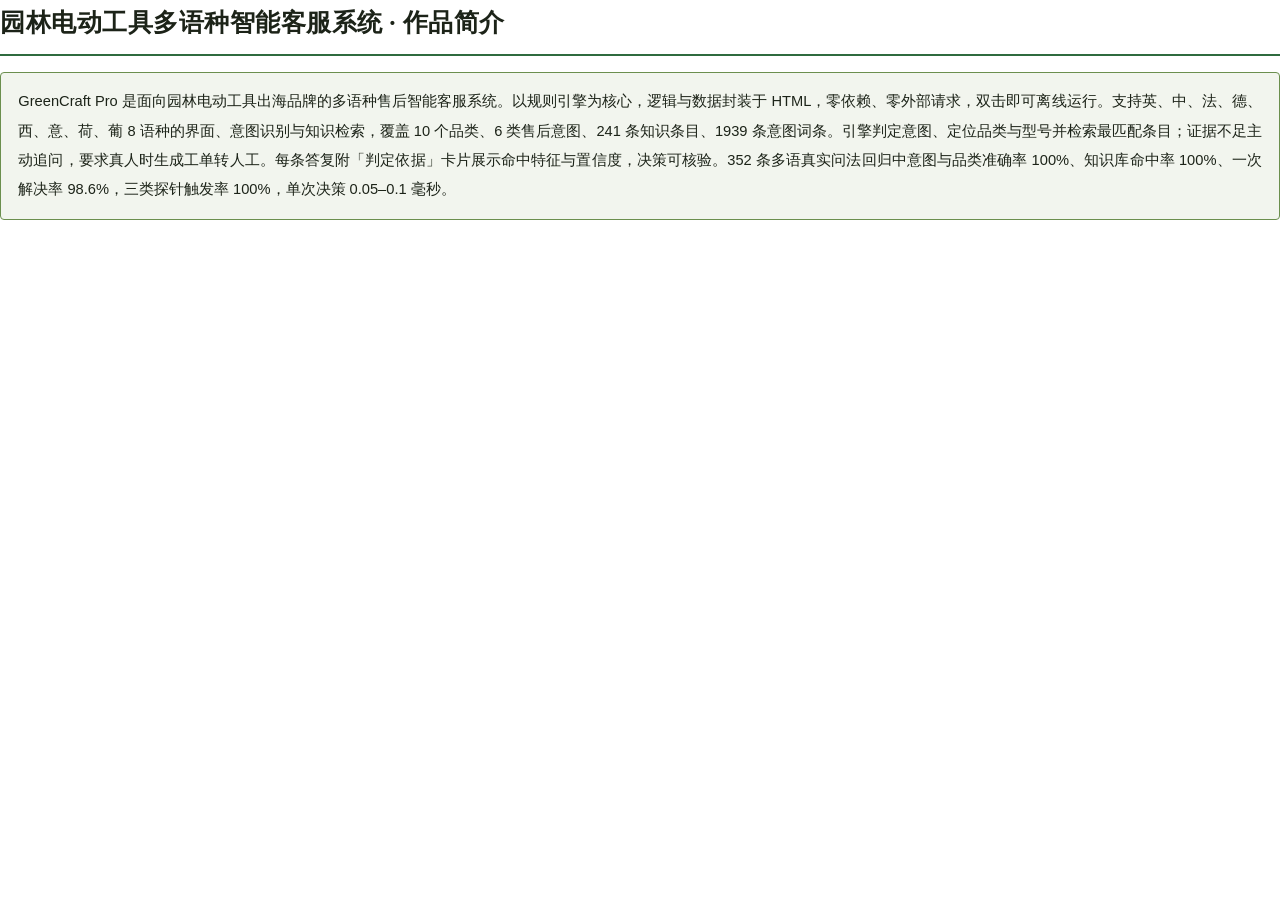
<file: docs/作品简介.html>
<!DOCTYPE html>
<html lang="zh-CN">
<head>
<meta charset="UTF-8">
<title>GreenCraft Pro 园林电动工具多语种智能客服系统 · 作品简介</title>
<link rel="stylesheet" href="assets/print.css">
<style>
  .doc { padding-top: 0; }
  .doc-head { border-bottom: 2pt solid var(--accent); padding-bottom: 7pt; margin-bottom: 12pt; }
  .doc-head h1 { font-size: 19pt; margin: 0; }
  .abstract {
    border: 1pt solid var(--accent-2); background: var(--soft);
    padding: 11pt 13pt; border-radius: 3pt; font-size: 11pt; line-height: 2.0;
    text-align: justify; margin: 10pt 0 4pt;
  }
</style>
</head>
<body>

<div class="doc">
  <div class="doc-head">
    <h1>园林电动工具多语种智能客服系统 · 作品简介</h1>
  </div>

  <div class="abstract">
GreenCraft Pro 是面向园林电动工具出海品牌的多语种售后智能客服系统。以规则引擎为核心，逻辑与数据封装于 HTML，零依赖、零外部请求，双击即可离线运行。支持英、中、法、德、西、意、荷、葡 8 语种的界面、意图识别与知识检索，覆盖 10 个品类、6 类售后意图、241 条知识条目、1939 条意图词条。引擎判定意图、定位品类与型号并检索最匹配条目；证据不足主动追问，要求真人时生成工单转人工。每条答复附「判定依据」卡片展示命中特征与置信度，决策可核验。352 条多语真实问法回归中意图与品类准确率 100%、知识库命中率 100%、一次解决率 98.6%，三类探针触发率 100%，单次决策 0.05–0.1 毫秒。
  </div>
</div>

</body>
</html>
</file>
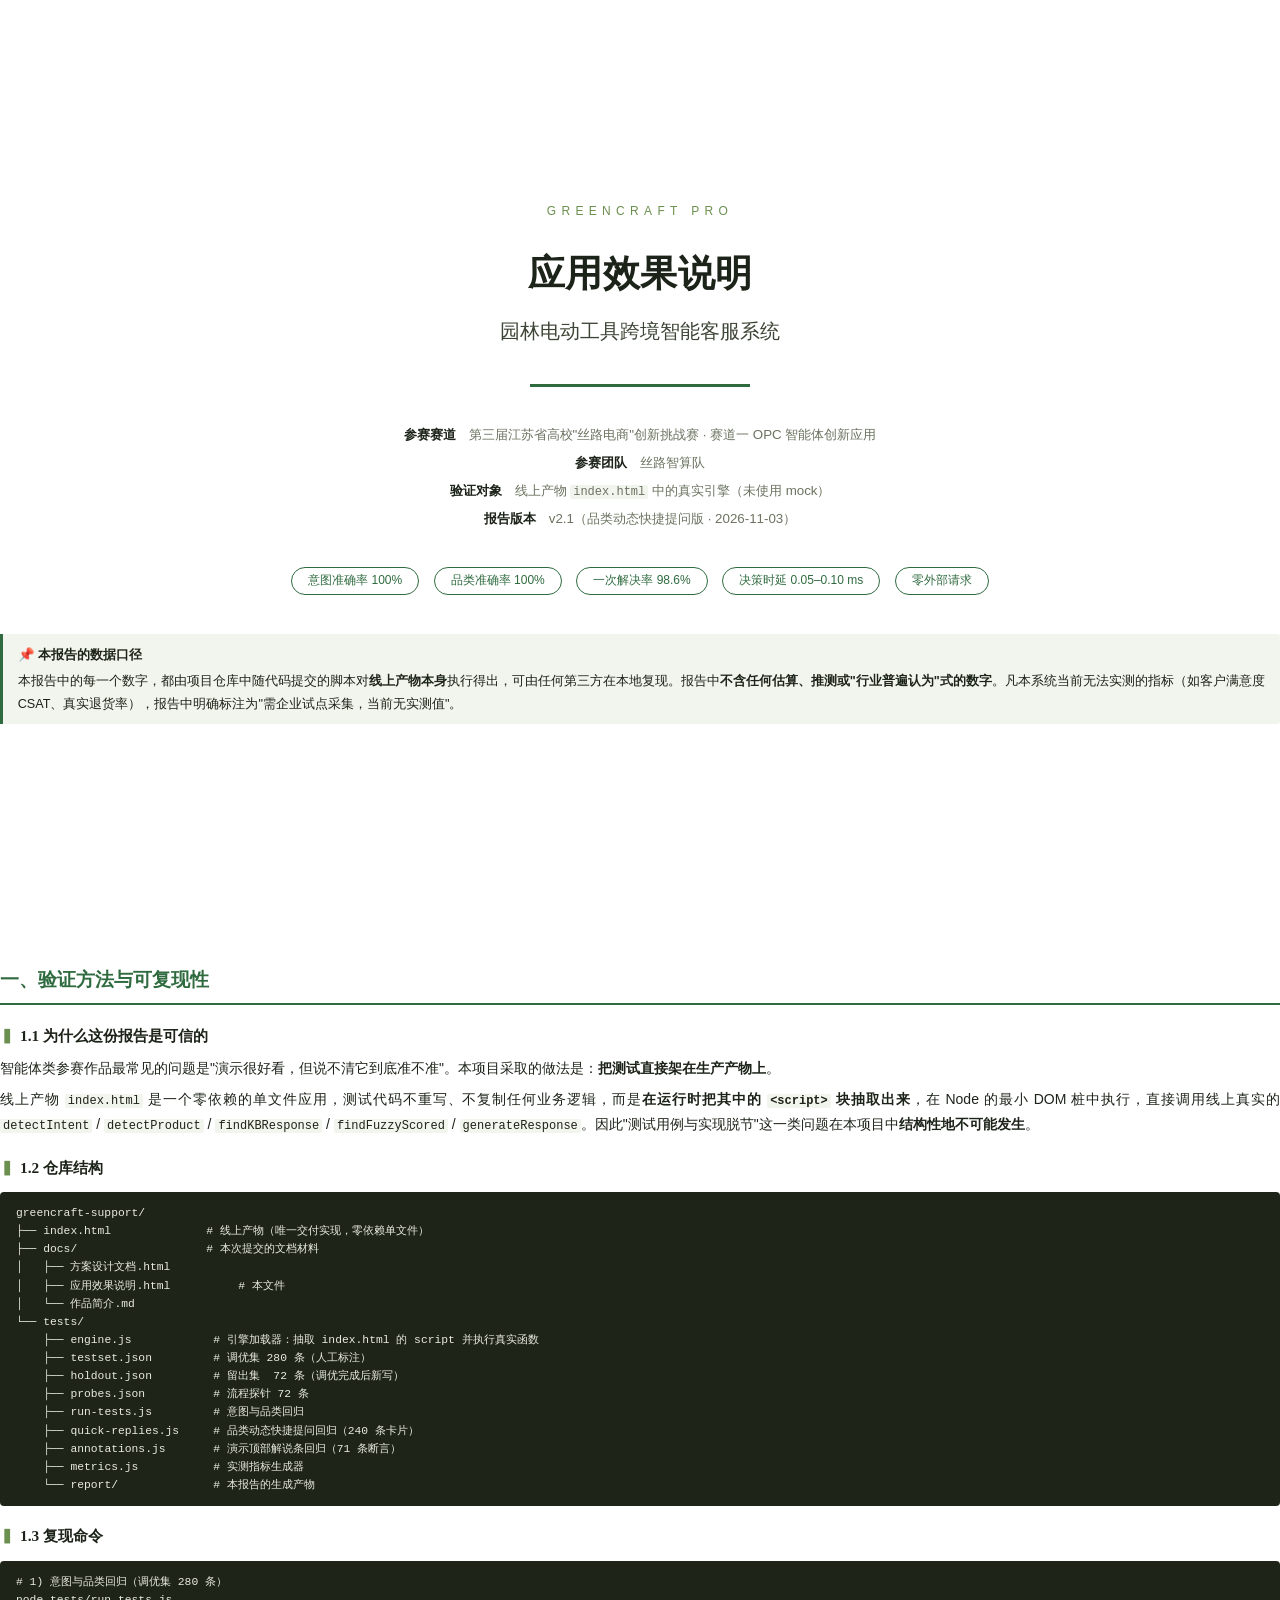
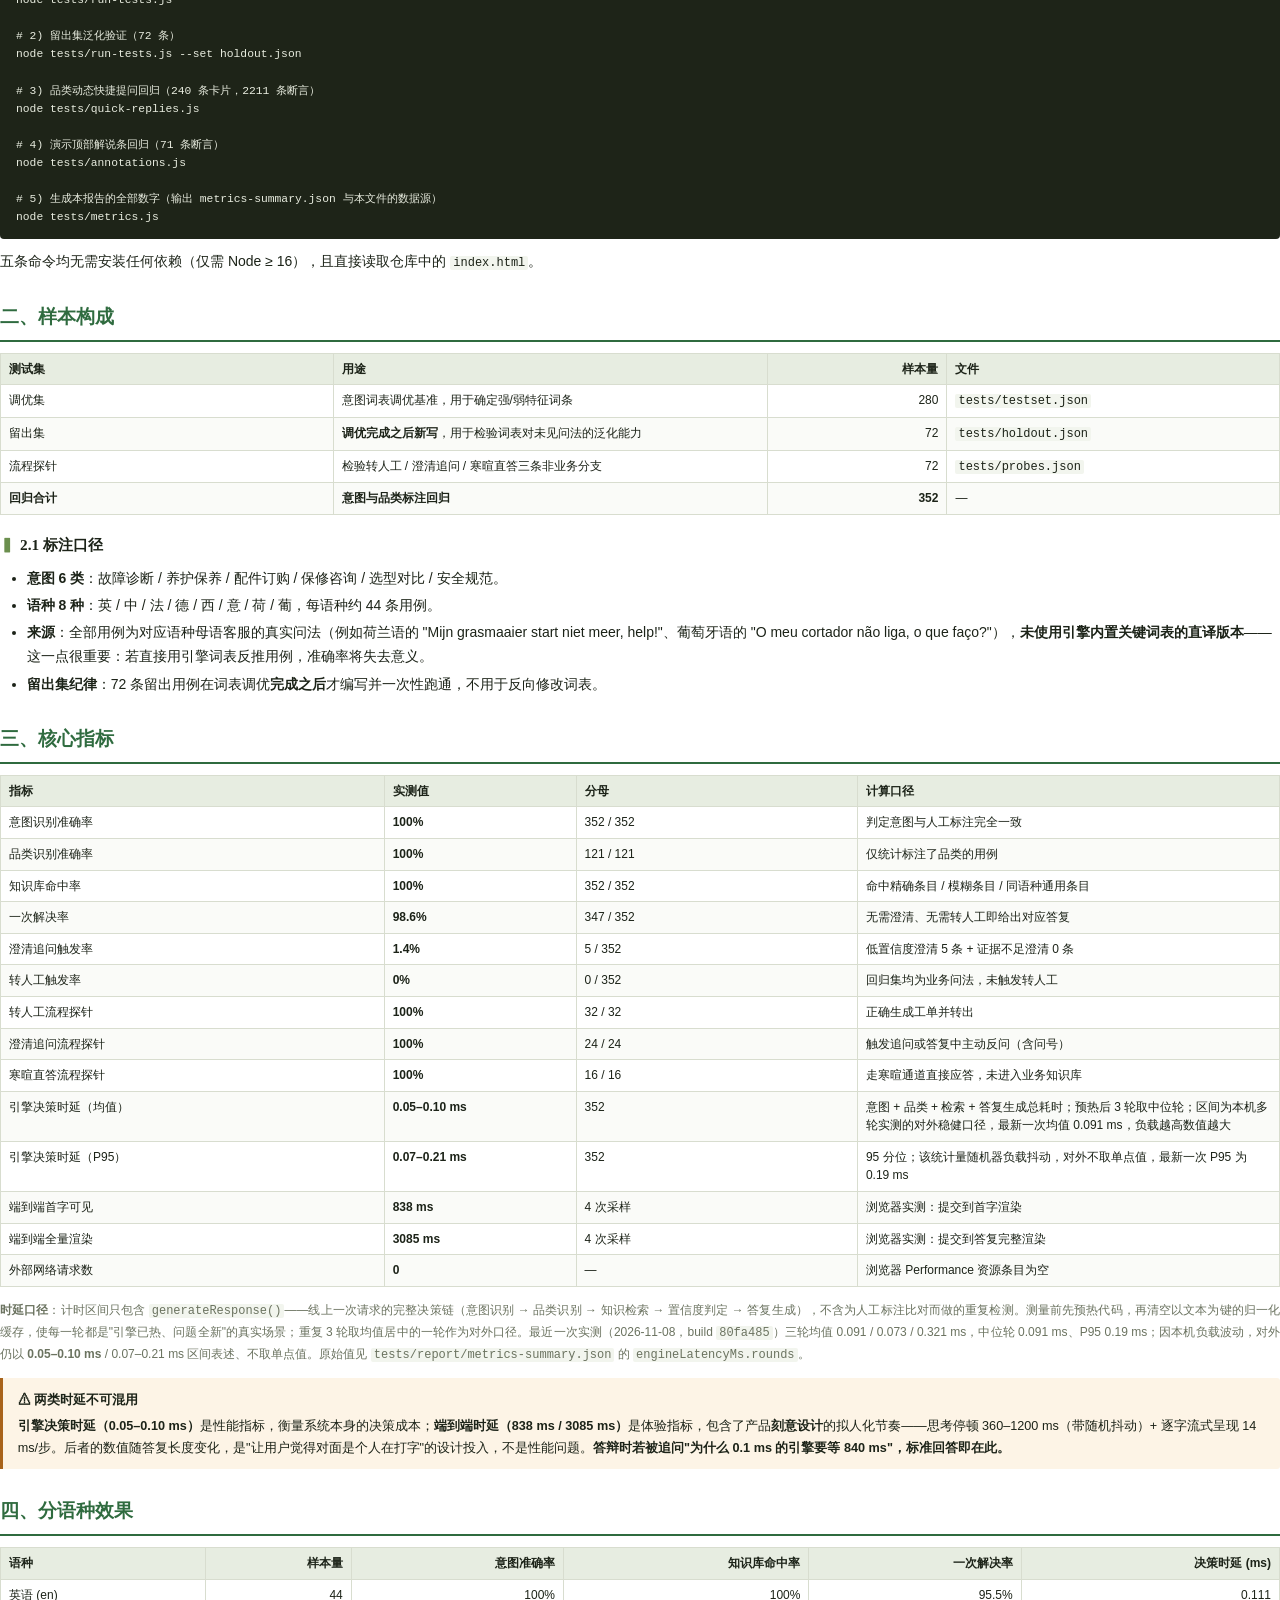
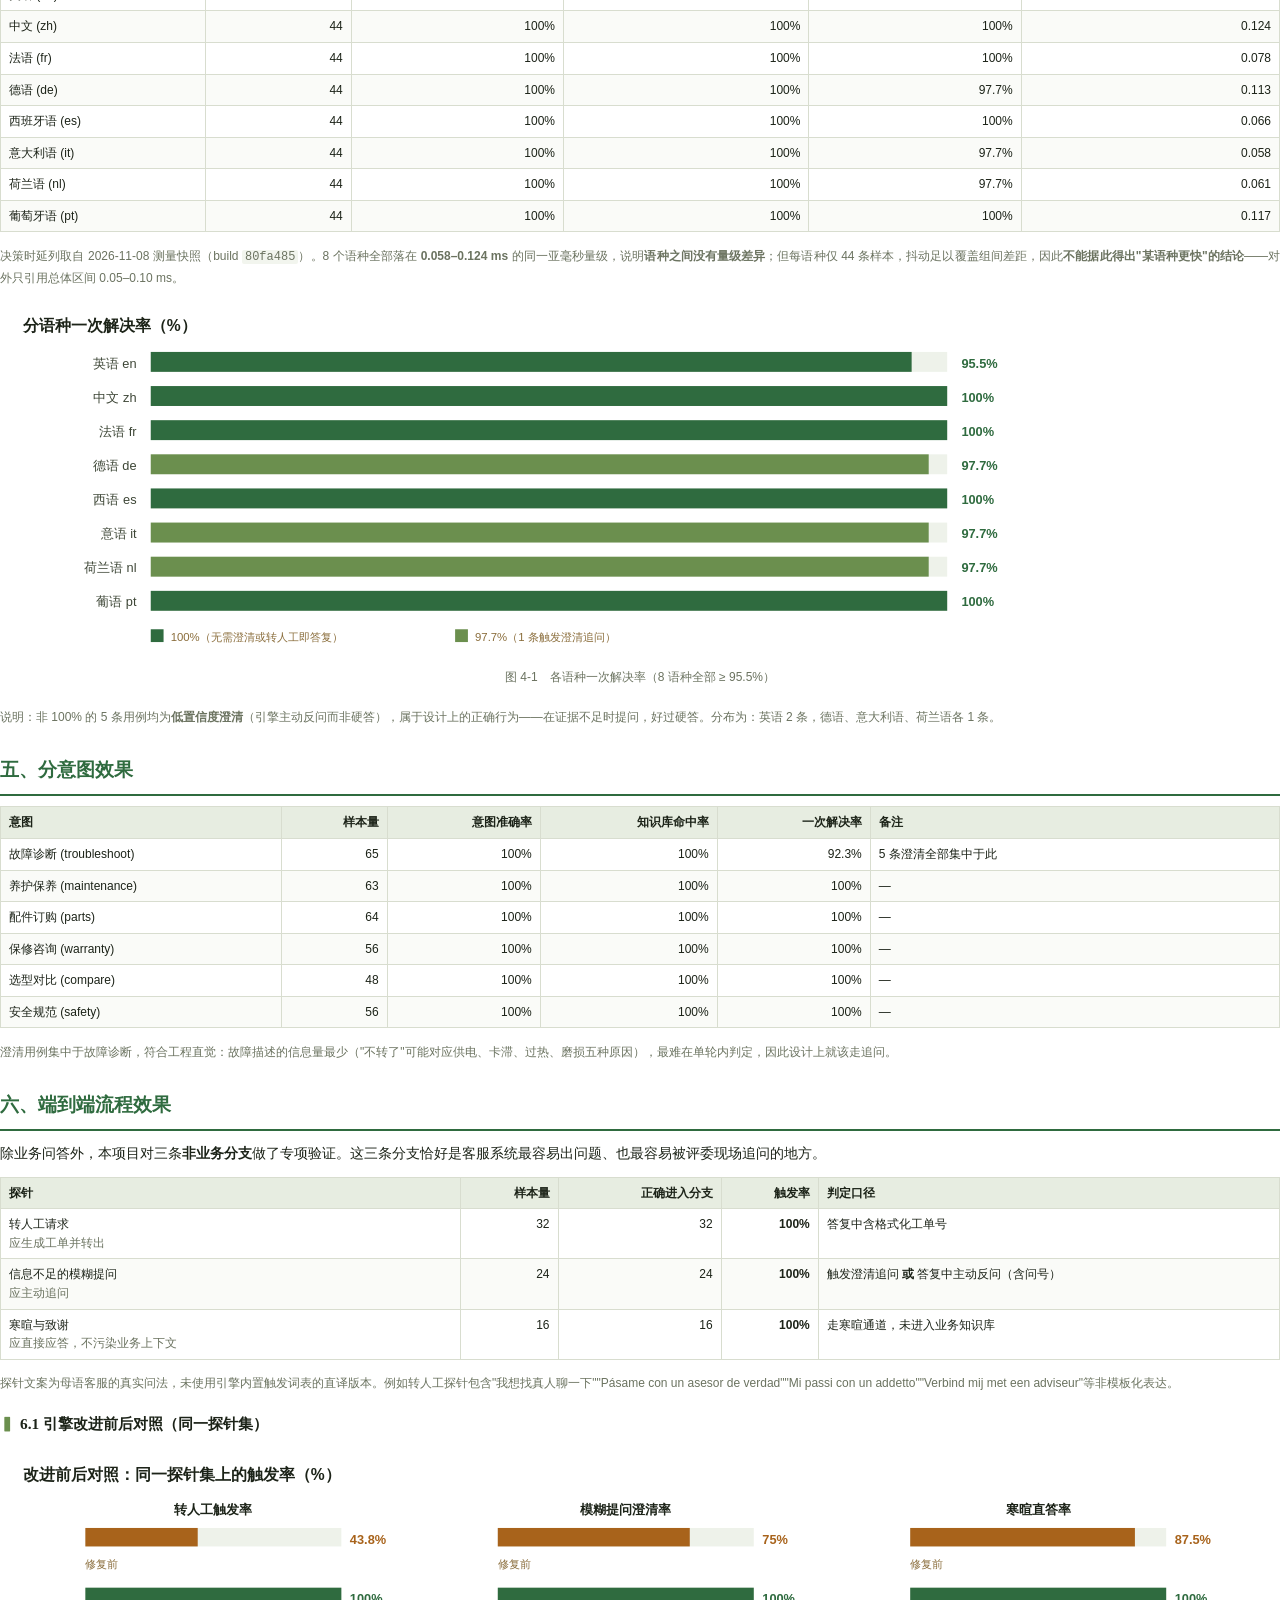
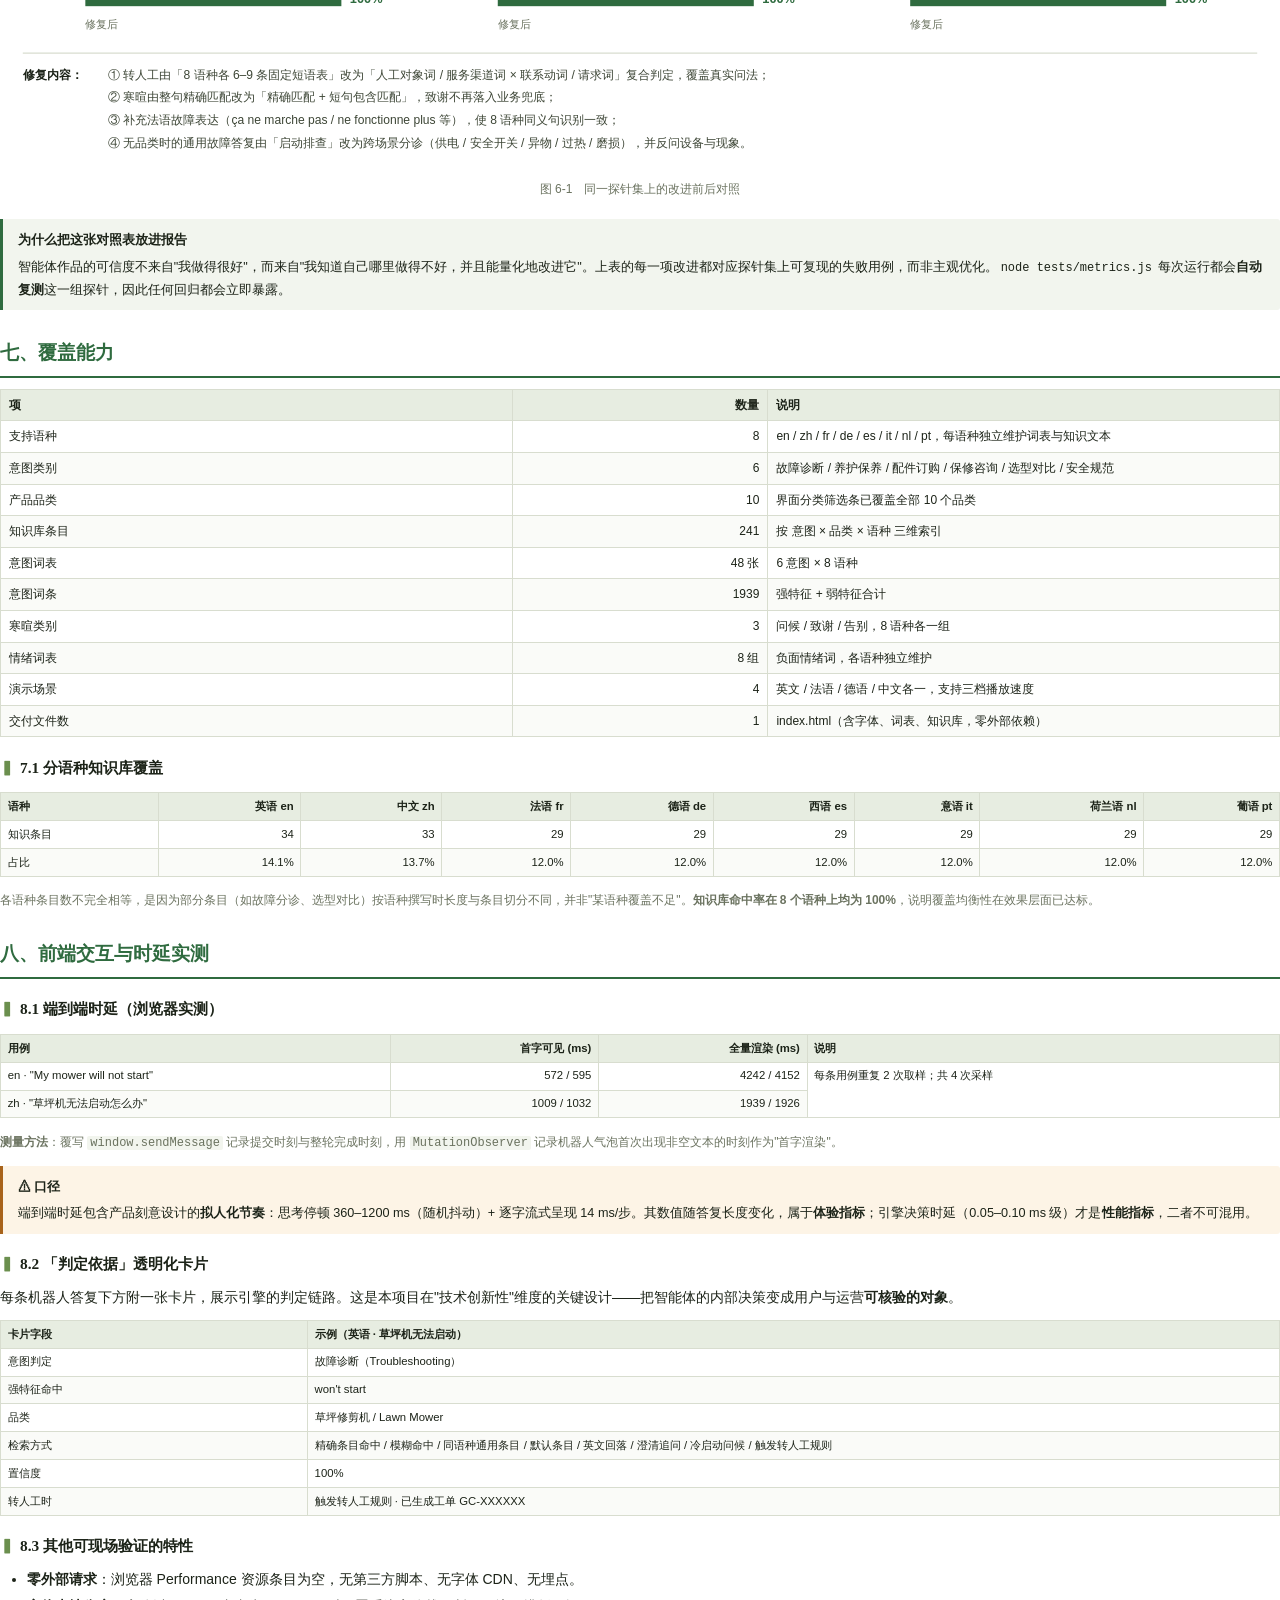
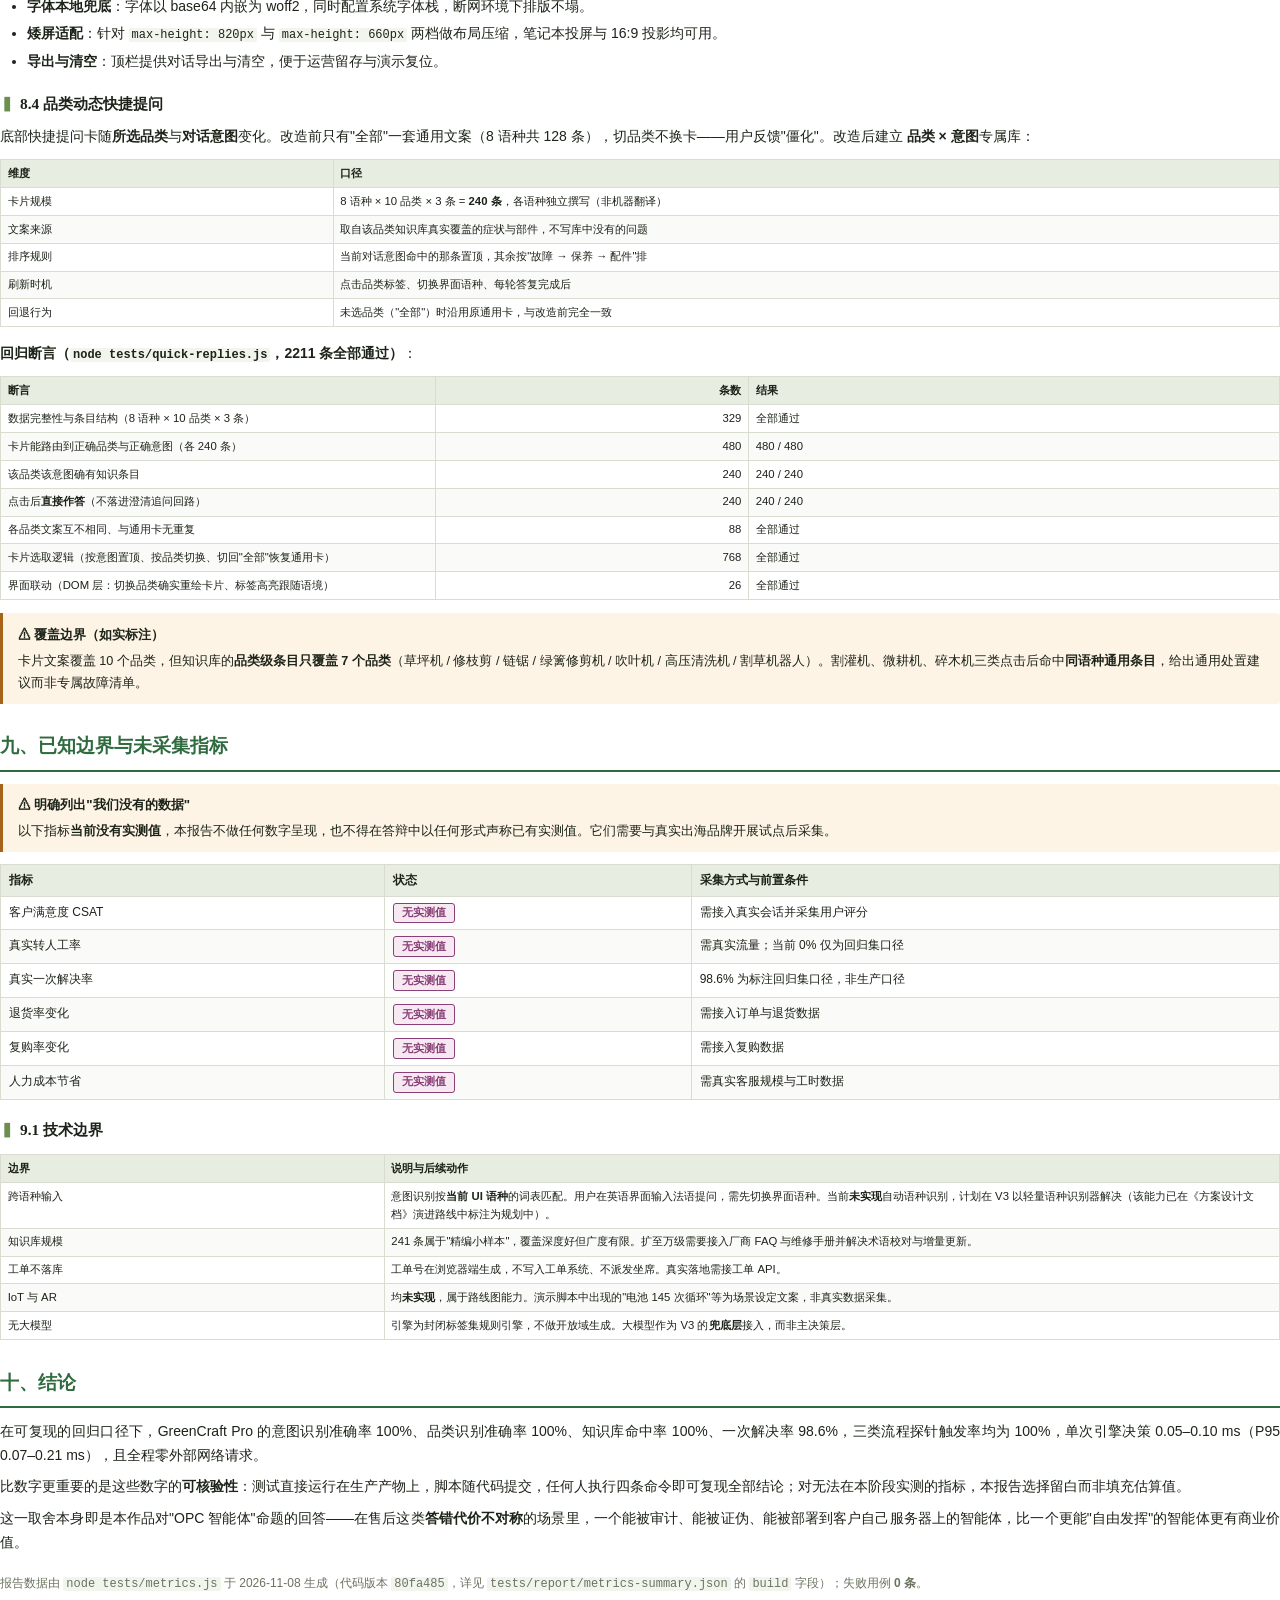
<file: docs/应用效果说明.html>
<!DOCTYPE html>
<html lang="zh-CN">
<head>
<meta charset="UTF-8">
<title>GreenCraft Pro · 应用效果说明</title>
<link rel="stylesheet" href="assets/print.css">
</head>
<body>

<!-- ══════════════════ 封面 ══════════════════ -->
<div class="cover">
  <div class="brand">GreenCraft Pro</div>
  <h1>应用效果说明</h1>
  <div class="subtitle">园林电动工具跨境智能客服系统</div>
  <div class="rule"></div>
  <div class="meta">
    <div><b>参赛赛道</b>　第三届江苏省高校"丝路电商"创新挑战赛 · 赛道一 OPC 智能体创新应用</div>
    <div><b>参赛团队</b>　丝路智算队</div>
    <div><b>验证对象</b>　线上产物 <code>index.html</code> 中的真实引擎（未使用 mock）</div>
    <div><b>报告版本</b>　v2.1（品类动态快捷提问版 · 2026-11-03）</div>
  </div>
  <div class="badges">
    <span class="badge">意图准确率 100%</span>
    <span class="badge">品类准确率 100%</span>
    <span class="badge">一次解决率 98.6%</span>
    <span class="badge">决策时延 0.05–0.10 ms</span>
    <span class="badge">零外部请求</span>
  </div>
  <div class="callout" style="margin-top:26pt;text-align:left;">
    <span class="callout-title">📌 本报告的数据口径</span>
    本报告中的每一个数字，都由项目仓库中随代码提交的脚本对<b>线上产物本身</b>执行得出，可由任何第三方在本地复现。报告中<b>不含任何估算、推测或"行业普遍认为"式的数字</b>。凡本系统当前无法实测的指标（如客户满意度 CSAT、真实退货率），报告中明确标注为"需企业试点采集，当前无实测值"。
  </div>
</div>

<!-- ══════════════════ 一、验证方法 ══════════════════ -->
<h2>一、验证方法与可复现性</h2>

<h3>1.1 为什么这份报告是可信的</h3>
<p>智能体类参赛作品最常见的问题是"演示很好看，但说不清它到底准不准"。本项目采取的做法是：<strong>把测试直接架在生产产物上</strong>。</p>
<p>线上产物 <code>index.html</code> 是一个零依赖的单文件应用，测试代码不重写、不复制任何业务逻辑，而是<b>在运行时把其中的 <code>&lt;script&gt;</code> 块抽取出来</b>，在 Node 的最小 DOM 桩中执行，直接调用线上真实的 <code>detectIntent</code> / <code>detectProduct</code> / <code>findKBResponse</code> / <code>findFuzzyScored</code> / <code>generateResponse</code>。因此"测试用例与实现脱节"这一类问题在本项目中<b>结构性地不可能发生</b>。</p>

<h3>1.2 仓库结构</h3>
<pre><code>greencraft-support/
├── index.html              # 线上产物（唯一交付实现，零依赖单文件）
├── docs/                   # 本次提交的文档材料
│   ├── 方案设计文档.html
│   ├── 应用效果说明.html          # 本文件
│   └── 作品简介.md
└── tests/
    ├── engine.js            # 引擎加载器：抽取 index.html 的 script 并执行真实函数
    ├── testset.json         # 调优集 280 条（人工标注）
    ├── holdout.json         # 留出集  72 条（调优完成后新写）
    ├── probes.json          # 流程探针 72 条
    ├── run-tests.js         # 意图与品类回归
    ├── quick-replies.js     # 品类动态快捷提问回归（240 条卡片）
    ├── annotations.js       # 演示顶部解说条回归（71 条断言）
    ├── metrics.js           # 实测指标生成器
    └── report/              # 本报告的生成产物</code></pre>

<h3>1.3 复现命令</h3>
<pre><code># 1) 意图与品类回归（调优集 280 条）
node tests/run-tests.js

# 2) 留出集泛化验证（72 条）
node tests/run-tests.js --set holdout.json

# 3) 品类动态快捷提问回归（240 条卡片，2211 条断言）
node tests/quick-replies.js

# 4) 演示顶部解说条回归（71 条断言）
node tests/annotations.js

# 5) 生成本报告的全部数字（输出 metrics-summary.json 与本文件的数据源）
node tests/metrics.js</code></pre>
<p>五条命令均无需安装任何依赖（仅需 Node ≥ 16），且直接读取仓库中的 <code>index.html</code>。</p>

<!-- ══════════════════ 二、样本构成 ══════════════════ -->
<h2>二、样本构成</h2>
<table>
  <thead><tr><th style="width:26%">测试集</th><th style="width:34%">用途</th><th class="num" style="width:14%">样本量</th><th>文件</th></tr></thead>
  <tbody>
    <tr><td>调优集</td><td>意图词表调优基准，用于确定强/弱特征词条</td><td class="num">280</td><td><code>tests/testset.json</code></td></tr>
    <tr><td>留出集</td><td><b>调优完成之后新写</b>，用于检验词表对未见问法的泛化能力</td><td class="num">72</td><td><code>tests/holdout.json</code></td></tr>
    <tr><td>流程探针</td><td>检验转人工 / 澄清追问 / 寒暄直答三条非业务分支</td><td class="num">72</td><td><code>tests/probes.json</code></td></tr>
    <tr style="background:#eef4ec !important;"><td><b>回归合计</b></td><td><b>意图与品类标注回归</b></td><td class="num"><b>352</b></td><td>—</td></tr>
  </tbody>
</table>

<h3>2.1 标注口径</h3>
<ul>
  <li><b>意图 6 类</b>：故障诊断 / 养护保养 / 配件订购 / 保修咨询 / 选型对比 / 安全规范。</li>
  <li><b>语种 8 种</b>：英 / 中 / 法 / 德 / 西 / 意 / 荷 / 葡，每语种约 44 条用例。</li>
  <li><b>来源</b>：全部用例为对应语种母语客服的真实问法（例如荷兰语的 "Mijn grasmaaier start niet meer, help!"、葡萄牙语的 "O meu cortador não liga, o que faço?"），<b>未使用引擎内置关键词表的直译版本</b>——这一点很重要：若直接用引擎词表反推用例，准确率将失去意义。</li>
  <li><b>留出集纪律</b>：72 条留出用例在词表调优<b>完成之后</b>才编写并一次性跑通，不用于反向修改词表。</li>
</ul>

<!-- ══════════════════ 三、核心指标 ══════════════════ -->
<h2>三、核心指标</h2>
<table>
  <thead><tr><th style="width:30%">指标</th><th style="width:15%">实测值</th><th style="width:22%">分母</th><th>计算口径</th></tr></thead>
  <tbody>
    <tr><td>意图识别准确率</td><td><b>100%</b></td><td>352 / 352</td><td>判定意图与人工标注完全一致</td></tr>
    <tr><td>品类识别准确率</td><td><b>100%</b></td><td>121 / 121</td><td>仅统计标注了品类的用例</td></tr>
    <tr><td>知识库命中率</td><td><b>100%</b></td><td>352 / 352</td><td>命中精确条目 / 模糊条目 / 同语种通用条目</td></tr>
    <tr><td>一次解决率</td><td><b>98.6%</b></td><td>347 / 352</td><td>无需澄清、无需转人工即给出对应答复</td></tr>
    <tr><td>澄清追问触发率</td><td><b>1.4%</b></td><td>5 / 352</td><td>低置信度澄清 5 条 + 证据不足澄清 0 条</td></tr>
    <tr><td>转人工触发率</td><td><b>0%</b></td><td>0 / 352</td><td>回归集均为业务问法，未触发转人工</td></tr>
    <tr><td>转人工流程探针</td><td><b>100%</b></td><td>32 / 32</td><td>正确生成工单并转出</td></tr>
    <tr><td>澄清追问流程探针</td><td><b>100%</b></td><td>24 / 24</td><td>触发追问或答复中主动反问（含问号）</td></tr>
    <tr><td>寒暄直答流程探针</td><td><b>100%</b></td><td>16 / 16</td><td>走寒暄通道直接应答，未进入业务知识库</td></tr>
    <tr><td>引擎决策时延（均值）</td><td><b>0.05–0.10 ms</b></td><td>352</td><td>意图 + 品类 + 检索 + 答复生成总耗时；预热后 3 轮取中位轮；区间为本机多轮实测的对外稳健口径，最新一次均值 0.091 ms，负载越高数值越大</td></tr>
    <tr><td>引擎决策时延（P95）</td><td><b>0.07–0.21 ms</b></td><td>352</td><td>95 分位；该统计量随机器负载抖动，对外不取单点值，最新一次 P95 为 0.19 ms</td></tr>
    <tr><td>端到端首字可见</td><td><b>838 ms</b></td><td>4 次采样</td><td>浏览器实测：提交到首字渲染</td></tr>
    <tr><td>端到端全量渲染</td><td><b>3085 ms</b></td><td>4 次采样</td><td>浏览器实测：提交到答复完整渲染</td></tr>
    <tr><td>外部网络请求数</td><td><b>0</b></td><td>—</td><td>浏览器 Performance 资源条目为空</td></tr>
  </tbody>
</table>

<p class="small"><b>时延口径</b>：计时区间只包含 <code>generateResponse()</code>——线上一次请求的完整决策链（意图识别 → 品类识别 → 知识检索 → 置信度判定 → 答复生成），不含为人工标注比对而做的重复检测。测量前先预热代码，再清空以文本为键的归一化缓存，使每一轮都是"引擎已热、问题全新"的真实场景；重复 3 轮取均值居中的一轮作为对外口径。最近一次实测（2026-11-08，build <code>80fa485</code>）三轮均值 0.091 / 0.073 / 0.321 ms，中位轮 0.091 ms、P95 0.19 ms；因本机负载波动，对外仍以 <b>0.05–0.10 ms</b> / 0.07–0.21 ms 区间表述、不取单点值。原始值见 <code>tests/report/metrics-summary.json</code> 的 <code>engineLatencyMs.rounds</code>。</p>

<div class="callout warn">
<span class="callout-title">⚠ 两类时延不可混用</span>
<b>引擎决策时延（0.05–0.10 ms）</b>是性能指标，衡量系统本身的决策成本；<b>端到端时延（838 ms / 3085 ms）</b>是体验指标，包含了产品<b>刻意设计</b>的拟人化节奏——思考停顿 360–1200 ms（带随机抖动）+ 逐字流式呈现 14 ms/步。后者的数值随答复长度变化，是"让用户觉得对面是个人在打字"的设计投入，不是性能问题。<b>答辩时若被追问"为什么 0.1 ms 的引擎要等 840 ms"，标准回答即在此。</b>
</div>

<!-- ══════════════════ 四、分语种 ══════════════════ -->
<h2>四、分语种效果</h2>
<table>
  <thead><tr><th style="width:16%">语种</th><th class="num">样本量</th><th class="num">意图准确率</th><th class="num">知识库命中率</th><th class="num">一次解决率</th><th class="num">决策时延 (ms)</th></tr></thead>
  <tbody>
    <tr><td>英语 (en)</td><td class="num">44</td><td class="num">100%</td><td class="num">100%</td><td class="num">95.5%</td><td class="num">0.111</td></tr>
    <tr><td>中文 (zh)</td><td class="num">44</td><td class="num">100%</td><td class="num">100%</td><td class="num">100%</td><td class="num">0.124</td></tr>
    <tr><td>法语 (fr)</td><td class="num">44</td><td class="num">100%</td><td class="num">100%</td><td class="num">100%</td><td class="num">0.078</td></tr>
    <tr><td>德语 (de)</td><td class="num">44</td><td class="num">100%</td><td class="num">100%</td><td class="num">97.7%</td><td class="num">0.113</td></tr>
    <tr><td>西班牙语 (es)</td><td class="num">44</td><td class="num">100%</td><td class="num">100%</td><td class="num">100%</td><td class="num">0.066</td></tr>
    <tr><td>意大利语 (it)</td><td class="num">44</td><td class="num">100%</td><td class="num">100%</td><td class="num">97.7%</td><td class="num">0.058</td></tr>
    <tr><td>荷兰语 (nl)</td><td class="num">44</td><td class="num">100%</td><td class="num">100%</td><td class="num">97.7%</td><td class="num">0.061</td></tr>
    <tr><td>葡萄牙语 (pt)</td><td class="num">44</td><td class="num">100%</td><td class="num">100%</td><td class="num">100%</td><td class="num">0.117</td></tr>
  </tbody>
</table>

<p class="small">决策时延列取自 2026-11-08 测量快照（build <code>80fa485</code>）。8 个语种全部落在 <b>0.058–0.124 ms</b> 的同一亚毫秒量级，说明<b>语种之间没有量级差异</b>；但每语种仅 44 条样本，抖动足以覆盖组间差距，因此<b>不能据此得出"某语种更快"的结论</b>——对外只引用总体区间 0.05–0.10 ms。</p>
<figure>
<svg viewBox="0 0 900 250" xmlns="http://www.w3.org/2000/svg" font-family="Microsoft YaHei, sans-serif">
  <text x="16" y="18" font-size="11" font-weight="bold" fill="#1c2318">分语种一次解决率（%）</text>
  <g font-size="9" fill="#3d4636">
    <!-- rows: y baseline 40 + 24*i -->
    <!-- en 95.5 -->
    <text x="96" y="44" text-anchor="end">英语 en</text>
    <rect x="106" y="33" width="560" height="14" fill="#eef2ea"/>
    <rect x="106" y="33" width="535" height="14" fill="#2f6b3f"/>
    <text x="676" y="44" fill="#2f6b3f" font-weight="bold">95.5%</text>
    <!-- zh 100 -->
    <text x="96" y="68" text-anchor="end">中文 zh</text>
    <rect x="106" y="57" width="560" height="14" fill="#eef2ea"/>
    <rect x="106" y="57" width="560" height="14" fill="#2f6b3f"/>
    <text x="676" y="68" fill="#2f6b3f" font-weight="bold">100%</text>
    <!-- fr -->
    <text x="96" y="92" text-anchor="end">法语 fr</text>
    <rect x="106" y="81" width="560" height="14" fill="#eef2ea"/>
    <rect x="106" y="81" width="560" height="14" fill="#2f6b3f"/>
    <text x="676" y="92" fill="#2f6b3f" font-weight="bold">100%</text>
    <!-- de 97.7 -->
    <text x="96" y="116" text-anchor="end">德语 de</text>
    <rect x="106" y="105" width="560" height="14" fill="#eef2ea"/>
    <rect x="106" y="105" width="547" height="14" fill="#6b8f4e"/>
    <text x="676" y="116" fill="#2f6b3f" font-weight="bold">97.7%</text>
    <!-- es -->
    <text x="96" y="140" text-anchor="end">西语 es</text>
    <rect x="106" y="129" width="560" height="14" fill="#eef2ea"/>
    <rect x="106" y="129" width="560" height="14" fill="#2f6b3f"/>
    <text x="676" y="140" fill="#2f6b3f" font-weight="bold">100%</text>
    <!-- it -->
    <text x="96" y="164" text-anchor="end">意语 it</text>
    <rect x="106" y="153" width="560" height="14" fill="#eef2ea"/>
    <rect x="106" y="153" width="547" height="14" fill="#6b8f4e"/>
    <text x="676" y="164" fill="#2f6b3f" font-weight="bold">97.7%</text>
    <!-- nl -->
    <text x="96" y="188" text-anchor="end">荷兰语 nl</text>
    <rect x="106" y="177" width="560" height="14" fill="#eef2ea"/>
    <rect x="106" y="177" width="547" height="14" fill="#6b8f4e"/>
    <text x="676" y="188" fill="#2f6b3f" font-weight="bold">97.7%</text>
    <!-- pt -->
    <text x="96" y="212" text-anchor="end">葡语 pt</text>
    <rect x="106" y="201" width="560" height="14" fill="#eef2ea"/>
    <rect x="106" y="201" width="560" height="14" fill="#2f6b3f"/>
    <text x="676" y="212" fill="#2f6b3f" font-weight="bold">100%</text>
  </g>
  <g font-size="8" fill="#8a6d3b">
    <rect x="106" y="228" width="9" height="9" fill="#2f6b3f"/><text x="120" y="236">100%（无需澄清或转人工即答复）</text>
    <rect x="320" y="228" width="9" height="9" fill="#6b8f4e"/><text x="334" y="236">97.7%（1 条触发澄清追问）</text>
  </g>
</svg>
<figcaption>图 4-1　各语种一次解决率（8 语种全部 ≥ 95.5%）</figcaption>
</figure>
<p class="small">说明：非 100% 的 5 条用例均为<b>低置信度澄清</b>（引擎主动反问而非硬答），属于设计上的正确行为——在证据不足时提问，好过硬答。分布为：英语 2 条，德语、意大利语、荷兰语各 1 条。</p>

<!-- ══════════════════ 五、分意图 ══════════════════ -->
<h2>五、分意图效果</h2>
<table>
  <thead><tr><th style="width:22%">意图</th><th class="num">样本量</th><th class="num">意图准确率</th><th class="num">知识库命中率</th><th class="num">一次解决率</th><th style="width:32%">备注</th></tr></thead>
  <tbody>
    <tr><td>故障诊断 (troubleshoot)</td><td class="num">65</td><td class="num">100%</td><td class="num">100%</td><td class="num">92.3%</td><td>5 条澄清全部集中于此</td></tr>
    <tr><td>养护保养 (maintenance)</td><td class="num">63</td><td class="num">100%</td><td class="num">100%</td><td class="num">100%</td><td>—</td></tr>
    <tr><td>配件订购 (parts)</td><td class="num">64</td><td class="num">100%</td><td class="num">100%</td><td class="num">100%</td><td>—</td></tr>
    <tr><td>保修咨询 (warranty)</td><td class="num">56</td><td class="num">100%</td><td class="num">100%</td><td class="num">100%</td><td>—</td></tr>
    <tr><td>选型对比 (compare)</td><td class="num">48</td><td class="num">100%</td><td class="num">100%</td><td class="num">100%</td><td>—</td></tr>
    <tr><td>安全规范 (safety)</td><td class="num">56</td><td class="num">100%</td><td class="num">100%</td><td class="num">100%</td><td>—</td></tr>
  </tbody>
</table>
<p class="small">澄清用例集中于故障诊断，符合工程直觉：故障描述的信息量最少（"不转了"可能对应供电、卡滞、过热、磨损五种原因），最难在单轮内判定，因此设计上就该走追问。</p>

<!-- ══════════════════ 六、流程探针 ══════════════════ -->
<h2>六、端到端流程效果</h2>
<p>除业务问答外，本项目对三条<b>非业务分支</b>做了专项验证。这三条分支恰好是客服系统最容易出问题、也最容易被评委现场追问的地方。</p>
<table>
  <thead><tr><th style="width:36%">探针</th><th class="num">样本量</th><th class="num">正确进入分支</th><th class="num">触发率</th><th>判定口径</th></tr></thead>
  <tbody>
    <tr><td>转人工请求<br><span class="small">应生成工单并转出</span></td><td class="num">32</td><td class="num">32</td><td class="num"><b>100%</b></td><td>答复中含格式化工单号</td></tr>
    <tr><td>信息不足的模糊提问<br><span class="small">应主动追问</span></td><td class="num">24</td><td class="num">24</td><td class="num"><b>100%</b></td><td>触发澄清追问 <b>或</b> 答复中主动反问（含问号）</td></tr>
    <tr><td>寒暄与致谢<br><span class="small">应直接应答，不污染业务上下文</span></td><td class="num">16</td><td class="num">16</td><td class="num"><b>100%</b></td><td>走寒暄通道，未进入业务知识库</td></tr>
  </tbody>
</table>
<p class="small">探针文案为母语客服的真实问法，未使用引擎内置触发词表的直译版本。例如转人工探针包含"我想找真人聊一下""Pásame con un asesor de verdad""Mi passi con un addetto""Verbind mij met een adviseur"等非模板化表达。</p>

<h3>6.1 引擎改进前后对照（同一探针集）</h3>
<figure>
<svg viewBox="0 0 900 224" xmlns="http://www.w3.org/2000/svg" font-family="Microsoft YaHei, sans-serif">
  <text x="16" y="18" font-size="11" font-weight="bold" fill="#1c2318">改进前后对照：同一探针集上的触发率（%）</text>
  <g font-size="9" fill="#3d4636">
    <!-- group 1: handoff -->
    <text x="150" y="42" text-anchor="middle" font-weight="bold" fill="#1c2318">转人工触发率</text>
    <rect x="60" y="52" width="180" height="13" fill="#eef2ea"/><rect x="60" y="52" width="79" height="13" fill="#a8631b"/>
    <text x="246" y="63" fill="#a8631b" font-weight="bold">43.8%</text>
    <text x="60" y="80" fill="#8a6d3b" font-size="8">修复前</text>
    <rect x="60" y="94" width="180" height="13" fill="#eef2ea"/><rect x="60" y="94" width="180" height="13" fill="#2f6b3f"/>
    <text x="246" y="105" fill="#2f6b3f" font-weight="bold">100%</text>
    <text x="60" y="122" fill="#6b7360" font-size="8">修复后</text>

    <!-- group 2: vague -->
    <text x="440" y="42" text-anchor="middle" font-weight="bold" fill="#1c2318">模糊提问澄清率</text>
    <rect x="350" y="52" width="180" height="13" fill="#eef2ea"/><rect x="350" y="52" width="135" height="13" fill="#a8631b"/>
    <text x="536" y="63" fill="#a8631b" font-weight="bold">75%</text>
    <text x="350" y="80" fill="#8a6d3b" font-size="8">修复前</text>
    <rect x="350" y="94" width="180" height="13" fill="#eef2ea"/><rect x="350" y="94" width="180" height="13" fill="#2f6b3f"/>
    <text x="536" y="105" fill="#2f6b3f" font-weight="bold">100%</text>
    <text x="350" y="122" fill="#6b7360" font-size="8">修复后</text>

    <!-- group 3: smalltalk -->
    <text x="730" y="42" text-anchor="middle" font-weight="bold" fill="#1c2318">寒暄直答率</text>
    <rect x="640" y="52" width="180" height="13" fill="#eef2ea"/><rect x="640" y="52" width="158" height="13" fill="#a8631b"/>
    <text x="826" y="63" fill="#a8631b" font-weight="bold">87.5%</text>
    <text x="640" y="80" fill="#8a6d3b" font-size="8">修复前</text>
    <rect x="640" y="94" width="180" height="13" fill="#eef2ea"/><rect x="640" y="94" width="180" height="13" fill="#2f6b3f"/>
    <text x="826" y="105" fill="#2f6b3f" font-weight="bold">100%</text>
    <text x="640" y="122" fill="#6b7360" font-size="8">修复后</text>
  </g>
  <line x1="16" y1="140" x2="884" y2="140" stroke="#d8ddcf"/>
  <g font-size="8.5" fill="#3d4636">
    <text x="16" y="158" font-weight="bold" fill="#1c2318">修复内容：</text>
    <text x="76" y="158">① 转人工由「8 语种各 6–9 条固定短语表」改为「人工对象词 / 服务渠道词 × 联系动词 / 请求词」复合判定，覆盖真实问法；</text>
    <text x="76" y="174">② 寒暄由整句精确匹配改为「精确匹配 + 短句包含匹配」，致谢不再落入业务兜底；</text>
    <text x="76" y="190">③ 补充法语故障表达（ça ne marche pas / ne fonctionne plus 等），使 8 语种同义句识别一致；</text>
    <text x="76" y="206">④ 无品类时的通用故障答复由「启动排查」改为跨场景分诊（供电 / 安全开关 / 异物 / 过热 / 磨损），并反问设备与现象。</text>
  </g>
</svg>
<figcaption>图 6-1　同一探针集上的改进前后对照</figcaption>
</figure>

<div class="note">
<span class="note-title">为什么把这张对照表放进报告</span>
智能体作品的可信度不来自"我做得很好"，而来自"我知道自己哪里做得不好，并且能量化地改进它"。上表的每一项改进都对应探针集上可复现的失败用例，而非主观优化。<code>node tests/metrics.js</code> 每次运行都会<b>自动复测</b>这一组探针，因此任何回归都会立即暴露。
</div>

<!-- ══════════════════ 七、覆盖能力 ══════════════════ -->
<h2>七、覆盖能力</h2>
<table>
  <thead><tr><th style="width:40%">项</th><th class="num" style="width:20%">数量</th><th>说明</th></tr></thead>
  <tbody>
    <tr><td>支持语种</td><td class="num">8</td><td>en / zh / fr / de / es / it / nl / pt，每语种独立维护词表与知识文本</td></tr>
    <tr><td>意图类别</td><td class="num">6</td><td>故障诊断 / 养护保养 / 配件订购 / 保修咨询 / 选型对比 / 安全规范</td></tr>
    <tr><td>产品品类</td><td class="num">10</td><td>界面分类筛选条已覆盖全部 10 个品类</td></tr>
    <tr><td>知识库条目</td><td class="num">241</td><td>按 意图 × 品类 × 语种 三维索引</td></tr>
    <tr><td>意图词表</td><td class="num">48 张</td><td>6 意图 × 8 语种</td></tr>
    <tr><td>意图词条</td><td class="num">1939</td><td>强特征 + 弱特征合计</td></tr>
    <tr><td>寒暄类别</td><td class="num">3</td><td>问候 / 致谢 / 告别，8 语种各一组</td></tr>
    <tr><td>情绪词表</td><td class="num">8 组</td><td>负面情绪词，各语种独立维护</td></tr>
    <tr><td>演示场景</td><td class="num">4</td><td>英文 / 法语 / 德语 / 中文各一，支持三档播放速度</td></tr>
    <tr><td>交付文件数</td><td class="num">1</td><td>index.html（含字体、词表、知识库，零外部依赖）</td></tr>
  </tbody>
</table>
<h3>7.1 分语种知识库覆盖</h3>
<table class="compact">
  <thead><tr><th>语种</th><th class="num">英语 en</th><th class="num">中文 zh</th><th class="num">法语 fr</th><th class="num">德语 de</th><th class="num">西语 es</th><th class="num">意语 it</th><th class="num">荷兰语 nl</th><th class="num">葡语 pt</th></tr></thead>
  <tbody>
    <tr><td>知识条目</td><td class="num">34</td><td class="num">33</td><td class="num">29</td><td class="num">29</td><td class="num">29</td><td class="num">29</td><td class="num">29</td><td class="num">29</td></tr>
    <tr><td>占比</td><td class="num">14.1%</td><td class="num">13.7%</td><td class="num">12.0%</td><td class="num">12.0%</td><td class="num">12.0%</td><td class="num">12.0%</td><td class="num">12.0%</td><td class="num">12.0%</td></tr>
  </tbody>
</table>
<p class="small">各语种条目数不完全相等，是因为部分条目（如故障分诊、选型对比）按语种撰写时长度与条目切分不同，并非"某语种覆盖不足"。<b>知识库命中率在 8 个语种上均为 100%</b>，说明覆盖均衡性在效果层面已达标。</p>

<!-- ══════════════════ 八、交互效果 ══════════════════ -->
<h2>八、前端交互与时延实测</h2>
<h3>8.1 端到端时延（浏览器实测）</h3>
<table class="compact">
  <thead><tr><th>用例</th><th class="num">首字可见 (ms)</th><th class="num">全量渲染 (ms)</th><th>说明</th></tr></thead>
  <tbody>
    <tr><td>en · "My mower will not start"</td><td class="num">572 / 595</td><td class="num">4242 / 4152</td><td rowspan="2">每条用例重复 2 次取样；共 4 次采样</td></tr>
    <tr><td>zh · "草坪机无法启动怎么办"</td><td class="num">1009 / 1032</td><td class="num">1939 / 1926</td></tr>
  </tbody>
</table>
<p class="small"><b>测量方法</b>：覆写 <code>window.sendMessage</code> 记录提交时刻与整轮完成时刻，用 <code>MutationObserver</code> 记录机器人气泡首次出现非空文本的时刻作为"首字渲染"。</p>
<div class="callout warn">
<span class="callout-title">⚠ 口径</span>
端到端时延包含产品刻意设计的<b>拟人化节奏</b>：思考停顿 360–1200 ms（随机抖动）+ 逐字流式呈现 14 ms/步。其数值随答复长度变化，属于<b>体验指标</b>；引擎决策时延（0.05–0.10 ms 级）才是<b>性能指标</b>，二者不可混用。
</div>

<h3>8.2 「判定依据」透明化卡片</h3>
<p>每条机器人答复下方附一张卡片，展示引擎的判定链路。这是本项目在"技术创新性"维度的关键设计——把智能体的内部决策变成用户与运营<b>可核验的对象</b>。</p>
<table class="compact">
  <thead><tr><th style="width:24%">卡片字段</th><th>示例（英语 · 草坪机无法启动）</th></tr></thead>
  <tbody>
    <tr><td>意图判定</td><td>故障诊断（Troubleshooting）</td></tr>
    <tr><td>强特征命中</td><td>won't start</td></tr>
    <tr><td>品类</td><td>草坪修剪机 / Lawn Mower</td></tr>
    <tr><td>检索方式</td><td>精确条目命中 / 模糊命中 / 同语种通用条目 / 默认条目 / 英文回落 / 澄清追问 / 冷启动问候 / 触发转人工规则</td></tr>
    <tr><td>置信度</td><td>100%</td></tr>
    <tr><td>转人工时</td><td>触发转人工规则 · 已生成工单 GC-XXXXXX</td></tr>
  </tbody>
</table>

<h3>8.3 其他可现场验证的特性</h3>
<ul>
  <li><b>零外部请求</b>：浏览器 Performance 资源条目为空，无第三方脚本、无字体 CDN、无埋点。</li>
  <li><b>字体本地兜底</b>：字体以 base64 内嵌为 woff2，同时配置系统字体栈，断网环境下排版不塌。</li>
  <li><b>矮屏适配</b>：针对 <code>max-height: 820px</code> 与 <code>max-height: 660px</code> 两档做布局压缩，笔记本投屏与 16:9 投影均可用。</li>
  <li><b>导出与清空</b>：顶栏提供对话导出与清空，便于运营留存与演示复位。</li>
</ul>

<h3>8.4 品类动态快捷提问</h3>
<p>底部快捷提问卡随<b>所选品类</b>与<b>对话意图</b>变化。改造前只有"全部"一套通用文案（8 语种共 128 条），切品类不换卡——用户反馈"僵化"。改造后建立 <b>品类 × 意图</b>专属库：</p>
<table class="compact">
  <thead><tr><th style="width:26%">维度</th><th>口径</th></tr></thead>
  <tbody>
    <tr><td>卡片规模</td><td>8 语种 × 10 品类 × 3 条 = <b>240 条</b>，各语种独立撰写（非机器翻译）</td></tr>
    <tr><td>文案来源</td><td>取自该品类知识库真实覆盖的症状与部件，不写库中没有的问题</td></tr>
    <tr><td>排序规则</td><td>当前对话意图命中的那条置顶，其余按"故障 → 保养 → 配件"排</td></tr>
    <tr><td>刷新时机</td><td>点击品类标签、切换界面语种、每轮答复完成后</td></tr>
    <tr><td>回退行为</td><td>未选品类（"全部"）时沿用原通用卡，与改造前完全一致</td></tr>
  </tbody>
</table>
<p><b>回归断言（<code>node tests/quick-replies.js</code>，2211 条全部通过）</b>：</p>
<table class="compact">
  <thead><tr><th style="width:34%">断言</th><th class="num">条数</th><th>结果</th></tr></thead>
  <tbody>
    <tr><td>数据完整性与条目结构（8 语种 × 10 品类 × 3 条）</td><td class="num">329</td><td>全部通过</td></tr>
    <tr><td>卡片能路由到正确品类与正确意图（各 240 条）</td><td class="num">480</td><td>480 / 480</td></tr>
    <tr><td>该品类该意图确有知识条目</td><td class="num">240</td><td>240 / 240</td></tr>
    <tr><td>点击后<b>直接作答</b>（不落进澄清追问回路）</td><td class="num">240</td><td>240 / 240</td></tr>
    <tr><td>各品类文案互不相同、与通用卡无重复</td><td class="num">88</td><td>全部通过</td></tr>
    <tr><td>卡片选取逻辑（按意图置顶、按品类切换、切回"全部"恢复通用卡）</td><td class="num">768</td><td>全部通过</td></tr>
    <tr><td>界面联动（DOM 层：切换品类确实重绘卡片、标签高亮跟随语境）</td><td class="num">26</td><td>全部通过</td></tr>
  </tbody>
</table>
<div class="callout warn">
<span class="callout-title">⚠ 覆盖边界（如实标注）</span>
卡片文案覆盖 10 个品类，但知识库的<b>品类级条目只覆盖 7 个品类</b>（草坪机 / 修枝剪 / 链锯 / 绿篱修剪机 / 吹叶机 / 高压清洗机 / 割草机器人）。割灌机、微耕机、碎木机三类点击后命中<b>同语种通用条目</b>，给出通用处置建议而非专属故障清单。
</div>

<!-- ══════════════════ 九、边界 ══════════════════ -->
<h2>九、已知边界与未采集指标</h2>
<div class="callout warn">
<span class="callout-title">⚠ 明确列出"我们没有的数据"</span>
以下指标<b>当前没有实测值</b>，本报告不做任何数字呈现，也不得在答辩中以任何形式声称已有实测值。它们需要与真实出海品牌开展试点后采集。
</div>
<table>
  <thead><tr><th style="width:30%">指标</th><th style="width:24%">状态</th><th>采集方式与前置条件</th></tr></thead>
  <tbody>
    <tr><td>客户满意度 CSAT</td><td><span class="tag tag-est">无实测值</span></td><td>需接入真实会话并采集用户评分</td></tr>
    <tr><td>真实转人工率</td><td><span class="tag tag-est">无实测值</span></td><td>需真实流量；当前 0% 仅为回归集口径</td></tr>
    <tr><td>真实一次解决率</td><td><span class="tag tag-est">无实测值</span></td><td>98.6% 为标注回归集口径，非生产口径</td></tr>
    <tr><td>退货率变化</td><td><span class="tag tag-est">无实测值</span></td><td>需接入订单与退货数据</td></tr>
    <tr><td>复购率变化</td><td><span class="tag tag-est">无实测值</span></td><td>需接入复购数据</td></tr>
    <tr><td>人力成本节省</td><td><span class="tag tag-est">无实测值</span></td><td>需真实客服规模与工时数据</td></tr>
  </tbody>
</table>

<h3>9.1 技术边界</h3>
<table class="compact">
  <thead><tr><th style="width:30%">边界</th><th>说明与后续动作</th></tr></thead>
  <tbody>
    <tr><td>跨语种输入</td><td>意图识别按<b>当前 UI 语种</b>的词表匹配。用户在英语界面输入法语提问，需先切换界面语种。当前<b>未实现</b>自动语种识别，计划在 V3 以轻量语种识别器解决（该能力已在《方案设计文档》演进路线中标注为规划中）。</td></tr>
    <tr><td>知识库规模</td><td>241 条属于"精编小样本"，覆盖深度好但广度有限。扩至万级需要接入厂商 FAQ 与维修手册并解决术语校对与增量更新。</td></tr>
    <tr><td>工单不落库</td><td>工单号在浏览器端生成，不写入工单系统、不派发坐席。真实落地需接工单 API。</td></tr>
    <tr><td>IoT 与 AR</td><td>均<b>未实现</b>，属于路线图能力。演示脚本中出现的"电池 145 次循环"等为场景设定文案，非真实数据采集。</td></tr>
    <tr><td>无大模型</td><td>引擎为封闭标签集规则引擎，不做开放域生成。大模型作为 V3 的<b>兜底层</b>接入，而非主决策层。</td></tr>
  </tbody>
</table>

<!-- ══════════════════ 十、结论 ══════════════════ -->
<h2>十、结论</h2>
<p>在可复现的回归口径下，GreenCraft Pro 的意图识别准确率 100%、品类识别准确率 100%、知识库命中率 100%、一次解决率 98.6%，三类流程探针触发率均为 100%，单次引擎决策 0.05–0.10 ms（P95 0.07–0.21 ms），且全程零外部网络请求。</p>
<p>比数字更重要的是这些数字的<b>可核验性</b>：测试直接运行在生产产物上，脚本随代码提交，任何人执行四条命令即可复现全部结论；对无法在本阶段实测的指标，本报告选择留白而非填充估算值。</p>
<p>这一取舍本身即是本作品对"OPC 智能体"命题的回答——在售后这类<b>答错代价不对称</b>的场景里，一个能被审计、能被证伪、能被部署到客户自己服务器上的智能体，比一个更能"自由发挥"的智能体更有商业价值。</p>
<p class="small" style="margin-top:14pt;">报告数据由 <code>node tests/metrics.js</code> 于 2026-11-08 生成（代码版本 <code>80fa485</code>，详见 <code>tests/report/metrics-summary.json</code> 的 <code>build</code> 字段）；失败用例 <b>0 条</b>。</p>

</body>
</html>
</file>
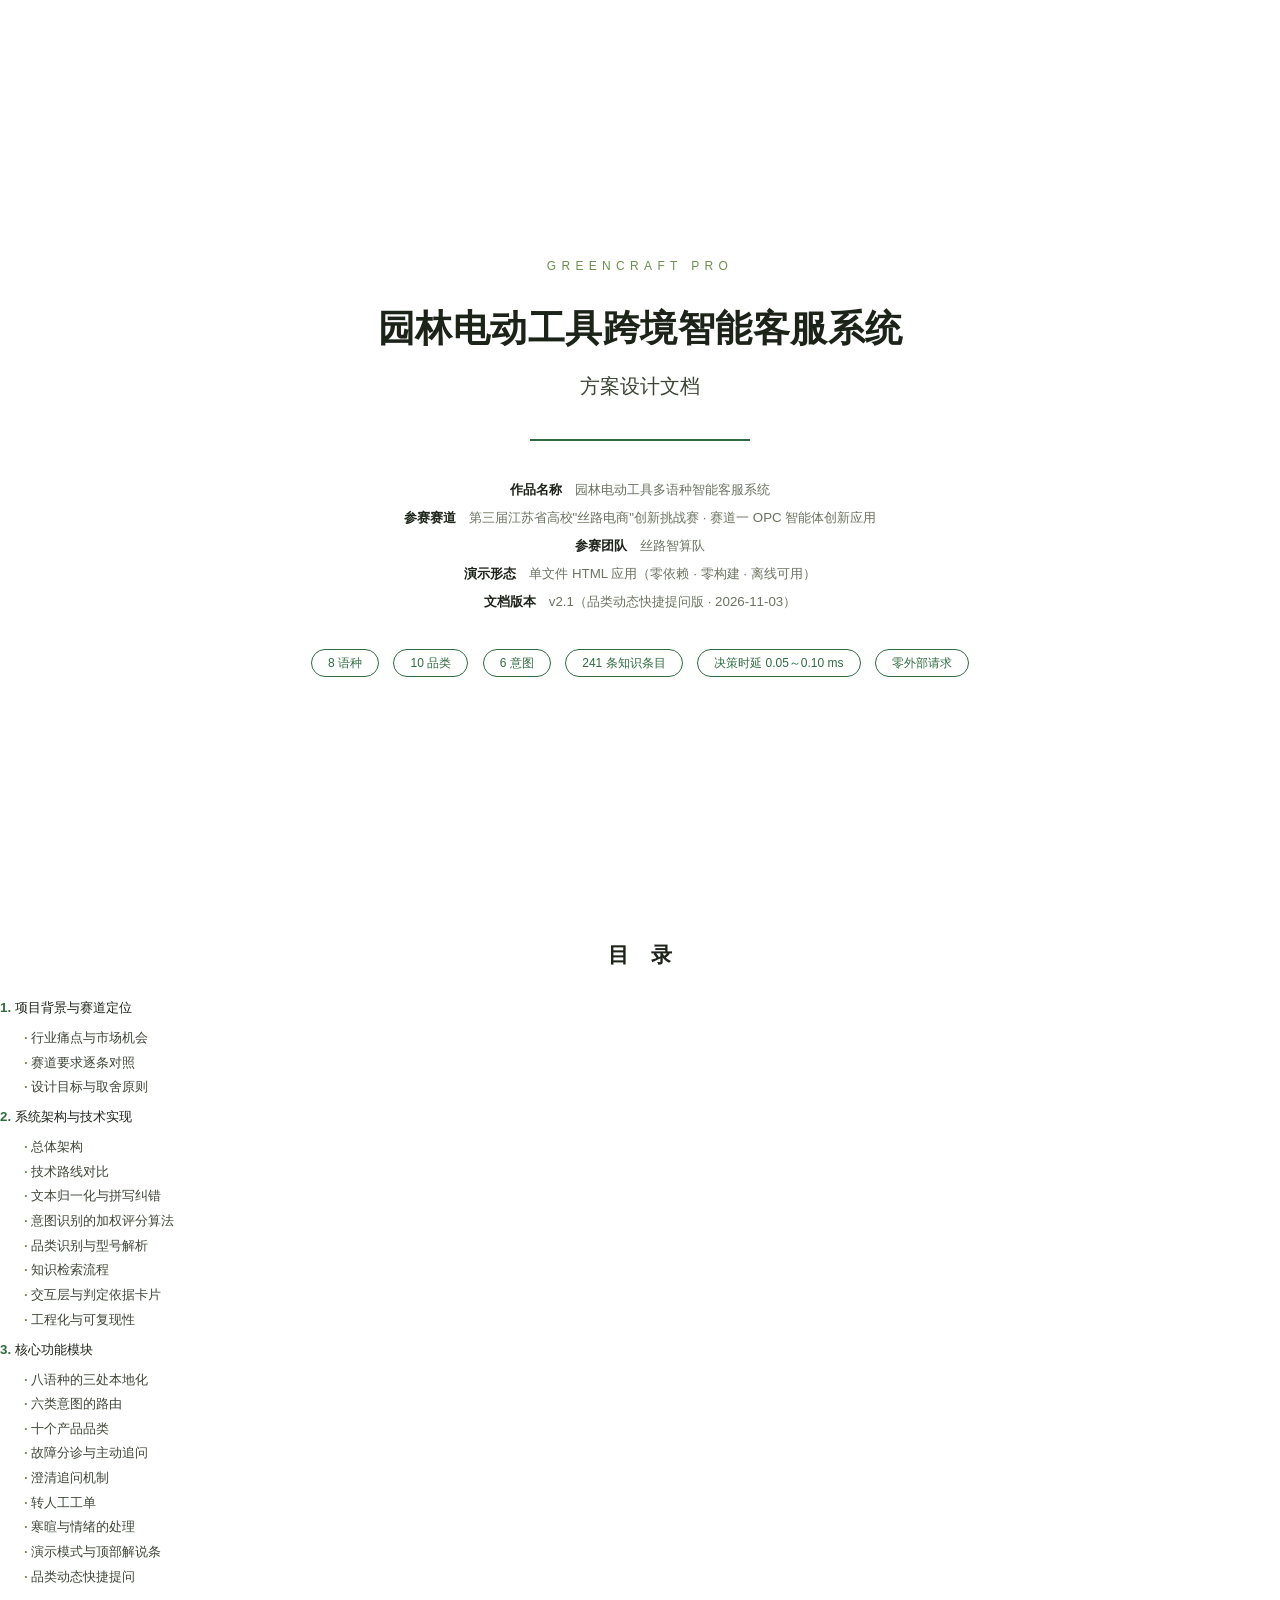
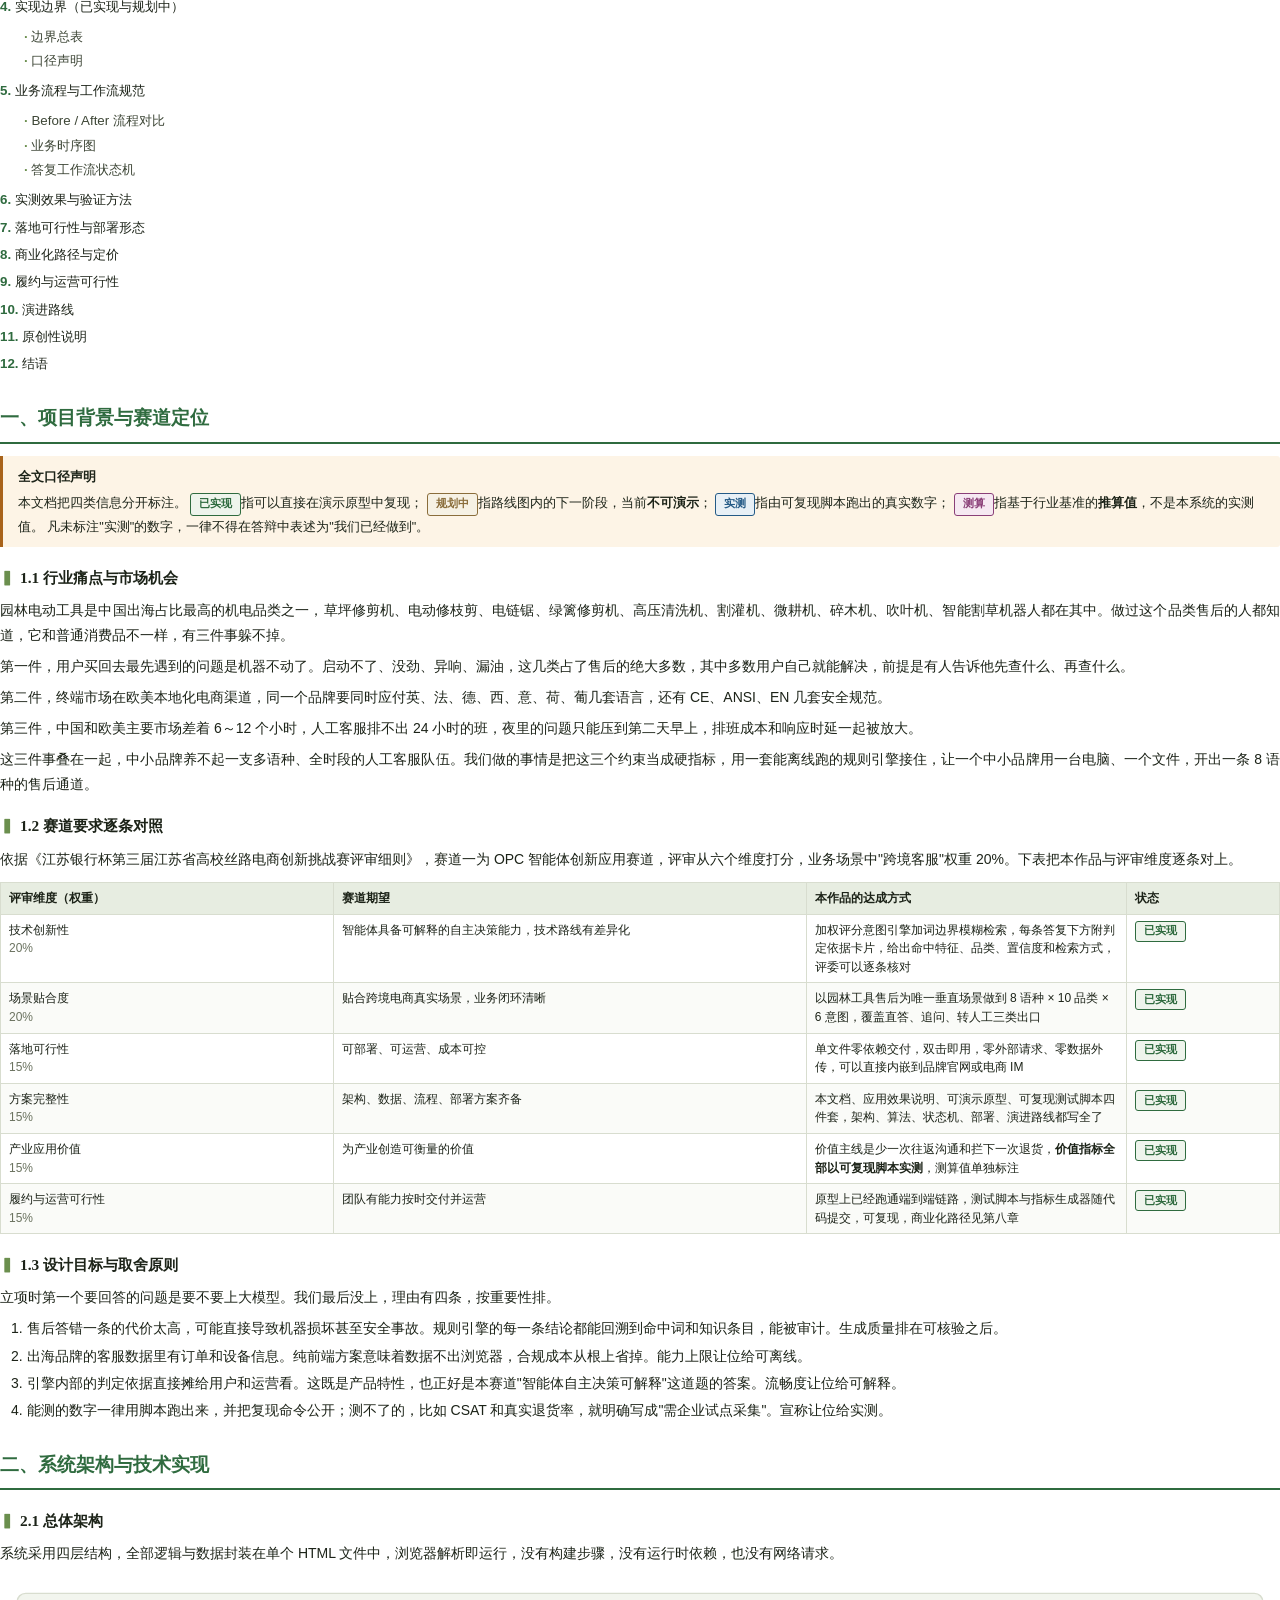
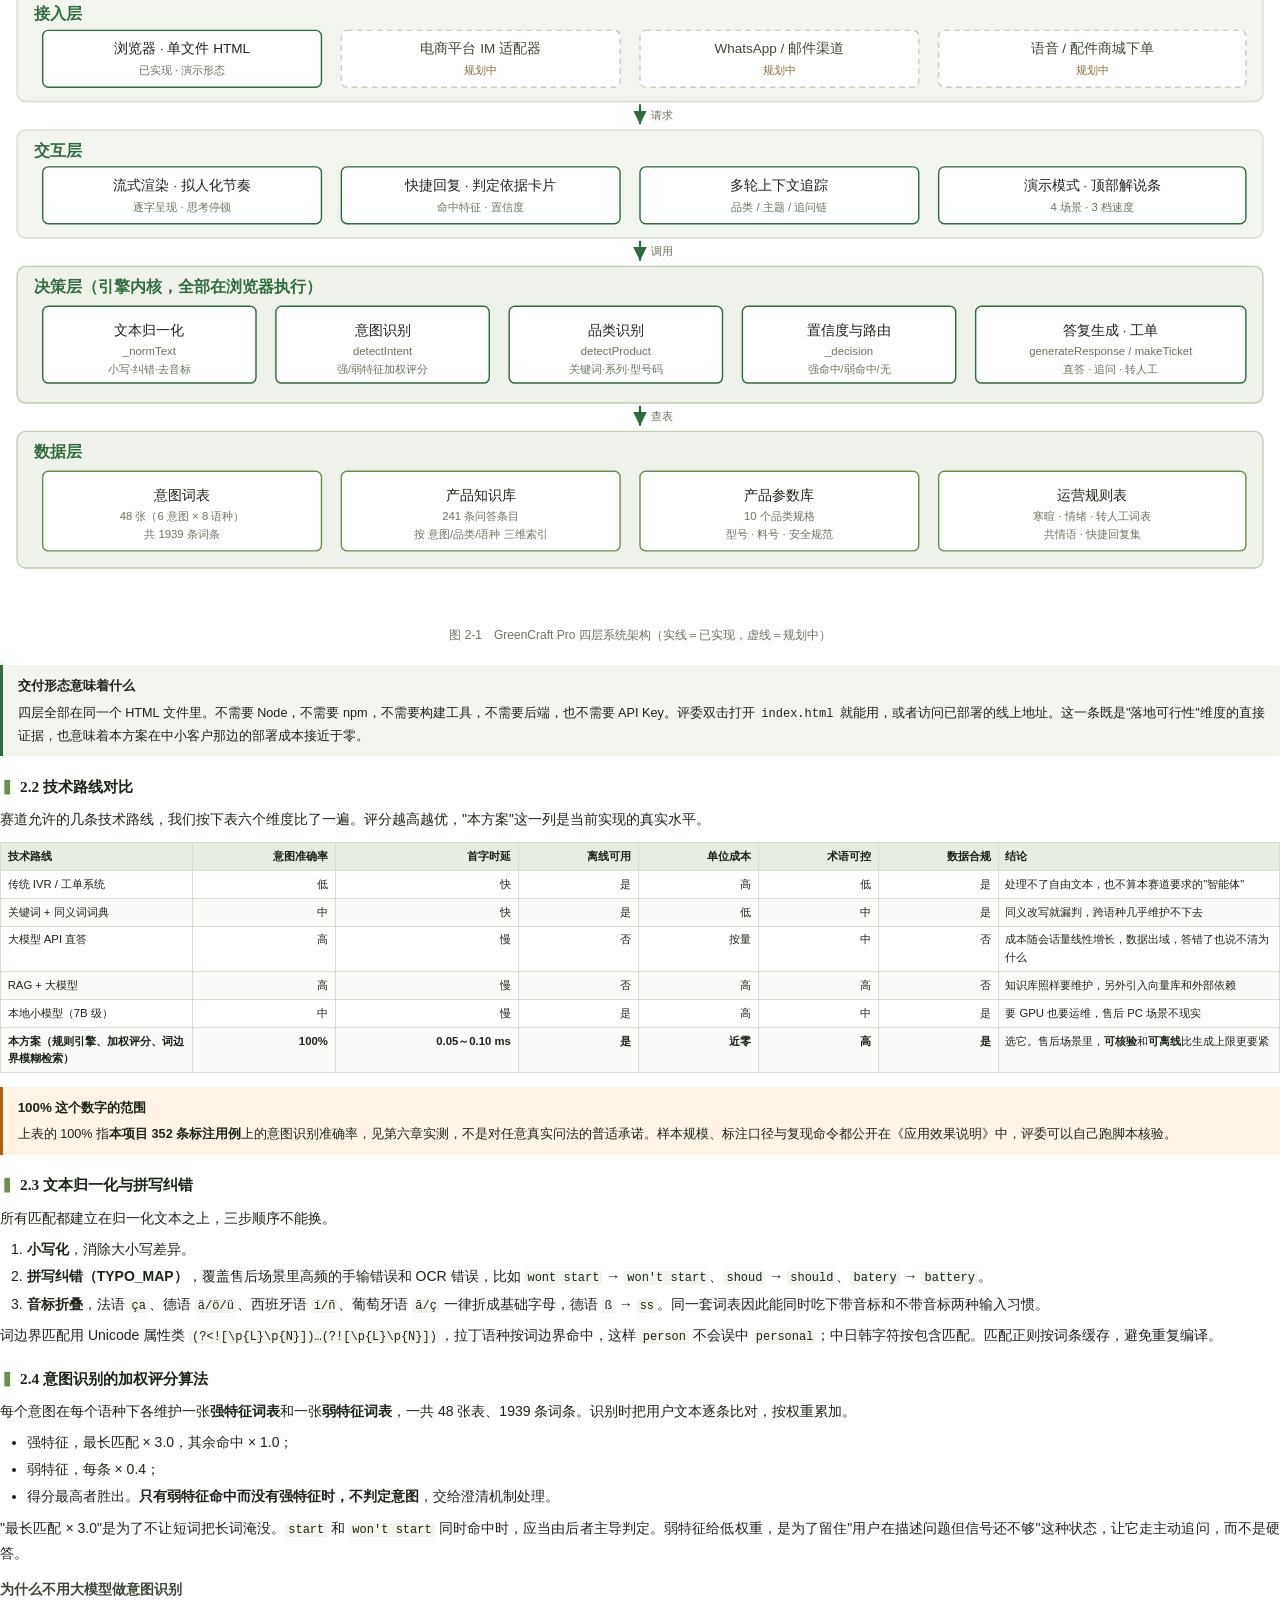
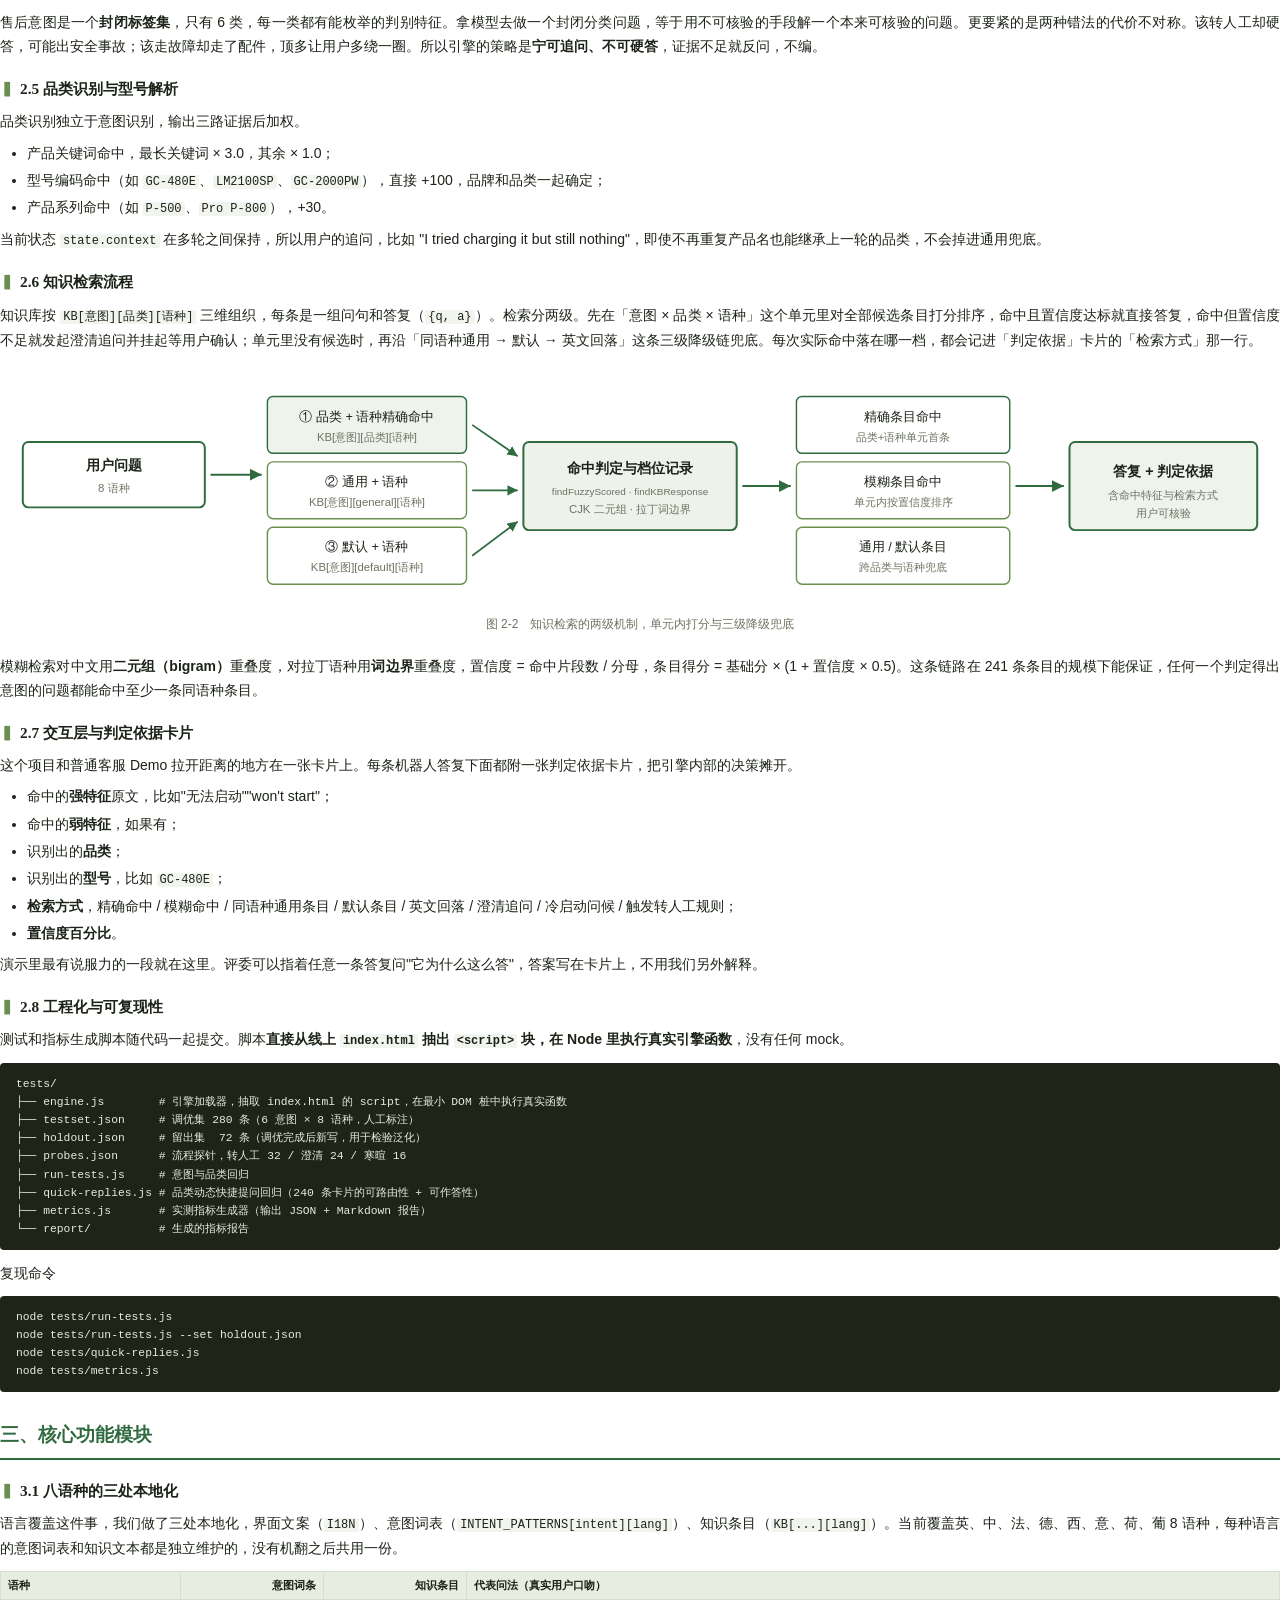
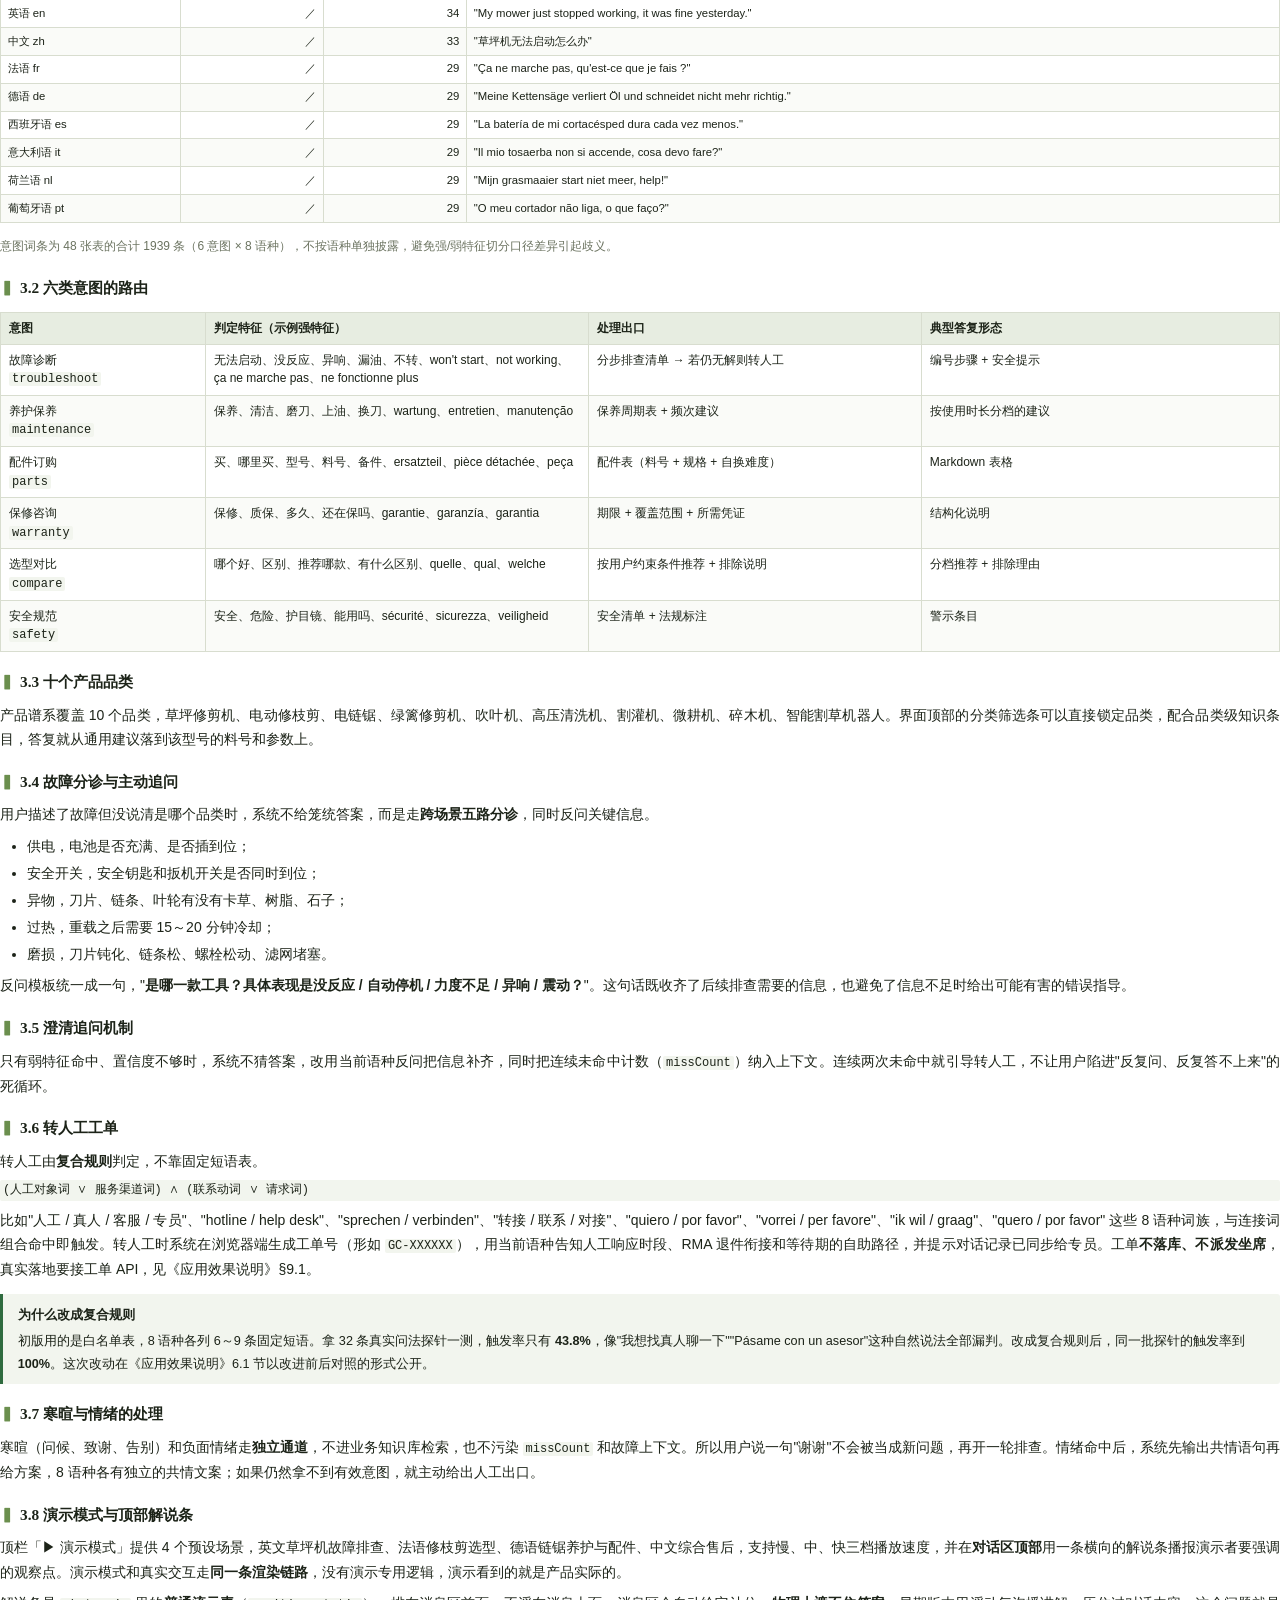
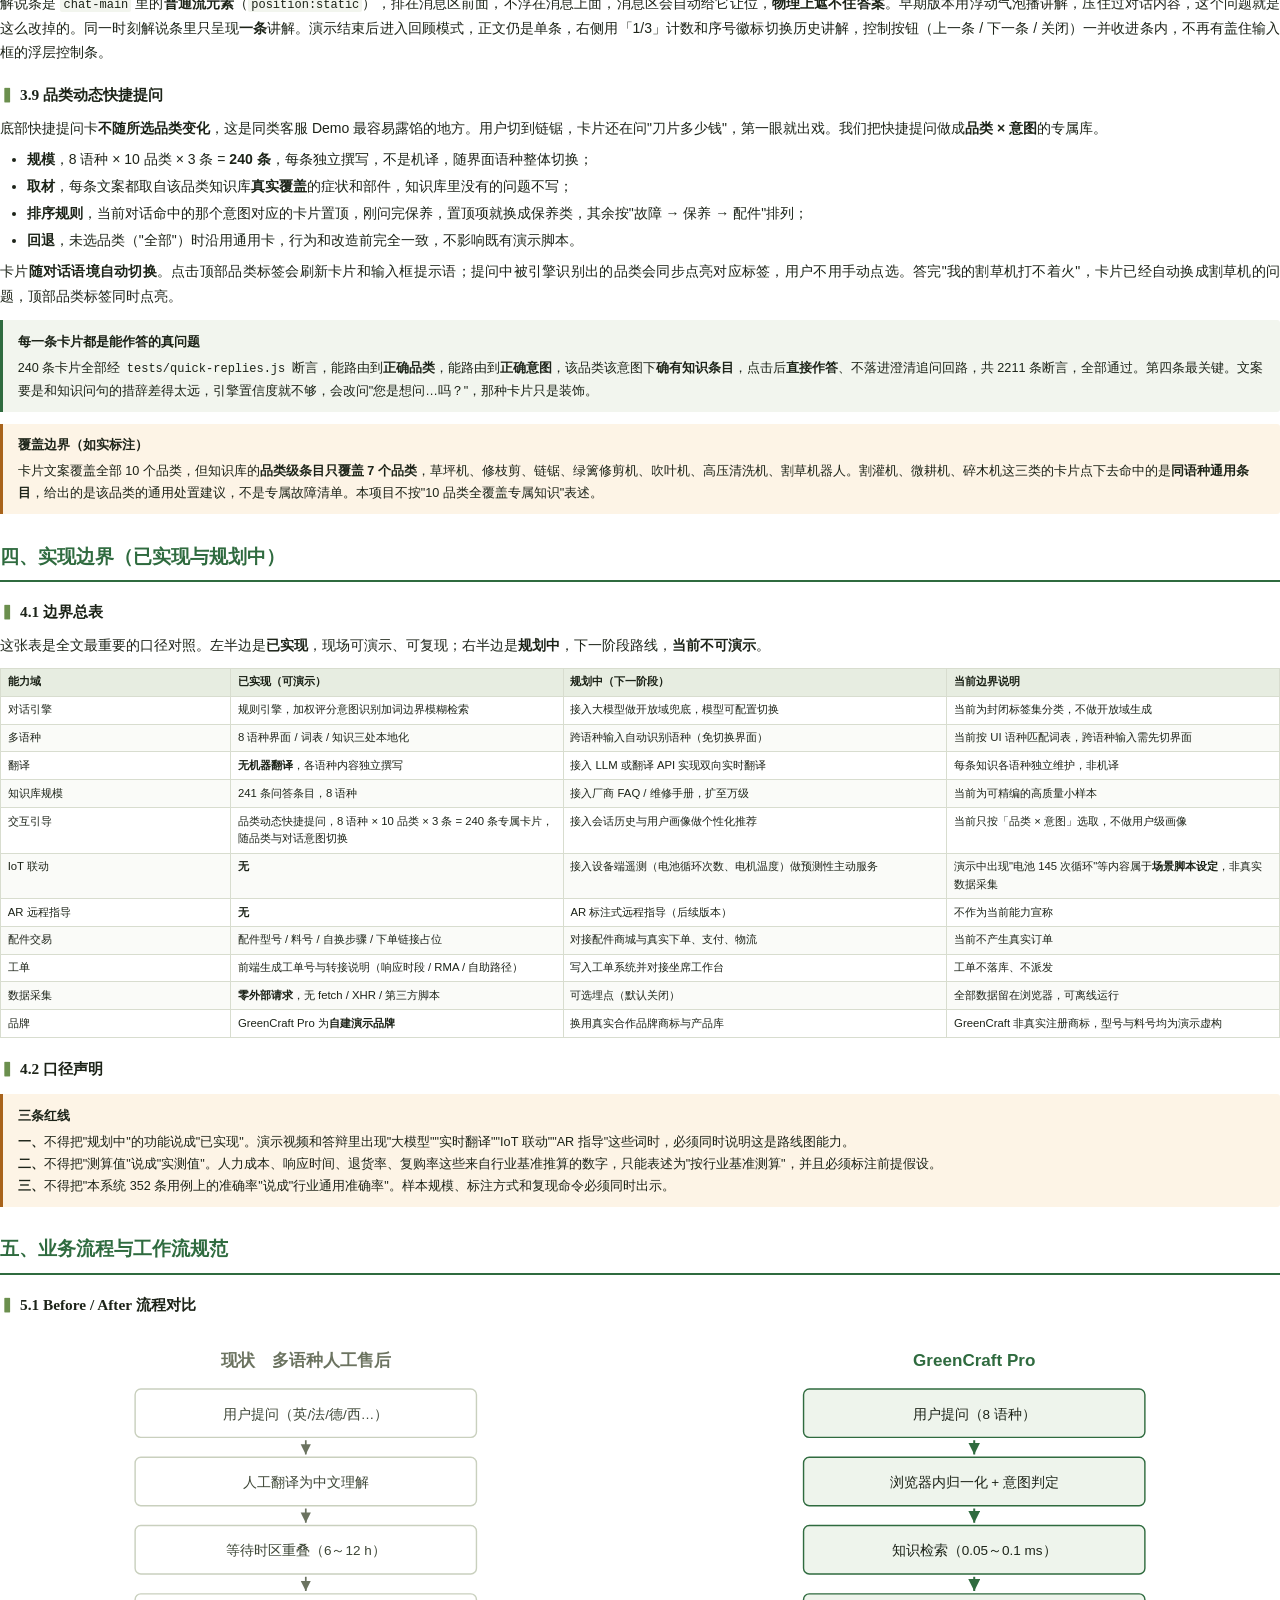
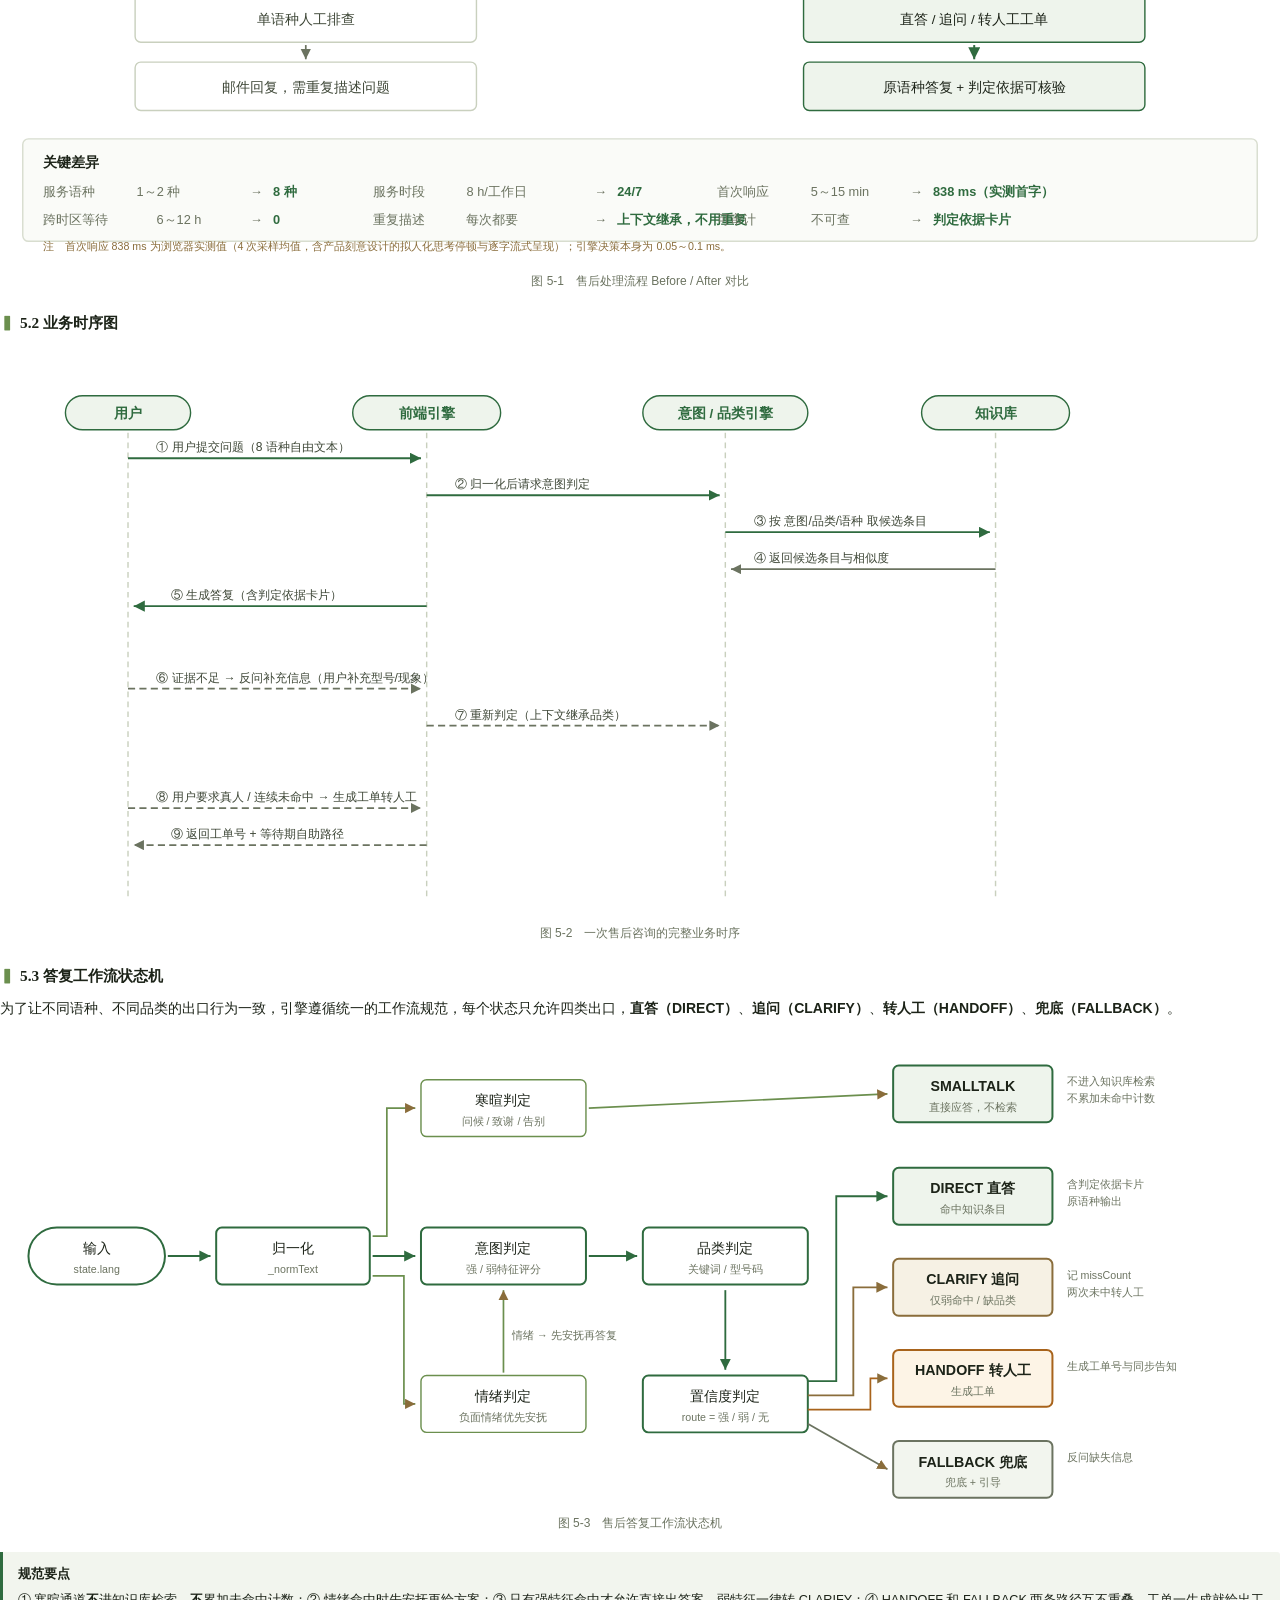
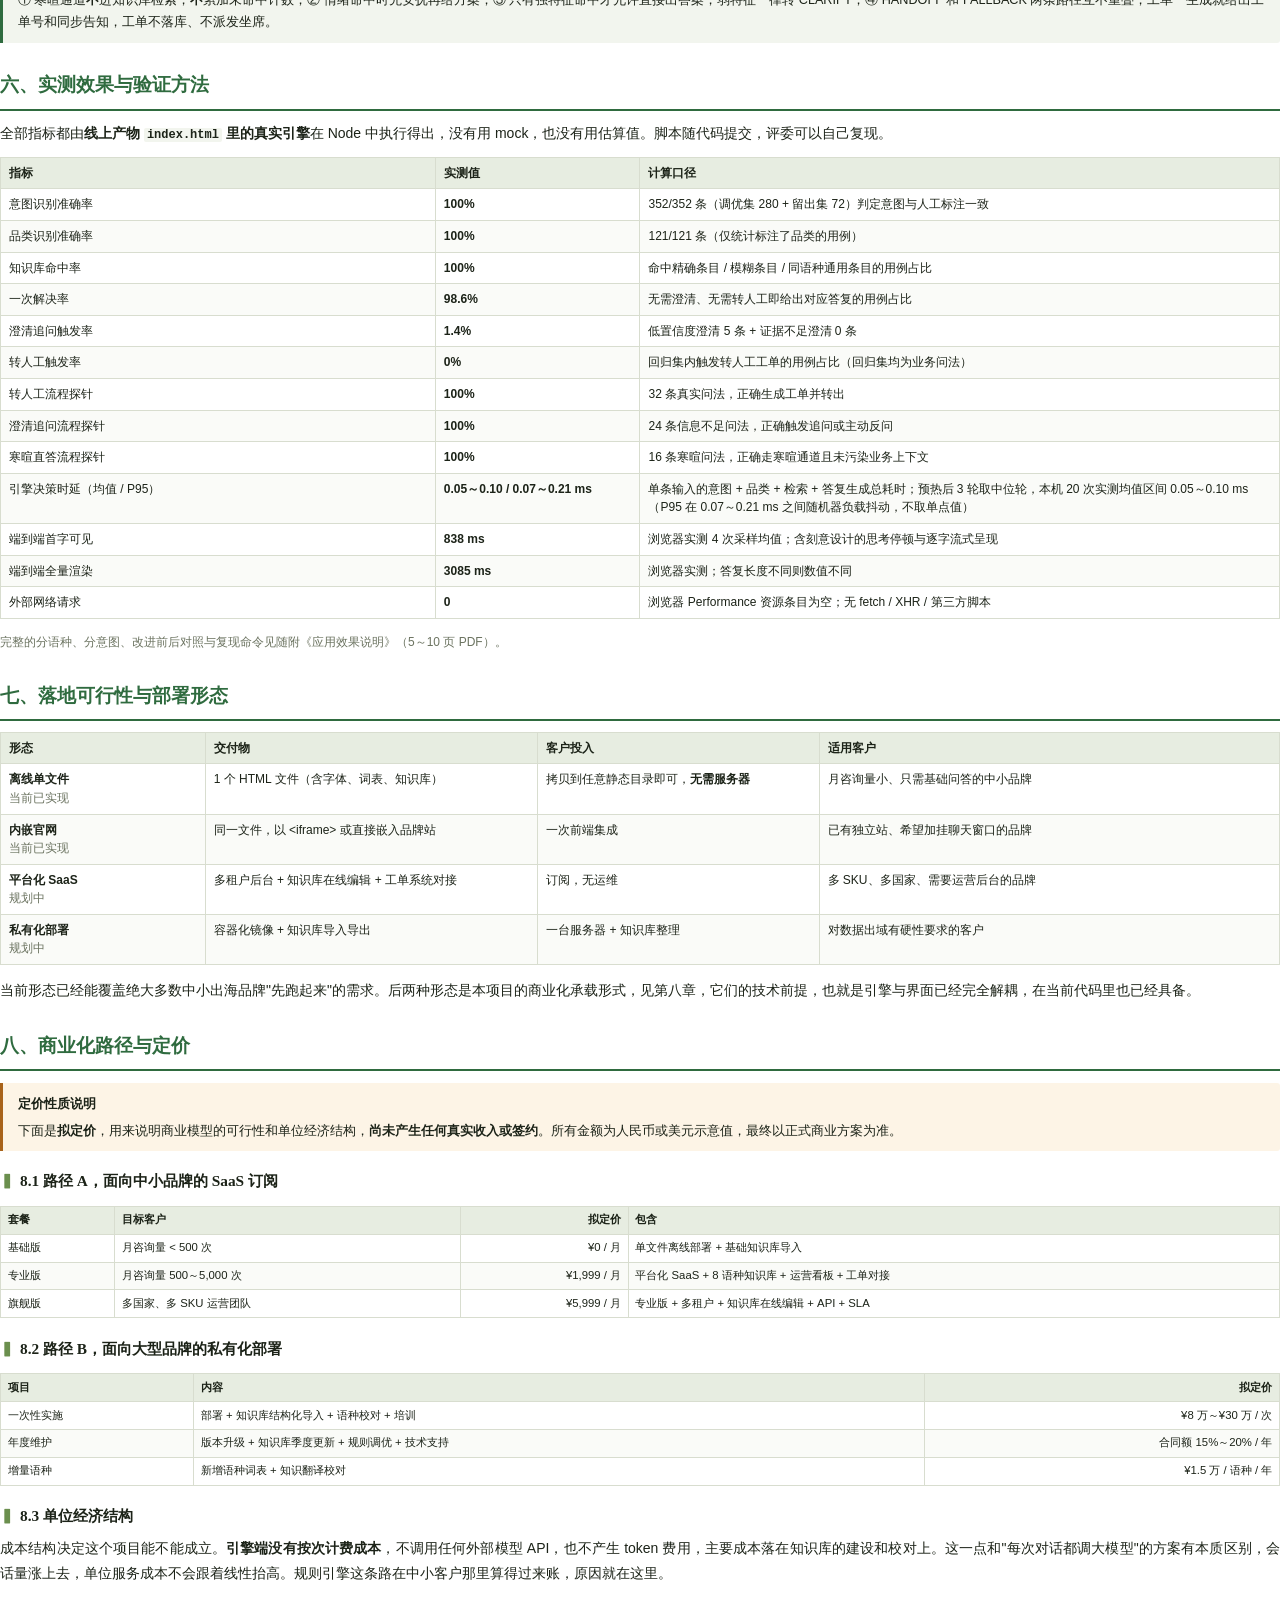
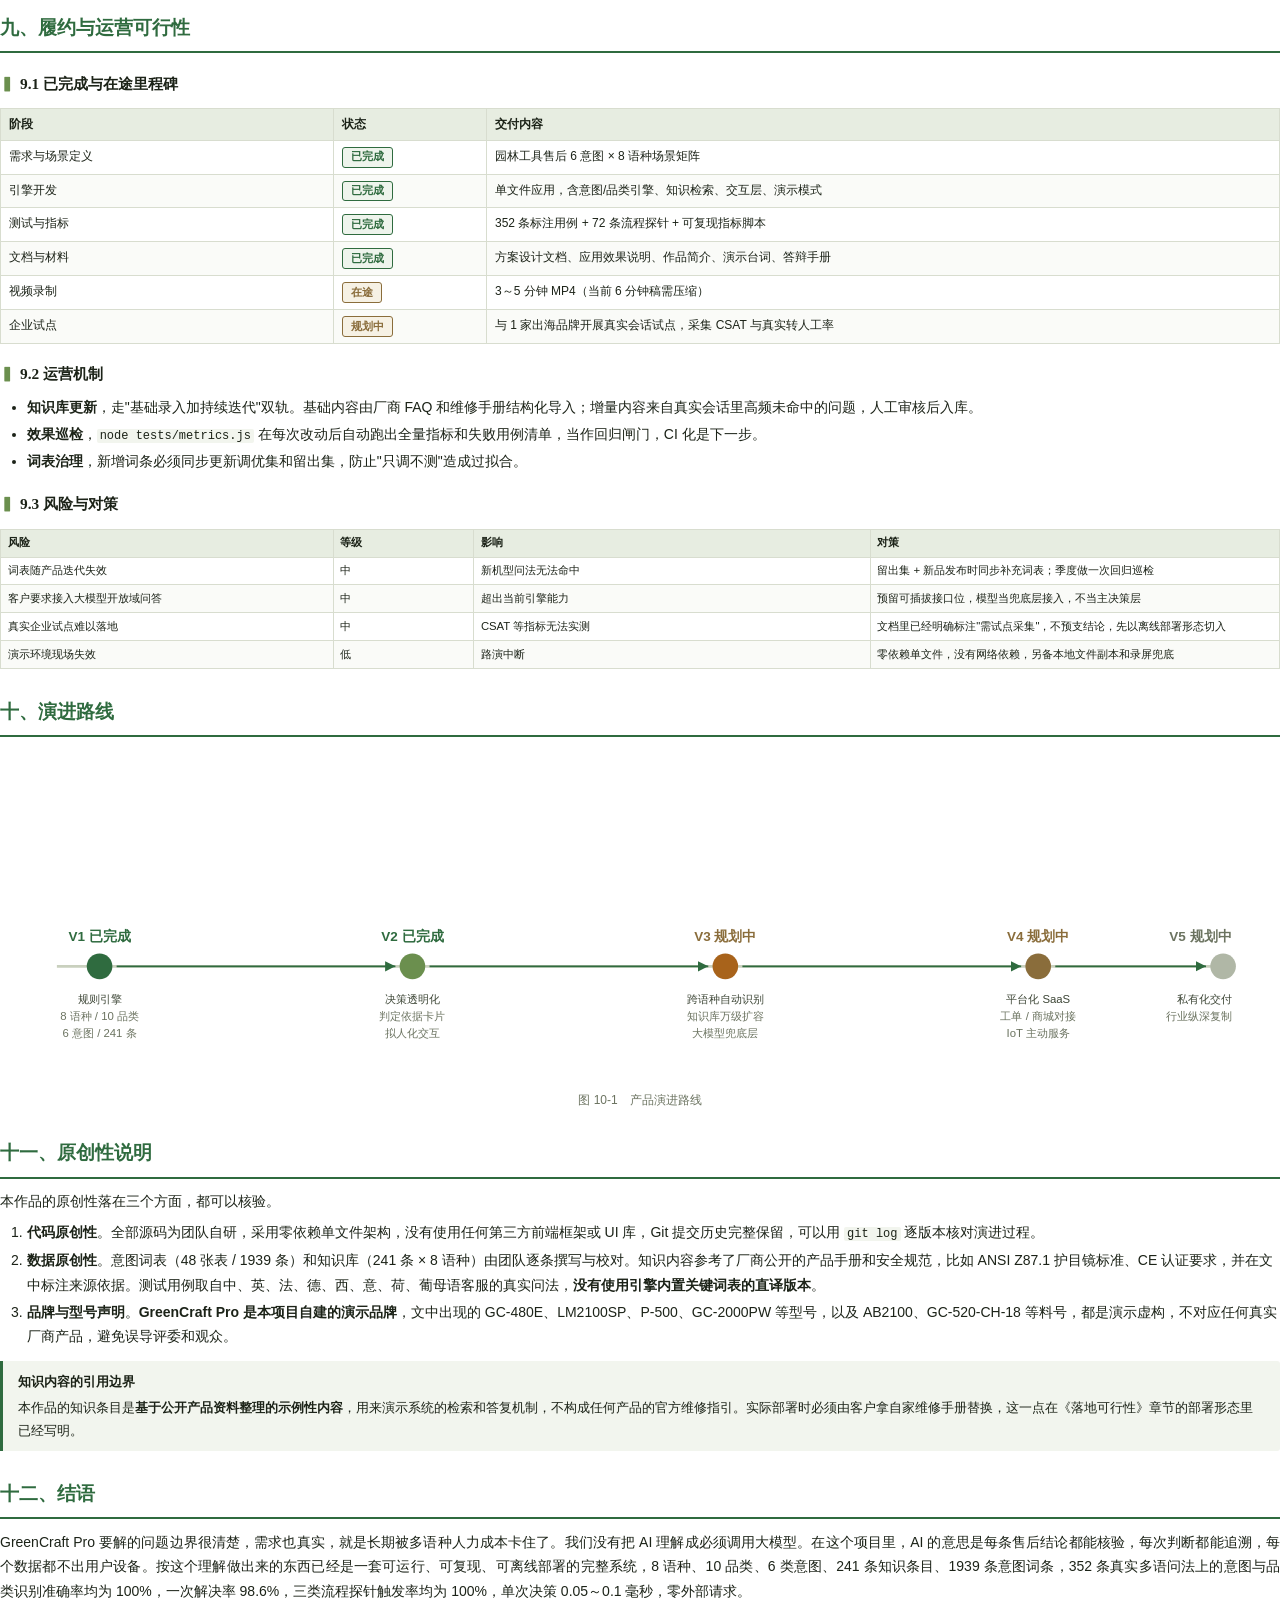
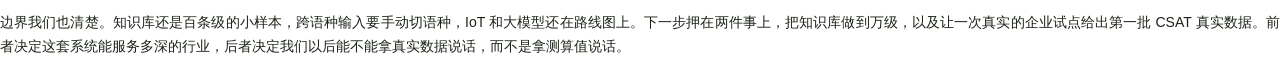
<file: docs/方案设计文档.html>
<!DOCTYPE html>
<html lang="zh-CN">
<head>
<meta charset="UTF-8">
<title>GreenCraft Pro 园林电动工具跨境智能客服系统 · 方案设计文档</title>
<link rel="stylesheet" href="assets/print.css">
</head>
<body>

<!-- ══════════════════ 封面 ══════════════════ -->
<div class="cover">
  <div class="brand">GreenCraft Pro</div>
  <h1>园林电动工具跨境智能客服系统</h1>
  <div class="subtitle">方案设计文档</div>
  <div class="rule"></div>
  <div class="meta">
    <div><b>作品名称</b>　园林电动工具多语种智能客服系统</div>
    <div><b>参赛赛道</b>　第三届江苏省高校"丝路电商"创新挑战赛 · 赛道一 OPC 智能体创新应用</div>
    <div><b>参赛团队</b>　丝路智算队</div>
    <div><b>演示形态</b>　单文件 HTML 应用（零依赖 · 零构建 · 离线可用）</div>
    <div><b>文档版本</b>　v2.1（品类动态快捷提问版 · 2026-11-03）</div>
  </div>
  <div class="badges">
    <span class="badge">8 语种</span>
    <span class="badge">10 品类</span>
    <span class="badge">6 意图</span>
    <span class="badge">241 条知识条目</span>
    <span class="badge">决策时延 0.05～0.10 ms</span>
    <span class="badge">零外部请求</span>
  </div>
</div>

<!-- ══════════════════ 目录 ══════════════════ -->
<div class="toc">
  <h1 style="text-align:center;font-size:16pt;margin-bottom:16pt;">目　录</h1>
  <ol>
    <li>项目背景与赛道定位
      <ol><li>行业痛点与市场机会</li><li>赛道要求逐条对照</li><li>设计目标与取舍原则</li></ol>
    </li>
    <li>系统架构与技术实现
      <ol><li>总体架构</li><li>技术路线对比</li><li>文本归一化与拼写纠错</li><li>意图识别的加权评分算法</li><li>品类识别与型号解析</li><li>知识检索流程</li><li>交互层与判定依据卡片</li><li>工程化与可复现性</li></ol>
    </li>
    <li>核心功能模块
      <ol><li>八语种的三处本地化</li><li>六类意图的路由</li><li>十个产品品类</li><li>故障分诊与主动追问</li><li>澄清追问机制</li><li>转人工工单</li><li>寒暄与情绪的处理</li><li>演示模式与顶部解说条</li><li>品类动态快捷提问</li></ol>
    </li>
    <li>实现边界（已实现与规划中）
      <ol><li>边界总表</li><li>口径声明</li></ol>
    </li>
    <li>业务流程与工作流规范
      <ol><li>Before / After 流程对比</li><li>业务时序图</li><li>答复工作流状态机</li></ol>
    </li>
    <li>实测效果与验证方法</li>
    <li>落地可行性与部署形态</li>
    <li>商业化路径与定价</li>
    <li>履约与运营可行性</li>
    <li>演进路线</li>
    <li>原创性说明</li>
    <li>结语</li>
  </ol>
</div>

<!-- ══════════════════ 一、项目背景 ══════════════════ -->
<h2>一、项目背景与赛道定位</h2>

<div class="callout warn">
<span class="callout-title">全文口径声明</span>
本文档把四类信息分开标注。
<span class="tag tag-done">已实现</span>指可以直接在演示原型中复现；
<span class="tag tag-plan">规划中</span>指路线图内的下一阶段，当前<b>不可演示</b>；
<span class="tag tag-measured">实测</span>指由可复现脚本跑出的真实数字；
<span class="tag tag-est">测算</span>指基于行业基准的<b>推算值</b>，不是本系统的实测值。
凡未标注"实测"的数字，一律不得在答辩中表述为"我们已经做到"。
</div>

<h3>1.1 行业痛点与市场机会</h3>
<p>园林电动工具是中国出海占比最高的机电品类之一，草坪修剪机、电动修枝剪、电链锯、绿篱修剪机、高压清洗机、割灌机、微耕机、碎木机、吹叶机、智能割草机器人都在其中。做过这个品类售后的人都知道，它和普通消费品不一样，有三件事躲不掉。</p>
<p>第一件，用户买回去最先遇到的问题是机器不动了。启动不了、没劲、异响、漏油，这几类占了售后的绝大多数，其中多数用户自己就能解决，前提是有人告诉他先查什么、再查什么。</p>
<p>第二件，终端市场在欧美本地化电商渠道，同一个品牌要同时应付英、法、德、西、意、荷、葡几套语言，还有 CE、ANSI、EN 几套安全规范。</p>
<p>第三件，中国和欧美主要市场差着 6～12 个小时，人工客服排不出 24 小时的班，夜里的问题只能压到第二天早上，排班成本和响应时延一起被放大。</p>
<p>这三件事叠在一起，中小品牌养不起一支多语种、全时段的人工客服队伍。我们做的事情是把这三个约束当成硬指标，用一套能离线跑的规则引擎接住，让一个中小品牌用一台电脑、一个文件，开出一条 8 语种的售后通道。</p>

<h3>1.2 赛道要求逐条对照</h3>
<p>依据《江苏银行杯第三届江苏省高校丝路电商创新挑战赛评审细则》，赛道一为 OPC 智能体创新应用赛道，评审从六个维度打分，业务场景中"跨境客服"权重 20%。下表把本作品与评审维度逐条对上。</p>
<table>
  <thead><tr><th style="width:26%">评审维度（权重）</th><th style="width:37%">赛道期望</th><th>本作品的达成方式</th><th style="width:12%">状态</th></tr></thead>
  <tbody>
    <tr><td>技术创新性<br><span class="small">20%</span></td><td>智能体具备可解释的自主决策能力，技术路线有差异化</td><td>加权评分意图引擎加词边界模糊检索，每条答复下方附判定依据卡片，给出命中特征、品类、置信度和检索方式，评委可以逐条核对</td><td><span class="tag tag-done">已实现</span></td></tr>
    <tr><td>场景贴合度<br><span class="small">20%</span></td><td>贴合跨境电商真实场景，业务闭环清晰</td><td>以园林工具售后为唯一垂直场景做到 8 语种 × 10 品类 × 6 意图，覆盖直答、追问、转人工三类出口</td><td><span class="tag tag-done">已实现</span></td></tr>
    <tr><td>落地可行性<br><span class="small">15%</span></td><td>可部署、可运营、成本可控</td><td>单文件零依赖交付，双击即用，零外部请求、零数据外传，可以直接内嵌到品牌官网或电商 IM</td><td><span class="tag tag-done">已实现</span></td></tr>
    <tr><td>方案完整性<br><span class="small">15%</span></td><td>架构、数据、流程、部署方案齐备</td><td>本文档、应用效果说明、可演示原型、可复现测试脚本四件套，架构、算法、状态机、部署、演进路线都写全了</td><td><span class="tag tag-done">已实现</span></td></tr>
    <tr><td>产业应用价值<br><span class="small">15%</span></td><td>为产业创造可衡量的价值</td><td>价值主线是少一次往返沟通和拦下一次退货，<b>价值指标全部以可复现脚本实测</b>，测算值单独标注</td><td><span class="tag tag-done">已实现</span></td></tr>
    <tr><td>履约与运营可行性<br><span class="small">15%</span></td><td>团队有能力按时交付并运营</td><td>原型上已经跑通端到端链路，测试脚本与指标生成器随代码提交，可复现，商业化路径见第八章</td><td><span class="tag tag-done">已实现</span></td></tr>
  </tbody>
</table>

<h3>1.3 设计目标与取舍原则</h3>
<p>立项时第一个要回答的问题是要不要上大模型。我们最后没上，理由有四条，按重要性排。</p>
<ol>
  <li>售后答错一条的代价太高，可能直接导致机器损坏甚至安全事故。规则引擎的每一条结论都能回溯到命中词和知识条目，能被审计。生成质量排在可核验之后。</li>
  <li>出海品牌的客服数据里有订单和设备信息。纯前端方案意味着数据不出浏览器，合规成本从根上省掉。能力上限让位给可离线。</li>
  <li>引擎内部的判定依据直接摊给用户和运营看。这既是产品特性，也正好是本赛道"智能体自主决策可解释"这道题的答案。流畅度让位给可解释。</li>
  <li>能测的数字一律用脚本跑出来，并把复现命令公开；测不了的，比如 CSAT 和真实退货率，就明确写成"需企业试点采集"。宣称让位给实测。</li>
</ol>

<!-- ══════════════════ 二、系统架构 ══════════════════ -->
<h2>二、系统架构与技术实现</h2>

<h3>2.1 总体架构</h3>
<p>系统采用四层结构，全部逻辑与数据封装在单个 HTML 文件中，浏览器解析即运行，没有构建步骤，没有运行时依赖，也没有网络请求。</p>

<figure>
<svg viewBox="0 0 900 448" xmlns="http://www.w3.org/2000/svg" font-family="Microsoft YaHei, sans-serif">
  <defs>
    <marker id="ar" markerWidth="8" markerHeight="8" refX="6" refY="3" orient="auto"><path d="M0,0 L6,3 L0,6 z" fill="#2f6b3f"/></marker>
    <marker id="ar2" markerWidth="8" markerHeight="8" refX="6" refY="3" orient="auto"><path d="M0,0 L6,3 L0,6 z" fill="#8a6d3b"/></marker>
  </defs>
  <!-- layer band helper: 接入层 -->
  <rect x="12" y="8" width="876" height="76" rx="6" fill="#f2f5ee" stroke="#d8ddcf"/>
  <text x="24" y="26" font-size="11" font-weight="bold" fill="#2f6b3f">接入层</text>
  <rect x="30" y="34" width="196" height="40" rx="4" fill="#fff" stroke="#2f6b3f"/>
  <text x="128" y="50" font-size="9.5" text-anchor="middle" fill="#1c2318">浏览器 · 单文件 HTML</text>
  <text x="128" y="65" font-size="8" text-anchor="middle" fill="#6b7360">已实现 · 演示形态</text>
  <rect x="240" y="34" width="196" height="40" rx="4" fill="#fff" stroke="#c9d0be" stroke-dasharray="4 3"/>
  <text x="338" y="50" font-size="9.5" text-anchor="middle" fill="#3d4636">电商平台 IM 适配器</text>
  <text x="338" y="65" font-size="8" text-anchor="middle" fill="#8a6d3b">规划中</text>
  <rect x="450" y="34" width="196" height="40" rx="4" fill="#fff" stroke="#c9d0be" stroke-dasharray="4 3"/>
  <text x="548" y="50" font-size="9.5" text-anchor="middle" fill="#3d4636">WhatsApp / 邮件渠道</text>
  <text x="548" y="65" font-size="8" text-anchor="middle" fill="#8a6d3b">规划中</text>
  <rect x="660" y="34" width="216" height="40" rx="4" fill="#fff" stroke="#c9d0be" stroke-dasharray="4 3"/>
  <text x="768" y="50" font-size="9.5" text-anchor="middle" fill="#3d4636">语音 / 配件商城下单</text>
  <text x="768" y="65" font-size="8" text-anchor="middle" fill="#8a6d3b">规划中</text>

  <!-- 交互层 -->
  <rect x="12" y="104" width="876" height="76" rx="6" fill="#f2f5ee" stroke="#d8ddcf"/>
  <text x="24" y="122" font-size="11" font-weight="bold" fill="#2f6b3f">交互层</text>
  <rect x="30" y="130" width="196" height="40" rx="4" fill="#fff" stroke="#2f6b3f"/>
  <text x="128" y="146" font-size="9.5" text-anchor="middle" fill="#1c2318">流式渲染 · 拟人化节奏</text>
  <text x="128" y="161" font-size="8" text-anchor="middle" fill="#6b7360">逐字呈现 · 思考停顿</text>
  <rect x="240" y="130" width="196" height="40" rx="4" fill="#fff" stroke="#2f6b3f"/>
  <text x="338" y="146" font-size="9.5" text-anchor="middle" fill="#1c2318">快捷回复 · 判定依据卡片</text>
  <text x="338" y="161" font-size="8" text-anchor="middle" fill="#6b7360">命中特征 · 置信度</text>
  <rect x="450" y="130" width="196" height="40" rx="4" fill="#fff" stroke="#2f6b3f"/>
  <text x="548" y="146" font-size="9.5" text-anchor="middle" fill="#1c2318">多轮上下文追踪</text>
  <text x="548" y="161" font-size="8" text-anchor="middle" fill="#6b7360">品类 / 主题 / 追问链</text>
  <rect x="660" y="130" width="216" height="40" rx="4" fill="#fff" stroke="#2f6b3f"/>
  <text x="768" y="146" font-size="9.5" text-anchor="middle" fill="#1c2318">演示模式 · 顶部解说条</text>
  <text x="768" y="161" font-size="8" text-anchor="middle" fill="#6b7360">4 场景 · 3 档速度</text>

  <!-- 决策层 -->
  <rect x="12" y="200" width="876" height="96" rx="6" fill="#eef2ea" stroke="#c2cdb6"/>
  <text x="24" y="218" font-size="11" font-weight="bold" fill="#2f6b3f">决策层（引擎内核，全部在浏览器执行）</text>
  <rect x="30" y="228" width="150" height="54" rx="4" fill="#fff" stroke="#2f6b3f"/>
  <text x="105" y="248" font-size="9.5" text-anchor="middle" fill="#1c2318">文本归一化</text>
  <text x="105" y="262" font-size="8" text-anchor="middle" fill="#6b7360">_normText</text>
  <text x="105" y="275" font-size="7.5" text-anchor="middle" fill="#6b7360">小写·纠错·去音标</text>
  <rect x="194" y="228" width="150" height="54" rx="4" fill="#fff" stroke="#2f6b3f"/>
  <text x="269" y="248" font-size="9.5" text-anchor="middle" fill="#1c2318">意图识别</text>
  <text x="269" y="262" font-size="8" text-anchor="middle" fill="#6b7360">detectIntent</text>
  <text x="269" y="275" font-size="7.5" text-anchor="middle" fill="#6b7360">强/弱特征加权评分</text>
  <rect x="358" y="228" width="150" height="54" rx="4" fill="#fff" stroke="#2f6b3f"/>
  <text x="433" y="248" font-size="9.5" text-anchor="middle" fill="#1c2318">品类识别</text>
  <text x="433" y="262" font-size="8" text-anchor="middle" fill="#6b7360">detectProduct</text>
  <text x="433" y="275" font-size="7.5" text-anchor="middle" fill="#6b7360">关键词·系列·型号码</text>
  <rect x="522" y="228" width="150" height="54" rx="4" fill="#fff" stroke="#2f6b3f"/>
  <text x="597" y="248" font-size="9.5" text-anchor="middle" fill="#1c2318">置信度与路由</text>
  <text x="597" y="262" font-size="8" text-anchor="middle" fill="#6b7360">_decision</text>
  <text x="597" y="275" font-size="7.5" text-anchor="middle" fill="#6b7360">强命中/弱命中/无</text>
  <rect x="686" y="228" width="190" height="54" rx="4" fill="#fff" stroke="#2f6b3f"/>
  <text x="781" y="248" font-size="9.5" text-anchor="middle" fill="#1c2318">答复生成 · 工单</text>
  <text x="781" y="262" font-size="8" text-anchor="middle" fill="#6b7360">generateResponse / makeTicket</text>
  <text x="781" y="275" font-size="7.5" text-anchor="middle" fill="#6b7360">直答 · 追问 · 转人工</text>

  <!-- 数据层 -->
  <rect x="12" y="316" width="876" height="96" rx="6" fill="#eef2ea" stroke="#c2cdb6"/>
  <text x="24" y="334" font-size="11" font-weight="bold" fill="#2f6b3f">数据层</text>
  <rect x="30" y="344" width="196" height="56" rx="4" fill="#fff" stroke="#6b8f4e"/>
  <text x="128" y="364" font-size="9.5" text-anchor="middle" fill="#1c2318">意图词表</text>
  <text x="128" y="378" font-size="8" text-anchor="middle" fill="#6b7360">48 张（6 意图 × 8 语种）</text>
  <text x="128" y="391" font-size="8" text-anchor="middle" fill="#6b7360">共 1939 条词条</text>
  <rect x="240" y="344" width="196" height="56" rx="4" fill="#fff" stroke="#6b8f4e"/>
  <text x="338" y="364" font-size="9.5" text-anchor="middle" fill="#1c2318">产品知识库</text>
  <text x="338" y="378" font-size="8" text-anchor="middle" fill="#6b7360">241 条问答条目</text>
  <text x="338" y="391" font-size="8" text-anchor="middle" fill="#6b7360">按 意图/品类/语种 三维索引</text>
  <rect x="450" y="344" width="196" height="56" rx="4" fill="#fff" stroke="#6b8f4e"/>
  <text x="548" y="364" font-size="9.5" text-anchor="middle" fill="#1c2318">产品参数库</text>
  <text x="548" y="378" font-size="8" text-anchor="middle" fill="#6b7360">10 个品类规格</text>
  <text x="548" y="391" font-size="8" text-anchor="middle" fill="#6b7360">型号 · 料号 · 安全规范</text>
  <rect x="660" y="344" width="216" height="56" rx="4" fill="#fff" stroke="#6b8f4e"/>
  <text x="768" y="364" font-size="9.5" text-anchor="middle" fill="#1c2318">运营规则表</text>
  <text x="768" y="378" font-size="8" text-anchor="middle" fill="#6b7360">寒暄 · 情绪 · 转人工词表</text>
  <text x="768" y="391" font-size="8" text-anchor="middle" fill="#6b7360">共情语 · 快捷回复集</text>

  <!-- arrows -->
  <path d="M450,86 L450,100" stroke="#2f6b3f" stroke-width="1.6" marker-end="url(#ar)"/>
  <path d="M450,182 L450,196" stroke="#2f6b3f" stroke-width="1.6" marker-end="url(#ar)"/>
  <path d="M450,298 L450,312" stroke="#2f6b3f" stroke-width="1.6" marker-end="url(#ar)"/>
  <text x="458" y="96" font-size="7.5" fill="#6b7360">请求</text>
  <text x="458" y="192" font-size="7.5" fill="#6b7360">调用</text>
  <text x="458" y="308" font-size="7.5" fill="#6b7360">查表</text>
</svg>
<figcaption>图 2-1　GreenCraft Pro 四层系统架构（实线＝已实现，虚线＝规划中）</figcaption>
</figure>

<div class="note">
<span class="note-title">交付形态意味着什么</span>
四层全部在同一个 HTML 文件里。不需要 Node，不需要 npm，不需要构建工具，不需要后端，也不需要 API Key。评委双击打开 <code>index.html</code> 就能用，或者访问已部署的线上地址。这一条既是"落地可行性"维度的直接证据，也意味着本方案在中小客户那边的部署成本接近于零。
</div>

<h3>2.2 技术路线对比</h3>
<p>赛道允许的几条技术路线，我们按下表六个维度比了一遍。评分越高越优，"本方案"这一列是当前实现的真实水平。</p>
<table class="compact">
  <thead><tr>
    <th style="width:15%">技术路线</th>
    <th class="num">意图准确率</th><th class="num">首字时延</th><th class="num">离线可用</th><th class="num">单位成本</th><th class="num">术语可控</th><th class="num">数据合规</th><th style="width:22%">结论</th>
  </tr></thead>
  <tbody>
    <tr><td>传统 IVR / 工单系统</td><td class="num">低</td><td class="num">快</td><td class="num">是</td><td class="num">高</td><td class="num">低</td><td class="num">是</td><td>处理不了自由文本，也不算本赛道要求的"智能体"</td></tr>
    <tr><td>关键词 + 同义词词典</td><td class="num">中</td><td class="num">快</td><td class="num">是</td><td class="num">低</td><td class="num">中</td><td class="num">是</td><td>同义改写就漏判，跨语种几乎维护不下去</td></tr>
    <tr><td>大模型 API 直答</td><td class="num">高</td><td class="num">慢</td><td class="num">否</td><td class="num">按量</td><td class="num">中</td><td class="num">否</td><td>成本随会话量线性增长，数据出域，答错了也说不清为什么</td></tr>
    <tr><td>RAG + 大模型</td><td class="num">高</td><td class="num">慢</td><td class="num">否</td><td class="num">高</td><td class="num">高</td><td class="num">否</td><td>知识库照样要维护，另外引入向量库和外部依赖</td></tr>
    <tr><td>本地小模型（7B 级）</td><td class="num">中</td><td class="num">慢</td><td class="num">是</td><td class="num">高</td><td class="num">中</td><td class="num">是</td><td>要 GPU 也要运维，售后 PC 场景不现实</td></tr>
    <tr style="background:#eef4ec !important;"><td><b>本方案（规则引擎、加权评分、词边界模糊检索）</b></td><td class="num"><b>100%</b></td><td class="num"><b>0.05～0.10 ms</b></td><td class="num"><b>是</b></td><td class="num"><b>近零</b></td><td class="num"><b>高</b></td><td class="num"><b>是</b></td><td>选它。售后场景里，<b>可核验</b>和<b>可离线</b>比生成上限更要紧</td></tr>
  </tbody>
</table>
<div class="callout warn">
<span class="callout-title">100% 这个数字的范围</span>
上表的 100% 指<b>本项目 352 条标注用例</b>上的意图识别准确率，见第六章实测，不是对任意真实问法的普适承诺。样本规模、标注口径与复现命令都公开在《应用效果说明》中，评委可以自己跑脚本核验。
</div>

<h3>2.3 文本归一化与拼写纠错</h3>
<p>所有匹配都建立在归一化文本之上，三步顺序不能换。</p>
<ol>
  <li><b>小写化</b>，消除大小写差异。</li>
  <li><b>拼写纠错（TYPO_MAP）</b>，覆盖售后场景里高频的手输错误和 OCR 错误，比如 <code>wont start</code> → <code>won't start</code>、<code>shoud</code> → <code>should</code>、<code>batery</code> → <code>battery</code>。</li>
  <li><b>音标折叠</b>，法语 <code>ça</code>、德语 <code>ä/ö/ü</code>、西班牙语 <code>í/ñ</code>、葡萄牙语 <code>ã/ç</code> 一律折成基础字母，德语 <code>ß</code> → <code>ss</code>。同一套词表因此能同时吃下带音标和不带音标两种输入习惯。</li>
</ol>
<p>词边界匹配用 Unicode 属性类 <code>(?&lt;![\p{L}\p{N}])…(?![\p{L}\p{N}])</code>，拉丁语种按词边界命中，这样 <code>person</code> 不会误中 <code>personal</code>；中日韩字符按包含匹配。匹配正则按词条缓存，避免重复编译。</p>

<h3>2.4 意图识别的加权评分算法</h3>
<p>每个意图在每个语种下各维护一张<strong>强特征词表</strong>和一张<strong>弱特征词表</strong>，一共 48 张表、1939 条词条。识别时把用户文本逐条比对，按权重累加。</p>
<ul>
  <li>强特征，最长匹配 × 3.0，其余命中 × 1.0；</li>
  <li>弱特征，每条 × 0.4；</li>
  <li>得分最高者胜出。<b>只有弱特征命中而没有强特征时，不判定意图</b>，交给澄清机制处理。</li>
</ul>
<p>"最长匹配 × 3.0"是为了不让短词把长词淹没。<code>start</code> 和 <code>won't start</code> 同时命中时，应当由后者主导判定。弱特征给低权重，是为了留住"用户在描述问题但信号还不够"这种状态，让它走主动追问，而不是硬答。</p>

<h4>为什么不用大模型做意图识别</h4>
<p>售后意图是一个<strong>封闭标签集</strong>，只有 6 类，每一类都有能枚举的判别特征。拿模型去做一个封闭分类问题，等于用不可核验的手段解一个本来可核验的问题。更要紧的是两种错法的代价不对称。该转人工却硬答，可能出安全事故；该走故障却走了配件，顶多让用户多绕一圈。所以引擎的策略是<b>宁可追问、不可硬答</b>，证据不足就反问，不编。</p>

<h3>2.5 品类识别与型号解析</h3>
<p>品类识别独立于意图识别，输出三路证据后加权。</p>
<ul>
  <li>产品关键词命中，最长关键词 × 3.0，其余 × 1.0；</li>
  <li>型号编码命中（如 <code>GC-480E</code>、<code>LM2100SP</code>、<code>GC-2000PW</code>），直接 +100，品牌和品类一起确定；</li>
  <li>产品系列命中（如 <code>P-500</code>、<code>Pro P-800</code>），+30。</li>
</ul>
<p>当前状态 <code>state.context</code> 在多轮之间保持，所以用户的追问，比如 "I tried charging it but still nothing"，即使不再重复产品名也能继承上一轮的品类，不会掉进通用兜底。</p>

<h3>2.6 知识检索流程</h3>
<p>知识库按 <code>KB[意图][品类][语种]</code> 三维组织，每条是一组问句和答复（<code>{q, a}</code>）。检索分两级。先在「意图 × 品类 × 语种」这个单元里对全部候选条目打分排序，命中且置信度达标就直接答复，命中但置信度不足就发起澄清追问并挂起等用户确认；单元里没有候选时，再沿「同语种通用 → 默认 → 英文回落」这条三级降级链兜底。每次实际命中落在哪一档，都会记进「判定依据」卡片的「检索方式」那一行。</p>
<figure>
<svg viewBox="0 0 900 168" xmlns="http://www.w3.org/2000/svg" font-family="Microsoft YaHei, sans-serif">
  <defs><marker id="ar3" markerWidth="8" markerHeight="8" refX="6" refY="3" orient="auto"><path d="M0,0 L6,3 L0,6 z" fill="#2f6b3f"/></marker></defs>
  <rect x="16" y="52" width="128" height="46" rx="4" fill="#fff" stroke="#2f6b3f" stroke-width="1.4"/>
  <text x="80" y="72" font-size="10" text-anchor="middle" fill="#1c2318" font-weight="bold">用户问题</text>
  <text x="80" y="87" font-size="8" text-anchor="middle" fill="#6b7360">8 语种</text>
  <path d="M148,75 L184,75" stroke="#2f6b3f" stroke-width="1.4" marker-end="url(#ar3)"/>

  <rect x="188" y="20" width="140" height="40" rx="4" fill="#eef4ec" stroke="#2f6b3f"/>
  <text x="258" y="37" font-size="9" text-anchor="middle" fill="#1c2318">① 品类 + 语种精确命中</text>
  <text x="258" y="51" font-size="8" text-anchor="middle" fill="#6b7360">KB[意图][品类][语种]</text>

  <rect x="188" y="66" width="140" height="40" rx="4" fill="#fff" stroke="#6b8f4e"/>
  <text x="258" y="83" font-size="9" text-anchor="middle" fill="#1c2318">② 通用 + 语种</text>
  <text x="258" y="97" font-size="8" text-anchor="middle" fill="#6b7360">KB[意图][general][语种]</text>

  <rect x="188" y="112" width="140" height="40" rx="4" fill="#fff" stroke="#6b8f4e"/>
  <text x="258" y="129" font-size="9" text-anchor="middle" fill="#1c2318">③ 默认 + 语种</text>
  <text x="258" y="143" font-size="8" text-anchor="middle" fill="#6b7360">KB[意图][default][语种]</text>

  <path d="M332,40 L364,62" stroke="#2f6b3f" stroke-width="1.2" marker-end="url(#ar3)"/>
  <path d="M332,86 L364,86" stroke="#2f6b3f" stroke-width="1.2" marker-end="url(#ar3)"/>
  <path d="M332,132 L364,108" stroke="#2f6b3f" stroke-width="1.2" marker-end="url(#ar3)"/>

  <rect x="368" y="52" width="150" height="62" rx="4" fill="#eef2ea" stroke="#2f6b3f" stroke-width="1.4"/>
  <text x="443" y="74" font-size="10" text-anchor="middle" fill="#1c2318" font-weight="bold">命中判定与档位记录</text>
  <text x="443" y="89" font-size="7" text-anchor="middle" fill="#6b7360">findFuzzyScored · findKBResponse</text>
  <text x="443" y="102" font-size="8" text-anchor="middle" fill="#6b7360">CJK 二元组 · 拉丁词边界</text>

  <path d="M522,83 L556,83" stroke="#2f6b3f" stroke-width="1.4" marker-end="url(#ar3)"/>
  <rect x="560" y="20" width="150" height="40" rx="4" fill="#fff" stroke="#2f6b3f"/>
  <text x="635" y="37" font-size="9" text-anchor="middle" fill="#1c2318">精确条目命中</text>
  <text x="635" y="51" font-size="8" text-anchor="middle" fill="#6b7360">品类+语种单元首条</text>
  <rect x="560" y="66" width="150" height="40" rx="4" fill="#fff" stroke="#6b8f4e"/>
  <text x="635" y="83" font-size="9" text-anchor="middle" fill="#1c2318">模糊条目命中</text>
  <text x="635" y="97" font-size="8" text-anchor="middle" fill="#6b7360">单元内按置信度排序</text>
  <rect x="560" y="112" width="150" height="40" rx="4" fill="#fff" stroke="#6b8f4e"/>
  <text x="635" y="129" font-size="9" text-anchor="middle" fill="#1c2318">通用 / 默认条目</text>
  <text x="635" y="143" font-size="8" text-anchor="middle" fill="#6b7360">跨品类与语种兜底</text>

  <path d="M714,83 L748,83" stroke="#2f6b3f" stroke-width="1.4" marker-end="url(#ar3)"/>
  <rect x="752" y="52" width="132" height="62" rx="4" fill="#eef4ec" stroke="#2f6b3f" stroke-width="1.4"/>
  <text x="818" y="76" font-size="10" text-anchor="middle" fill="#1c2318" font-weight="bold">答复 + 判定依据</text>
  <text x="818" y="92" font-size="8" text-anchor="middle" fill="#6b7360">含命中特征与检索方式</text>
  <text x="818" y="105" font-size="8" text-anchor="middle" fill="#6b7360">用户可核验</text>
</svg>
<figcaption>图 2-2　知识检索的两级机制，单元内打分与三级降级兜底</figcaption>
</figure>
<p>模糊检索对中文用<b>二元组（bigram）</b>重叠度，对拉丁语种用<b>词边界</b>重叠度，置信度 = 命中片段数 / 分母，条目得分 = 基础分 × (1 + 置信度 × 0.5)。这条链路在 241 条条目的规模下能保证，任何一个判定得出意图的问题都能命中至少一条同语种条目。</p>

<h3>2.7 交互层与判定依据卡片</h3>
<p>这个项目和普通客服 Demo 拉开距离的地方在一张卡片上。每条机器人答复下面都附一张判定依据卡片，把引擎内部的决策摊开。</p>
<ul>
  <li>命中的<b>强特征</b>原文，比如"无法启动""won't start"；</li>
  <li>命中的<b>弱特征</b>，如果有；</li>
  <li>识别出的<b>品类</b>；</li>
  <li>识别出的<b>型号</b>，比如 <code>GC-480E</code>；</li>
  <li><b>检索方式</b>，精确命中 / 模糊命中 / 同语种通用条目 / 默认条目 / 英文回落 / 澄清追问 / 冷启动问候 / 触发转人工规则；</li>
  <li><b>置信度百分比</b>。</li>
</ul>
<p>演示里最有说服力的一段就在这里。评委可以指着任意一条答复问"它为什么这么答"，答案写在卡片上，不用我们另外解释。</p>

<h3>2.8 工程化与可复现性</h3>
<p>测试和指标生成脚本随代码一起提交。脚本<b>直接从线上 <code>index.html</code> 抽出 <code>&lt;script&gt;</code> 块，在 Node 里执行真实引擎函数</b>，没有任何 mock。</p>
<pre><code>tests/
├── engine.js        # 引擎加载器，抽取 index.html 的 script，在最小 DOM 桩中执行真实函数
├── testset.json     # 调优集 280 条（6 意图 × 8 语种，人工标注）
├── holdout.json     # 留出集  72 条（调优完成后新写，用于检验泛化）
├── probes.json      # 流程探针，转人工 32 / 澄清 24 / 寒暄 16
├── run-tests.js     # 意图与品类回归
├── quick-replies.js # 品类动态快捷提问回归（240 条卡片的可路由性 + 可作答性）
├── metrics.js       # 实测指标生成器（输出 JSON + Markdown 报告）
└── report/          # 生成的指标报告</code></pre>
<p>复现命令</p>
<pre><code>node tests/run-tests.js
node tests/run-tests.js --set holdout.json
node tests/quick-replies.js
node tests/metrics.js</code></pre>

<!-- ══════════════════ 三、核心功能 ══════════════════ -->
<h2>三、核心功能模块</h2>

<h3>3.1 八语种的三处本地化</h3>
<p>语言覆盖这件事，我们做了三处本地化，界面文案（<code>I18N</code>）、意图词表（<code>INTENT_PATTERNS[intent][lang]</code>）、知识条目（<code>KB[...][lang]</code>）。当前覆盖英、中、法、德、西、意、荷、葡 8 语种，每种语言的意图词表和知识文本都是独立维护的，没有机翻之后共用一份。</p>
<table class="compact">
  <thead><tr><th>语种</th><th class="num">意图词条</th><th class="num">知识条目</th><th>代表问法（真实用户口吻）</th></tr></thead>
  <tbody>
    <tr><td>英语 en</td><td class="num">／</td><td class="num">34</td><td>"My mower just stopped working, it was fine yesterday."</td></tr>
    <tr><td>中文 zh</td><td class="num">／</td><td class="num">33</td><td>"草坪机无法启动怎么办"</td></tr>
    <tr><td>法语 fr</td><td class="num">／</td><td class="num">29</td><td>"Ça ne marche pas, qu'est-ce que je fais ?"</td></tr>
    <tr><td>德语 de</td><td class="num">／</td><td class="num">29</td><td>"Meine Kettensäge verliert Öl und schneidet nicht mehr richtig."</td></tr>
    <tr><td>西班牙语 es</td><td class="num">／</td><td class="num">29</td><td>"La batería de mi cortacésped dura cada vez menos."</td></tr>
    <tr><td>意大利语 it</td><td class="num">／</td><td class="num">29</td><td>"Il mio tosaerba non si accende, cosa devo fare?"</td></tr>
    <tr><td>荷兰语 nl</td><td class="num">／</td><td class="num">29</td><td>"Mijn grasmaaier start niet meer, help!"</td></tr>
    <tr><td>葡萄牙语 pt</td><td class="num">／</td><td class="num">29</td><td>"O meu cortador não liga, o que faço?"</td></tr>
  </tbody>
</table>
<p class="small">意图词条为 48 张表的合计 1939 条（6 意图 × 8 语种），不按语种单独披露，避免强/弱特征切分口径差异引起歧义。</p>

<h3>3.2 六类意图的路由</h3>
<table>
  <thead><tr><th style="width:16%">意图</th><th style="width:30%">判定特征（示例强特征）</th><th style="width:26%">处理出口</th><th>典型答复形态</th></tr></thead>
  <tbody>
    <tr><td>故障诊断<br><code>troubleshoot</code></td><td>无法启动、没反应、异响、漏油、不转、won't start、not working、ça ne marche pas、ne fonctionne plus</td><td>分步排查清单 → 若仍无解则转人工</td><td>编号步骤 + 安全提示</td></tr>
    <tr><td>养护保养<br><code>maintenance</code></td><td>保养、清洁、磨刀、上油、换刀、wartung、entretien、manutenção</td><td>保养周期表 + 频次建议</td><td>按使用时长分档的建议</td></tr>
    <tr><td>配件订购<br><code>parts</code></td><td>买、哪里买、型号、料号、备件、ersatzteil、pièce détachée、peça</td><td>配件表（料号 + 规格 + 自换难度）</td><td>Markdown 表格</td></tr>
    <tr><td>保修咨询<br><code>warranty</code></td><td>保修、质保、多久、还在保吗、garantie、garanzía、garantia</td><td>期限 + 覆盖范围 + 所需凭证</td><td>结构化说明</td></tr>
    <tr><td>选型对比<br><code>compare</code></td><td>哪个好、区别、推荐哪款、有什么区别、quelle、qual、welche</td><td>按用户约束条件推荐 + 排除说明</td><td>分档推荐 + 排除理由</td></tr>
    <tr><td>安全规范<br><code>safety</code></td><td>安全、危险、护目镜、能用吗、sécurité、sicurezza、veiligheid</td><td>安全清单 + 法规标注</td><td>警示条目</td></tr>
  </tbody>
</table>

<h3>3.3 十个产品品类</h3>
<p>产品谱系覆盖 10 个品类，草坪修剪机、电动修枝剪、电链锯、绿篱修剪机、吹叶机、高压清洗机、割灌机、微耕机、碎木机、智能割草机器人。界面顶部的分类筛选条可以直接锁定品类，配合品类级知识条目，答复就从通用建议落到该型号的料号和参数上。</p>

<h3>3.4 故障分诊与主动追问</h3>
<p>用户描述了故障但没说清是哪个品类时，系统不给笼统答案，而是走<b>跨场景五路分诊</b>，同时反问关键信息。</p>
<ul>
  <li>供电，电池是否充满、是否插到位；</li>
  <li>安全开关，安全钥匙和扳机开关是否同时到位；</li>
  <li>异物，刀片、链条、叶轮有没有卡草、树脂、石子；</li>
  <li>过热，重载之后需要 15～20 分钟冷却；</li>
  <li>磨损，刀片钝化、链条松、螺栓松动、滤网堵塞。</li>
</ul>
<p>反问模板统一成一句，"<b>是哪一款工具？具体表现是没反应 / 自动停机 / 力度不足 / 异响 / 震动？</b>"。这句话既收齐了后续排查需要的信息，也避免了信息不足时给出可能有害的错误指导。</p>

<h3>3.5 澄清追问机制</h3>
<p>只有弱特征命中、置信度不够时，系统不猜答案，改用当前语种反问把信息补齐，同时把连续未命中计数（<code>missCount</code>）纳入上下文。连续两次未命中就引导转人工，不让用户陷进"反复问、反复答不上来"的死循环。</p>

<h3>3.6 转人工工单</h3>
<p>转人工由<b>复合规则</b>判定，不靠固定短语表。</p>
<p class="mono">(人工对象词 ∨ 服务渠道词) ∧ (联系动词 ∨ 请求词)</p>
<p>比如"人工 / 真人 / 客服 / 专员"、"hotline / help desk"、"sprechen / verbinden"、"转接 / 联系 / 对接"、"quiero / por favor"、"vorrei / per favore"、"ik wil / graag"、"quero / por favor" 这些 8 语种词族，与连接词组合命中即触发。转人工时系统在浏览器端生成工单号（形如 <code>GC-XXXXXX</code>），用当前语种告知人工响应时段、RMA 退件衔接和等待期的自助路径，并提示对话记录已同步给专员。工单<b>不落库、不派发坐席</b>，真实落地要接工单 API，见《应用效果说明》§9.1。</p>
<div class="note">
<span class="note-title">为什么改成复合规则</span>
初版用的是白名单表，8 语种各列 6～9 条固定短语。拿 32 条真实问法探针一测，触发率只有 <b>43.8%</b>，像"我想找真人聊一下""Pásame con un asesor"这种自然说法全部漏判。改成复合规则后，同一批探针的触发率到 <b>100%</b>。这次改动在《应用效果说明》6.1 节以改进前后对照的形式公开。
</div>

<h3>3.7 寒暄与情绪的处理</h3>
<p>寒暄（问候、致谢、告别）和负面情绪走<b>独立通道</b>，不进业务知识库检索，也不污染 <code>missCount</code> 和故障上下文。所以用户说一句"谢谢"不会被当成新问题，再开一轮排查。情绪命中后，系统先输出共情语句再给方案，8 语种各有独立的共情文案；如果仍然拿不到有效意图，就主动给出人工出口。</p>

<h3>3.8 演示模式与顶部解说条</h3>
<p>顶栏「▶ 演示模式」提供 4 个预设场景，英文草坪机故障排查、法语修枝剪选型、德语链锯养护与配件、中文综合售后，支持慢、中、快三档播放速度，并在<b>对话区顶部</b>用一条横向的解说条播报演示者要强调的观察点。演示模式和真实交互走<b>同一条渲染链路</b>，没有演示专用逻辑，演示看到的就是产品实际的。</p>
<p>解说条是 <code>chat-main</code> 里的<b>普通流元素</b>（<code>position:static</code>），排在消息区前面，不浮在消息上面，消息区会自动给它让位，<b>物理上遮不住答案</b>。早期版本用浮动气泡播讲解，压住过对话内容，这个问题就是这么改掉的。同一时刻解说条里只呈现<b>一条</b>讲解。演示结束后进入回顾模式，正文仍是单条，右侧用「1/3」计数和序号徽标切换历史讲解，控制按钮（上一条 / 下一条 / 关闭）一并收进条内，不再有盖住输入框的浮层控制条。</p>

<h3>3.9 品类动态快捷提问</h3>
<p>底部快捷提问卡<b>不随所选品类变化</b>，这是同类客服 Demo 最容易露馅的地方。用户切到链锯，卡片还在问"刀片多少钱"，第一眼就出戏。我们把快捷提问做成<b>品类 × 意图</b>的专属库。</p>
<ul>
  <li><b>规模</b>，8 语种 × 10 品类 × 3 条 = <b>240 条</b>，每条独立撰写，不是机译，随界面语种整体切换；</li>
  <li><b>取材</b>，每条文案都取自该品类知识库<b>真实覆盖</b>的症状和部件，知识库里没有的问题不写；</li>
  <li><b>排序规则</b>，当前对话命中的那个意图对应的卡片置顶，刚问完保养，置顶项就换成保养类，其余按"故障 → 保养 → 配件"排列；</li>
  <li><b>回退</b>，未选品类（"全部"）时沿用通用卡，行为和改造前完全一致，不影响既有演示脚本。</li>
</ul>
<p>卡片<b>随对话语境自动切换</b>。点击顶部品类标签会刷新卡片和输入框提示语；提问中被引擎识别出的品类会同步点亮对应标签，用户不用手动点选。答完"我的割草机打不着火"，卡片已经自动换成割草机的问题，顶部品类标签同时点亮。</p>
<div class="note">
<span class="note-title">每一条卡片都是能作答的真问题</span>
240 条卡片全部经 <code>tests/quick-replies.js</code> 断言，能路由到<b>正确品类</b>，能路由到<b>正确意图</b>，该品类该意图下<b>确有知识条目</b>，点击后<b>直接作答</b>、不落进澄清追问回路，共 2211 条断言，全部通过。第四条最关键。文案要是和知识问句的措辞差得太远，引擎置信度就不够，会改问"您是想问…吗？"，那种卡片只是装饰。
</div>
<div class="callout warn">
<span class="callout-title">覆盖边界（如实标注）</span>
卡片文案覆盖全部 10 个品类，但知识库的<b>品类级条目只覆盖 7 个品类</b>，草坪机、修枝剪、链锯、绿篱修剪机、吹叶机、高压清洗机、割草机器人。割灌机、微耕机、碎木机这三类的卡片点下去命中的是<b>同语种通用条目</b>，给出的是该品类的通用处置建议，不是专属故障清单。本项目不按"10 品类全覆盖专属知识"表述。
</div>

<!-- ══════════════════ 四、实现边界 ══════════════════ -->
<h2>四、实现边界（已实现与规划中）</h2>

<h3>4.1 边界总表</h3>
<p>这张表是全文最重要的口径对照。左半边是<strong>已实现</strong>，现场可演示、可复现；右半边是<strong>规划中</strong>，下一阶段路线，<strong>当前不可演示</strong>。</p>
<table class="compact">
  <thead><tr>
    <th style="width:18%">能力域</th><th style="width:26%">已实现（可演示）</th><th style="width:30%">规划中（下一阶段）</th><th style="width:26%">当前边界说明</th>
  </tr></thead>
  <tbody>
    <tr><td>对话引擎</td><td>规则引擎，加权评分意图识别加词边界模糊检索</td><td>接入大模型做开放域兜底，模型可配置切换</td><td>当前为封闭标签集分类，不做开放域生成</td></tr>
    <tr><td>多语种</td><td>8 语种界面 / 词表 / 知识三处本地化</td><td>跨语种输入自动识别语种（免切换界面）</td><td>当前按 UI 语种匹配词表，跨语种输入需先切界面</td></tr>
    <tr><td>翻译</td><td><b>无机器翻译</b>，各语种内容独立撰写</td><td>接入 LLM 或翻译 API 实现双向实时翻译</td><td>每条知识各语种独立维护，非机译</td></tr>
    <tr><td>知识库规模</td><td>241 条问答条目，8 语种</td><td>接入厂商 FAQ / 维修手册，扩至万级</td><td>当前为可精编的高质量小样本</td></tr>
    <tr><td>交互引导</td><td>品类动态快捷提问，8 语种 × 10 品类 × 3 条 = 240 条专属卡片，随品类与对话意图切换</td><td>接入会话历史与用户画像做个性化推荐</td><td>当前只按「品类 × 意图」选取，不做用户级画像</td></tr>
    <tr><td>IoT 联动</td><td><b>无</b></td><td>接入设备端遥测（电池循环次数、电机温度）做预测性主动服务</td><td>演示中出现"电池 145 次循环"等内容属于<b>场景脚本设定</b>，非真实数据采集</td></tr>
    <tr><td>AR 远程指导</td><td><b>无</b></td><td>AR 标注式远程指导（后续版本）</td><td>不作为当前能力宣称</td></tr>
    <tr><td>配件交易</td><td>配件型号 / 料号 / 自换步骤 / 下单链接占位</td><td>对接配件商城与真实下单、支付、物流</td><td>当前不产生真实订单</td></tr>
    <tr><td>工单</td><td>前端生成工单号与转接说明（响应时段 / RMA / 自助路径）</td><td>写入工单系统并对接坐席工作台</td><td>工单不落库、不派发</td></tr>
    <tr><td>数据采集</td><td><b>零外部请求</b>，无 fetch / XHR / 第三方脚本</td><td>可选埋点（默认关闭）</td><td>全部数据留在浏览器，可离线运行</td></tr>
    <tr><td>品牌</td><td>GreenCraft Pro 为<strong>自建演示品牌</strong></td><td>换用真实合作品牌商标与产品库</td><td>GreenCraft 非真实注册商标，型号与料号均为演示虚构</td></tr>
  </tbody>
</table>

<h3>4.2 口径声明</h3>
<div class="callout warn">
<span class="callout-title">三条红线</span>
<b>一、</b>不得把"规划中"的功能说成"已实现"。演示视频和答辩里出现"大模型""实时翻译""IoT 联动""AR 指导"这些词时，必须同时说明这是路线图能力。<br>
<b>二、</b>不得把"测算值"说成"实测值"。人力成本、响应时间、退货率、复购率这些来自行业基准推算的数字，只能表述为"按行业基准测算"，并且必须标注前提假设。<br>
<b>三、</b>不得把"本系统 352 条用例上的准确率"说成"行业通用准确率"。样本规模、标注方式和复现命令必须同时出示。
</div>

<!-- ══════════════════ 五、业务流程 ══════════════════ -->
<h2>五、业务流程与工作流规范</h2>

<h3>5.1 Before / After 流程对比</h3>
<figure>
<svg viewBox="0 0 900 372" xmlns="http://www.w3.org/2000/svg" font-family="Microsoft YaHei, sans-serif">
  <defs><marker id="ar4" markerWidth="8" markerHeight="8" refX="6" refY="3" orient="auto"><path d="M0,0 L6,3 L0,6 z" fill="#6b7360"/></marker>
  <marker id="ar5" markerWidth="8" markerHeight="8" refX="6" refY="3" orient="auto"><path d="M0,0 L6,3 L0,6 z" fill="#2f6b3f"/></marker></defs>

  <text x="215" y="22" font-size="12" font-weight="bold" fill="#6b7360" text-anchor="middle">现状　多语种人工售后</text>
  <text x="685" y="22" font-size="12" font-weight="bold" fill="#2f6b3f" text-anchor="middle">GreenCraft Pro</text>

  <!-- left chain -->
  <g stroke="#c9d0be" stroke-width="1" fill="#fff">
    <rect x="95" y="38" width="240" height="34" rx="4" stroke="#c9d0be"/>
    <rect x="95" y="86" width="240" height="34" rx="4" stroke="#c9d0be"/>
    <rect x="95" y="134" width="240" height="34" rx="4" stroke="#c9d0be"/>
    <rect x="95" y="182" width="240" height="34" rx="4" stroke="#c9d0be"/>
    <rect x="95" y="230" width="240" height="34" rx="4" stroke="#c9d0be"/>
  </g>
  <g font-size="9.5" text-anchor="middle" fill="#3d4636">
    <text x="215" y="59">用户提问（英/法/德/西…）</text>
    <text x="215" y="107">人工翻译为中文理解</text>
    <text x="215" y="155">等待时区重叠（6～12 h）</text>
    <text x="215" y="203">单语种人工排查</text>
    <text x="215" y="251">邮件回复，需重复描述问题</text>
  </g>
  <g stroke="#6b7360" stroke-width="1.2" marker-end="url(#ar4)">
    <path d="M215,74 L215,84"/><path d="M215,122 L215,132"/><path d="M215,170 L215,180"/><path d="M215,218 L215,228"/>
  </g>

  <!-- right chain -->
  <g stroke="#2f6b3f" stroke-width="1" fill="#eef4ec">
    <rect x="565" y="38" width="240" height="34" rx="4" stroke="#2f6b3f"/>
    <rect x="565" y="86" width="240" height="34" rx="4" stroke="#2f6b3f"/>
    <rect x="565" y="134" width="240" height="34" rx="4" stroke="#2f6b3f"/>
    <rect x="565" y="182" width="240" height="34" rx="4" stroke="#2f6b3f"/>
    <rect x="565" y="230" width="240" height="34" rx="4" stroke="#2f6b3f"/>
  </g>
  <g font-size="9.5" text-anchor="middle" fill="#1c2318">
    <text x="685" y="59">用户提问（8 语种）</text>
    <text x="685" y="107">浏览器内归一化 + 意图判定</text>
    <text x="685" y="155">知识检索（0.05～0.1 ms）</text>
    <text x="685" y="203">直答 / 追问 / 转人工工单</text>
    <text x="685" y="251">原语种答复 + 判定依据可核验</text>
  </g>
  <g stroke="#2f6b3f" stroke-width="1.4" marker-end="url(#ar5)">
    <path d="M685,74 L685,84"/><path d="M685,122 L685,132"/><path d="M685,170 L685,180"/><path d="M685,218 L685,228"/>
  </g>

  <!-- comparison metrics -->
  <rect x="16" y="284" width="868" height="72" rx="4" fill="#fafbf8" stroke="#d8ddcf"/>
  <text x="30" y="304" font-size="9.5" font-weight="bold" fill="#1c2318">关键差异</text>
  <g font-size="9">
    <text x="30" y="324" fill="#6b7360">服务语种</text><text x="96" y="324" fill="#6b7360">1～2 种</text>
    <text x="176" y="324" fill="#6b7360">→</text><text x="192" y="324" fill="#2f6b3f" font-weight="bold">8 种</text>
    <text x="262" y="324" fill="#6b7360">服务时段</text><text x="328" y="324" fill="#6b7360">8 h/工作日</text>
    <text x="418" y="324" fill="#6b7360">→</text><text x="434" y="324" fill="#2f6b3f" font-weight="bold">24/7</text>
    <text x="504" y="324" fill="#6b7360">首次响应</text><text x="570" y="324" fill="#6b7360">5～15 min</text>
    <text x="640" y="324" fill="#6b7360">→</text><text x="656" y="324" fill="#2f6b3f" font-weight="bold">838 ms（实测首字）</text>

    <text x="30" y="344" fill="#6b7360">跨时区等待</text><text x="110" y="344" fill="#6b7360">6～12 h</text>
    <text x="176" y="344" fill="#6b7360">→</text><text x="192" y="344" fill="#2f6b3f" font-weight="bold">0</text>
    <text x="262" y="344" fill="#6b7360">重复描述</text><text x="328" y="344" fill="#6b7360">每次都要</text>
    <text x="418" y="344" fill="#6b7360">→</text><text x="434" y="344" fill="#2f6b3f" font-weight="bold">上下文继承，不用重复</text>
    <text x="504" y="344" fill="#6b7360">可审计</text><text x="570" y="344" fill="#6b7360">不可查</text>
    <text x="640" y="344" fill="#6b7360">→</text><text x="656" y="344" fill="#2f6b3f" font-weight="bold">判定依据卡片</text>
  </g>
  <text x="30" y="362" font-size="7.5" fill="#8a6d3b">注　首次响应 838 ms 为浏览器实测值（4 次采样均值，含产品刻意设计的拟人化思考停顿与逐字流式呈现）；引擎决策本身为 0.05～0.1 ms。</text>
</svg>
<figcaption>图 5-1　售后处理流程 Before / After 对比</figcaption>
</figure>

<h3>5.2 业务时序图</h3>
<figure>
<svg viewBox="0 0 900 396" xmlns="http://www.w3.org/2000/svg" font-family="Microsoft YaHei, sans-serif">
  <defs><marker id="ar6" markerWidth="8" markerHeight="8" refX="6" refY="3" orient="auto"><path d="M0,0 L6,3 L0,6 z" fill="#2f6b3f"/></marker>
  <marker id="ar7" markerWidth="8" markerHeight="8" refX="6" refY="3" orient="auto"><path d="M0,0 L6,3 L0,6 z" fill="#6b7360"/></marker></defs>
  <!-- lifelines -->
  <g stroke="#c9d0be" stroke-dasharray="4 3">
    <path d="M90,56 L90,384"/><path d="M300,56 L300,384"/><path d="M510,56 L510,384"/><path d="M700,56 L700,384"/>
  </g>
  <g fill="#2f6b3f" font-size="9.5" font-weight="bold" text-anchor="middle">
    <rect x="46" y="30" width="88" height="24" rx="12" fill="#eef4ec" stroke="#2f6b3f"/><text x="90" y="46">用户</text>
    <rect x="248" y="30" width="104" height="24" rx="12" fill="#eef4ec" stroke="#2f6b3f"/><text x="300" y="46">前端引擎</text>
    <rect x="452" y="30" width="116" height="24" rx="12" fill="#eef4ec" stroke="#2f6b3f"/><text x="510" y="46">意图 / 品类引擎</text>
    <rect x="648" y="30" width="104" height="24" rx="12" fill="#eef4ec" stroke="#2f6b3f"/><text x="700" y="46">知识库</text>
  </g>

  <g font-size="8.5" fill="#3d4636">
    <!-- 1 -->
    <path d="M90,74 L296,74" stroke="#2f6b3f" stroke-width="1.3" marker-end="url(#ar6)"/>
    <text x="110" y="69">① 用户提交问题（8 语种自由文本）</text>
    <!-- 2 -->
    <path d="M300,100 L506,100" stroke="#2f6b3f" stroke-width="1.3" marker-end="url(#ar6)"/>
    <text x="320" y="95">② 归一化后请求意图判定</text>
    <!-- 3 -->
    <path d="M510,126 L696,126" stroke="#2f6b3f" stroke-width="1.3" marker-end="url(#ar6)"/>
    <text x="530" y="121">③ 按 意图/品类/语种 取候选条目</text>
    <!-- 4 -->
    <path d="M700,152 L514,152" stroke="#6b7360" stroke-width="1.2" marker-end="url(#ar7)"/>
    <text x="530" y="147">④ 返回候选条目与相似度</text>
    <!-- 5 -->
    <path d="M300,178 L94,178" stroke="#2f6b3f" stroke-width="1.3" marker-end="url(#ar6)"/>
    <text x="120" y="173">⑤ 生成答复（含判定依据卡片）</text>
    <!-- 6 clarify -->
    <path d="M90,236 L296,236" stroke="#6b7360" stroke-width="1.2" stroke-dasharray="5 3" marker-end="url(#ar7)"/>
    <text x="110" y="231">⑥ 证据不足 → 反问补充信息（用户补充型号/现象）</text>
    <path d="M300,262 L506,262" stroke="#6b7360" stroke-width="1.2" stroke-dasharray="5 3" marker-end="url(#ar7)"/>
    <text x="320" y="257">⑦ 重新判定（上下文继承品类）</text>
    <!-- 8 handoff -->
    <path d="M90,320 L296,320" stroke="#6b7360" stroke-width="1.2" stroke-dasharray="5 3" marker-end="url(#ar7)"/>
    <text x="110" y="315">⑧ 用户要求真人 / 连续未命中 → 生成工单转人工</text>
    <path d="M300,346 L94,346" stroke="#6b7360" stroke-width="1.2" stroke-dasharray="5 3" marker-end="url(#ar7)"/>
    <text x="120" y="341">⑨ 返回工单号 + 等待期自助路径</text>
  </g>
</svg>
<figcaption>图 5-2　一次售后咨询的完整业务时序</figcaption>
</figure>

<h3>5.3 答复工作流状态机</h3>
<p>为了让不同语种、不同品类的出口行为一致，引擎遵循统一的工作流规范，每个状态只允许四类出口，<b>直答（DIRECT）</b>、<b>追问（CLARIFY）</b>、<b>转人工（HANDOFF）</b>、<b>兜底（FALLBACK）</b>。</p>
<figure>
<svg viewBox="0 0 900 330" xmlns="http://www.w3.org/2000/svg" font-family="Microsoft YaHei, sans-serif">
  <defs><marker id="ar8" markerWidth="8" markerHeight="8" refX="6" refY="3" orient="auto"><path d="M0,0 L6,3 L0,6 z" fill="#2f6b3f"/></marker>
  <marker id="ar9" markerWidth="8" markerHeight="8" refX="6" refY="3" orient="auto"><path d="M0,0 L6,3 L0,6 z" fill="#8a6d3b"/></marker></defs>

  <rect x="20" y="134" width="96" height="40" rx="20" fill="#fff" stroke="#2f6b3f" stroke-width="1.4"/>
  <text x="68" y="152" font-size="10" text-anchor="middle" fill="#1c2318">输入</text>
  <text x="68" y="166" font-size="7.5" text-anchor="middle" fill="#6b7360">state.lang</text>

  <rect x="152" y="134" width="108" height="40" rx="4" fill="#fff" stroke="#2f6b3f" stroke-width="1.4"/>
  <text x="206" y="152" font-size="10" text-anchor="middle" fill="#1c2318">归一化</text>
  <text x="206" y="166" font-size="7.5" text-anchor="middle" fill="#6b7360">_normText</text>
  <path d="M118,154 L148,154" stroke="#2f6b3f" stroke-width="1.3" marker-end="url(#ar8)"/>

  <rect x="296" y="30" width="116" height="40" rx="4" fill="#fff" stroke="#6b8f4e"/>
  <text x="354" y="48" font-size="10" text-anchor="middle" fill="#1c2318">寒暄判定</text>
  <text x="354" y="62" font-size="7.5" text-anchor="middle" fill="#6b7360">问候 / 致谢 / 告别</text>

  <rect x="296" y="134" width="116" height="40" rx="4" fill="#fff" stroke="#2f6b3f" stroke-width="1.4"/>
  <text x="354" y="152" font-size="10" text-anchor="middle" fill="#1c2318">意图判定</text>
  <text x="354" y="166" font-size="7.5" text-anchor="middle" fill="#6b7360">强 / 弱特征评分</text>

  <rect x="296" y="238" width="116" height="40" rx="4" fill="#fff" stroke="#6b8f4e"/>
  <text x="354" y="256" font-size="10" text-anchor="middle" fill="#1c2318">情绪判定</text>
  <text x="354" y="270" font-size="7.5" text-anchor="middle" fill="#6b7360">负面情绪优先安抚</text>

  <path d="M262,154 L292,154" stroke="#2f6b3f" stroke-width="1.3" marker-end="url(#ar8)"/>
  <path d="M262,140 L272,140 L272,50 L292,50" stroke="#6b8f4e" stroke-width="1.2" fill="none" marker-end="url(#ar9)"/>
  <path d="M262,168 L284,168 L284,258 L292,258" stroke="#6b8f4e" stroke-width="1.2" fill="none" marker-end="url(#ar9)"/>
  <path d="M354,236 L354,178" stroke="#6b8f4e" stroke-width="1.2" fill="none" marker-end="url(#ar9)"/>
  <text x="360" y="212" font-size="7.5" fill="#6b7360">情绪 → 先安抚再答复</text>

  <rect x="452" y="134" width="116" height="40" rx="4" fill="#fff" stroke="#2f6b3f" stroke-width="1.4"/>
  <text x="510" y="152" font-size="10" text-anchor="middle" fill="#1c2318">品类判定</text>
  <text x="510" y="166" font-size="7.5" text-anchor="middle" fill="#6b7360">关键词 / 型号码</text>
  <path d="M414,154 L448,154" stroke="#2f6b3f" stroke-width="1.3" marker-end="url(#ar8)"/>

  <rect x="452" y="238" width="116" height="40" rx="4" fill="#fff" stroke="#2f6b3f" stroke-width="1.4"/>
  <text x="510" y="256" font-size="10" text-anchor="middle" fill="#1c2318">置信度判定</text>
  <text x="510" y="270" font-size="7.5" text-anchor="middle" fill="#6b7360">route = 强 / 弱 / 无</text>
  <path d="M510,178 L510,234" stroke="#2f6b3f" stroke-width="1.3" marker-end="url(#ar8)"/>

  <rect x="628" y="20" width="112" height="40" rx="4" fill="#eef4ec" stroke="#2f6b3f" stroke-width="1.4"/>
  <text x="684" y="38" font-size="10" text-anchor="middle" fill="#1c2318" font-weight="bold">SMALLTALK</text>
  <text x="684" y="52" font-size="7.5" text-anchor="middle" fill="#6b7360">直接应答，不检索</text>
  <path d="M414,50 L624,40" stroke="#6b8f4e" stroke-width="1.2" fill="none" marker-end="url(#ar9)"/>

  <rect x="628" y="92" width="112" height="40" rx="4" fill="#eef4ec" stroke="#2f6b3f" stroke-width="1.4"/>
  <text x="684" y="110" font-size="10" text-anchor="middle" fill="#1c2318" font-weight="bold">DIRECT 直答</text>
  <text x="684" y="124" font-size="7.5" text-anchor="middle" fill="#6b7360">命中知识条目</text>

  <rect x="628" y="156" width="112" height="40" rx="4" fill="#f6f1e4" stroke="#8a6d3b" stroke-width="1.4"/>
  <text x="684" y="174" font-size="10" text-anchor="middle" fill="#1c2318" font-weight="bold">CLARIFY 追问</text>
  <text x="684" y="188" font-size="7.5" text-anchor="middle" fill="#6b7360">仅弱命中 / 缺品类</text>

  <rect x="628" y="220" width="112" height="40" rx="4" fill="#fdf4e6" stroke="#a8631b" stroke-width="1.4"/>
  <text x="684" y="238" font-size="10" text-anchor="middle" fill="#1c2318" font-weight="bold">HANDOFF 转人工</text>
  <text x="684" y="252" font-size="7.5" text-anchor="middle" fill="#6b7360">生成工单</text>

  <rect x="628" y="284" width="112" height="40" rx="4" fill="#f2f5ee" stroke="#6b7360" stroke-width="1.4"/>
  <text x="684" y="302" font-size="10" text-anchor="middle" fill="#1c2318" font-weight="bold">FALLBACK 兜底</text>
  <text x="684" y="316" font-size="7.5" text-anchor="middle" fill="#6b7360">兜底 + 引导</text>

  <path d="M568,242 L588,242 L588,112 L624,112" stroke="#2f6b3f" stroke-width="1.3" fill="none" marker-end="url(#ar8)"/>
  <path d="M568,252 L600,252 L600,176 L624,176" stroke="#8a6d3b" stroke-width="1.3" fill="none" marker-end="url(#ar9)"/>
  <path d="M568,262 L612,262 L612,240 L624,240" stroke="#a8631b" stroke-width="1.2" fill="none" marker-end="url(#ar9)"/>
  <path d="M568,272 L624,304" stroke="#6b7360" stroke-width="1.2" fill="none" marker-end="url(#ar9)"/>

  <text x="750" y="34" font-size="7.5" fill="#6b7360">不进入知识库检索</text>
  <text x="750" y="46" font-size="7.5" fill="#6b7360">不累加未命中计数</text>
  <text x="750" y="106" font-size="7.5" fill="#6b7360">含判定依据卡片</text>
  <text x="750" y="118" font-size="7.5" fill="#6b7360">原语种输出</text>
  <text x="750" y="170" font-size="7.5" fill="#6b7360">记 missCount</text>
  <text x="750" y="182" font-size="7.5" fill="#6b7360">两次未中转人工</text>
  <text x="750" y="234" font-size="7.5" fill="#6b7360">生成工单号与同步告知</text>
  <text x="750" y="298" font-size="7.5" fill="#6b7360">反问缺失信息</text>
</svg>
<figcaption>图 5-3　售后答复工作流状态机</figcaption>
</figure>

<div class="note">
<span class="note-title">规范要点</span>
① 寒暄通道<b>不</b>进知识库检索，<b>不</b>累加未命中计数；② 情绪命中时先安抚再给方案；③ 只有强特征命中才允许直接出答案，弱特征一律转 CLARIFY；④ HANDOFF 和 FALLBACK 两条路径互不重叠，工单一生成就给出工单号和同步告知，工单不落库、不派发坐席。
</div>

<!-- ══════════════════ 六、实测效果 ══════════════════ -->
<h2>六、实测效果与验证方法</h2>
<p>全部指标都由<strong>线上产物 <code>index.html</code> 里的真实引擎</strong>在 Node 中执行得出，没有用 mock，也没有用估算值。脚本随代码提交，评委可以自己复现。</p>
<table>
  <thead><tr><th style="width:34%">指标</th><th style="width:16%">实测值</th><th>计算口径</th></tr></thead>
  <tbody>
    <tr><td>意图识别准确率</td><td><b>100%</b></td><td>352/352 条（调优集 280 + 留出集 72）判定意图与人工标注一致</td></tr>
    <tr><td>品类识别准确率</td><td><b>100%</b></td><td>121/121 条（仅统计标注了品类的用例）</td></tr>
    <tr><td>知识库命中率</td><td><b>100%</b></td><td>命中精确条目 / 模糊条目 / 同语种通用条目的用例占比</td></tr>
    <tr><td>一次解决率</td><td><b>98.6%</b></td><td>无需澄清、无需转人工即给出对应答复的用例占比</td></tr>
    <tr><td>澄清追问触发率</td><td><b>1.4%</b></td><td>低置信度澄清 5 条 + 证据不足澄清 0 条</td></tr>
    <tr><td>转人工触发率</td><td><b>0%</b></td><td>回归集内触发转人工工单的用例占比（回归集均为业务问法）</td></tr>
    <tr><td>转人工流程探针</td><td><b>100%</b></td><td>32 条真实问法，正确生成工单并转出</td></tr>
    <tr><td>澄清追问流程探针</td><td><b>100%</b></td><td>24 条信息不足问法，正确触发追问或主动反问</td></tr>
    <tr><td>寒暄直答流程探针</td><td><b>100%</b></td><td>16 条寒暄问法，正确走寒暄通道且未污染业务上下文</td></tr>
    <tr><td>引擎决策时延（均值 / P95）</td><td><b>0.05～0.10 / 0.07～0.21 ms</b></td><td>单条输入的意图 + 品类 + 检索 + 答复生成总耗时；预热后 3 轮取中位轮，本机 20 次实测均值区间 0.05～0.10 ms（P95 在 0.07～0.21 ms 之间随机器负载抖动，不取单点值）</td></tr>
    <tr><td>端到端首字可见</td><td><b>838 ms</b></td><td>浏览器实测 4 次采样均值；含刻意设计的思考停顿与逐字流式呈现</td></tr>
    <tr><td>端到端全量渲染</td><td><b>3085 ms</b></td><td>浏览器实测；答复长度不同则数值不同</td></tr>
    <tr><td>外部网络请求</td><td><b>0</b></td><td>浏览器 Performance 资源条目为空；无 fetch / XHR / 第三方脚本</td></tr>
  </tbody>
</table>
<p class="small">完整的分语种、分意图、改进前后对照与复现命令见随附《应用效果说明》（5～10 页 PDF）。</p>

<!-- ══════════════════ 七、落地可行性 ══════════════════ -->
<h2>七、落地可行性与部署形态</h2>
<table>
  <thead><tr><th style="width:16%">形态</th><th style="width:26%">交付物</th><th style="width:22%">客户投入</th><th>适用客户</th></tr></thead>
  <tbody>
    <tr><td><b>离线单文件</b><br><span class="small">当前已实现</span></td><td>1 个 HTML 文件（含字体、词表、知识库）</td><td>拷贝到任意静态目录即可，<b>无需服务器</b></td><td>月咨询量小、只需基础问答的中小品牌</td></tr>
    <tr><td><b>内嵌官网</b><br><span class="small">当前已实现</span></td><td>同一文件，以 &lt;iframe&gt; 或直接嵌入品牌站</td><td>一次前端集成</td><td>已有独立站、希望加挂聊天窗口的品牌</td></tr>
    <tr><td><b>平台化 SaaS</b><br><span class="small">规划中</span></td><td>多租户后台 + 知识库在线编辑 + 工单系统对接</td><td>订阅，无运维</td><td>多 SKU、多国家、需要运营后台的品牌</td></tr>
    <tr><td><b>私有化部署</b><br><span class="small">规划中</span></td><td>容器化镜像 + 知识库导入导出</td><td>一台服务器 + 知识库整理</td><td>对数据出域有硬性要求的客户</td></tr>
  </tbody>
</table>
<p>当前形态已经能覆盖绝大多数中小出海品牌"先跑起来"的需求。后两种形态是本项目的商业化承载形式，见第八章，它们的技术前提，也就是引擎与界面已经完全解耦，在当前代码里也已经具备。</p>

<!-- ══════════════════ 八、商业化路径 ══════════════════ -->
<h2>八、商业化路径与定价</h2>
<div class="callout warn">
<span class="callout-title">定价性质说明</span>
下面是<strong>拟定价</strong>，用来说明商业模型的可行性和单位经济结构，<b>尚未产生任何真实收入或签约</b>。所有金额为人民币或美元示意值，最终以正式商业方案为准。
</div>
<h3>8.1 路径 A，面向中小品牌的 SaaS 订阅</h3>
<table class="compact">
  <thead><tr><th>套餐</th><th>目标客户</th><th class="num">拟定价</th><th>包含</th></tr></thead>
  <tbody>
    <tr><td>基础版</td><td>月咨询量 &lt; 500 次</td><td class="num">¥0 / 月</td><td>单文件离线部署 + 基础知识库导入</td></tr>
    <tr><td>专业版</td><td>月咨询量 500～5,000 次</td><td class="num">¥1,999 / 月</td><td>平台化 SaaS + 8 语种知识库 + 运营看板 + 工单对接</td></tr>
    <tr><td>旗舰版</td><td>多国家、多 SKU 运营团队</td><td class="num">¥5,999 / 月</td><td>专业版 + 多租户 + 知识库在线编辑 + API + SLA</td></tr>
  </tbody>
</table>
<h3>8.2 路径 B，面向大型品牌的私有化部署</h3>
<table class="compact">
  <thead><tr><th>项目</th><th>内容</th><th class="num">拟定价</th></tr></thead>
  <tbody>
    <tr><td>一次性实施</td><td>部署 + 知识库结构化导入 + 语种校对 + 培训</td><td class="num">¥8 万～¥30 万 / 次</td></tr>
    <tr><td>年度维护</td><td>版本升级 + 知识库季度更新 + 规则调优 + 技术支持</td><td class="num">合同额 15%～20% / 年</td></tr>
    <tr><td>增量语种</td><td>新增语种词表 + 知识翻译校对</td><td class="num">¥1.5 万 / 语种 / 年</td></tr>
  </tbody>
</table>
<h3>8.3 单位经济结构</h3>
<p>成本结构决定这个项目能不能成立。<strong>引擎端没有按次计费成本</strong>，不调用任何外部模型 API，也不产生 token 费用，主要成本落在知识库的建设和校对上。这一点和"每次对话都调大模型"的方案有本质区别，会话量涨上去，单位服务成本不会跟着线性抬高。规则引擎这条路在中小客户那里算得过来账，原因就在这里。</p>

<!-- ══════════════════ 九、履约与运营 ══════════════════ -->
<h2>九、履约与运营可行性</h2>
<h3>9.1 已完成与在途里程碑</h3>
<table>
  <thead><tr><th style="width:26%">阶段</th><th style="width:12%">状态</th><th>交付内容</th></tr></thead>
  <tbody>
    <tr><td>需求与场景定义</td><td><span class="tag tag-done">已完成</span></td><td>园林工具售后 6 意图 × 8 语种场景矩阵</td></tr>
    <tr><td>引擎开发</td><td><span class="tag tag-done">已完成</span></td><td>单文件应用，含意图/品类引擎、知识检索、交互层、演示模式</td></tr>
    <tr><td>测试与指标</td><td><span class="tag tag-done">已完成</span></td><td>352 条标注用例 + 72 条流程探针 + 可复现指标脚本</td></tr>
    <tr><td>文档与材料</td><td><span class="tag tag-done">已完成</span></td><td>方案设计文档、应用效果说明、作品简介、演示台词、答辩手册</td></tr>
    <tr><td>视频录制</td><td><span class="tag tag-plan">在途</span></td><td>3～5 分钟 MP4（当前 6 分钟稿需压缩）</td></tr>
    <tr><td>企业试点</td><td><span class="tag tag-plan">规划中</span></td><td>与 1 家出海品牌开展真实会话试点，采集 CSAT 与真实转人工率</td></tr>
  </tbody>
</table>
<h3>9.2 运营机制</h3>
<ul>
  <li><b>知识库更新</b>，走"基础录入加持续迭代"双轨。基础内容由厂商 FAQ 和维修手册结构化导入；增量内容来自真实会话里高频未命中的问题，人工审核后入库。</li>
  <li><b>效果巡检</b>，<code>node tests/metrics.js</code> 在每次改动后自动跑出全量指标和失败用例清单，当作回归闸门，CI 化是下一步。</li>
  <li><b>词表治理</b>，新增词条必须同步更新调优集和留出集，防止"只调不测"造成过拟合。</li>
</ul>
<h3>9.3 风险与对策</h3>
<table class="compact">
  <thead><tr><th style="width:26%">风险</th><th style="width:11%">等级</th><th style="width:31%">影响</th><th>对策</th></tr></thead>
  <tbody>
    <tr><td>词表随产品迭代失效</td><td>中</td><td>新机型问法无法命中</td><td>留出集 + 新品发布时同步补充词表；季度做一次回归巡检</td></tr>
    <tr><td>客户要求接入大模型开放域问答</td><td>中</td><td>超出当前引擎能力</td><td>预留可插拔接口位，模型当兜底层接入，不当主决策层</td></tr>
    <tr><td>真实企业试点难以落地</td><td>中</td><td>CSAT 等指标无法实测</td><td>文档里已经明确标注"需试点采集"，不预支结论，先以离线部署形态切入</td></tr>
    <tr><td>演示环境现场失效</td><td>低</td><td>路演中断</td><td>零依赖单文件，没有网络依赖，另备本地文件副本和录屏兜底</td></tr>
  </tbody>
</table>

<!-- ══════════════════ 十、演进路线 ══════════════════ -->
<h2>十、演进路线</h2>
<figure>
<svg viewBox="0 0 900 232" xmlns="http://www.w3.org/2000/svg" font-family="Microsoft YaHei, sans-serif">
  <defs><marker id="ar10" markerWidth="8" markerHeight="8" refX="6" refY="3" orient="auto"><path d="M0,0 L6,3 L0,6 z" fill="#2f6b3f"/></marker></defs>
  <path d="M40,150 L860,150" stroke="#c9d0be" stroke-width="2"/>
  <g>
    <circle cx="70" cy="150" r="9" fill="#2f6b3f"/>
    <text x="70" y="132" font-size="9.5" font-weight="bold" fill="#2f6b3f" text-anchor="middle">V1 已完成</text>
    <text x="70" y="176" font-size="8" fill="#3d4636" text-anchor="middle">规则引擎</text>
    <text x="70" y="188" font-size="8" fill="#6b7360" text-anchor="middle">8 语种 / 10 品类</text>
    <text x="70" y="200" font-size="8" fill="#6b7360" text-anchor="middle">6 意图 / 241 条</text>
  </g>
  <g>
    <circle cx="290" cy="150" r="9" fill="#6b8f4e"/>
    <text x="290" y="132" font-size="9.5" font-weight="bold" fill="#2f6b3f" text-anchor="middle">V2 已完成</text>
    <text x="290" y="176" font-size="8" fill="#3d4636" text-anchor="middle">决策透明化</text>
    <text x="290" y="188" font-size="8" fill="#6b7360" text-anchor="middle">判定依据卡片</text>
    <text x="290" y="200" font-size="8" fill="#6b7360" text-anchor="middle">拟人化交互</text>
  </g>
  <g>
    <circle cx="510" cy="150" r="9" fill="#a8631b"/>
    <text x="510" y="132" font-size="9.5" font-weight="bold" fill="#8a6d3b" text-anchor="middle">V3 规划中</text>
    <text x="510" y="176" font-size="8" fill="#3d4636" text-anchor="middle">跨语种自动识别</text>
    <text x="510" y="188" font-size="8" fill="#6b7360" text-anchor="middle">知识库万级扩容</text>
    <text x="510" y="200" font-size="8" fill="#6b7360" text-anchor="middle">大模型兜底层</text>
  </g>
  <g>
    <circle cx="730" cy="150" r="9" fill="#8a6d3b"/>
    <text x="730" y="132" font-size="9.5" font-weight="bold" fill="#8a6d3b" text-anchor="middle">V4 规划中</text>
    <text x="730" y="176" font-size="8" fill="#3d4636" text-anchor="middle">平台化 SaaS</text>
    <text x="730" y="188" font-size="8" fill="#6b7360" text-anchor="middle">工单 / 商城对接</text>
    <text x="730" y="200" font-size="8" fill="#6b7360" text-anchor="middle">IoT 主动服务</text>
  </g>
  <g>
    <circle cx="860" cy="150" r="9" fill="#b0b7a6"/>
    <text x="866" y="132" font-size="9.5" font-weight="bold" fill="#6b7360" text-anchor="end">V5 规划中</text>
    <text x="866" y="176" font-size="8" fill="#3d4636" text-anchor="end">私有化交付</text>
    <text x="866" y="188" font-size="8" fill="#6b7360" text-anchor="end">行业纵深复制</text>
  </g>
  <g stroke="#2f6b3f" stroke-width="1.2" marker-end="url(#ar10)">
    <path d="M82,150 L278,150"/><path d="M302,150 L498,150"/><path d="M522,150 L718,150"/><path d="M742,150 L848,150"/>
  </g>
</svg>
<figcaption>图 10-1　产品演进路线</figcaption>
</figure>

<!-- ══════════════════ 十一、原创性 ══════════════════ -->
<h2>十一、原创性说明</h2>
<p>本作品的原创性落在三个方面，都可以核验。</p>
<ol>
  <li><b>代码原创性</b>。全部源码为团队自研，采用零依赖单文件架构，没有使用任何第三方前端框架或 UI 库，Git 提交历史完整保留，可以用 <code>git log</code> 逐版本核对演进过程。</li>
  <li><b>数据原创性</b>。意图词表（48 张表 / 1939 条）和知识库（241 条 × 8 语种）由团队逐条撰写与校对。知识内容参考了厂商公开的产品手册和安全规范，比如 ANSI Z87.1 护目镜标准、CE 认证要求，并在文中标注来源依据。测试用例取自中、英、法、德、西、意、荷、葡母语客服的真实问法，<b>没有使用引擎内置关键词表的直译版本</b>。</li>
  <li><b>品牌与型号声明</b>。<strong>GreenCraft Pro 是本项目自建的演示品牌</strong>，文中出现的 GC-480E、LM2100SP、P-500、GC-2000PW 等型号，以及 AB2100、GC-520-CH-18 等料号，都是演示虚构，不对应任何真实厂商产品，避免误导评委和观众。</li>
</ol>
<div class="note">
<span class="note-title">知识内容的引用边界</span>
本作品的知识条目是<b>基于公开产品资料整理的示例性内容</b>，用来演示系统的检索和答复机制，不构成任何产品的官方维修指引。实际部署时必须由客户拿自家维修手册替换，这一点在《落地可行性》章节的部署形态里已经写明。
</div>

<!-- ══════════════════ 结语 ══════════════════ -->
<h2>十二、结语</h2>
<p>GreenCraft Pro 要解的问题边界很清楚，需求也真实，就是长期被多语种人力成本卡住了。我们没有把 AI 理解成必须调用大模型。在这个项目里，AI 的意思是每条售后结论都能核验，每次判断都能追溯，每个数据都不出用户设备。按这个理解做出来的东西已经是一套可运行、可复现、可离线部署的完整系统，8 语种、10 品类、6 类意图、241 条知识条目、1939 条意图词条，352 条真实多语问法上的意图与品类识别准确率均为 100%，一次解决率 98.6%，三类流程探针触发率均为 100%，单次决策 0.05～0.1 毫秒，零外部请求。</p>
<p>边界我们也清楚。知识库还是百条级的小样本，跨语种输入要手动切语种，IoT 和大模型还在路线图上。下一步押在两件事上，把知识库做到万级，以及让一次真实的企业试点给出第一批 CSAT 真实数据。前者决定这套系统能服务多深的行业，后者决定我们以后能不能拿真实数据说话，而不是拿测算值说话。</p>

</body>
</html>
</file>
<file: docs/assets/print.css>
/* GreenCraft Pro · 提交文档打印样式（用于导出 PDF） */
@page { size: A4; margin: 16mm 14mm 16mm 14mm; }

:root {
  --ink: #1c2318;
  --ink-2: #3d4636;
  --muted: #6b7360;
  --line: #d8ddcf;
  --accent: #2f6b3f;
  --accent-2: #6b8f4e;
  --soft: #f2f5ee;
  --soft-2: #e7ede1;
  --warn: #a8631b;
  --warn-bg: #fdf4e6;
  --done: #2f6b3f;
  --done-bg: #eef4ec;
  --plan: #8a6d3b;
  --plan-bg: #f6f1e4;
}

* { box-sizing: border-box; }

html, body {
  margin: 0; padding: 0;
  font-family: "Source Han Sans SC", "Noto Sans CJK SC", "Microsoft YaHei", "PingFang SC", "Hiragino Sans GB", sans-serif;
  font-size: 10.5pt;
  line-height: 1.75;
  color: var(--ink);
  background: #fff;
  -webkit-print-color-adjust: exact;
  print-color-adjust: exact;
}

h1, h2, h3, h4 { font-family: "Source Han Serif SC", "Noto Serif CJK SC", "SimSun", serif; color: var(--ink); }
h1 { font-size: 20pt; margin: 0 0 6pt; letter-spacing: .5px; }
h2 {
  font-size: 14pt; margin: 20pt 0 8pt; padding: 0 0 5pt;
  border-bottom: 1.6pt solid var(--accent); color: var(--accent);
}
h3 { font-size: 11.5pt; margin: 13pt 0 5pt; color: var(--ink); }
h3::before { content: "▍"; color: var(--accent-2); margin-right: 5px; }
h4 { font-size: 10.5pt; margin: 10pt 0 4pt; color: var(--ink-2); }
p { margin: 5pt 0; text-align: justify; }

a { color: var(--accent); text-decoration: none; }

ul, ol { margin: 5pt 0; padding-left: 20pt; }
li { margin: 2pt 0; }

code, .mono { font-family: "JetBrains Mono", Consolas, "Courier New", monospace; font-size: 9pt; background: var(--soft); padding: 0 3px; border-radius: 2px; }

/* ---------- 封面 ---------- */
.cover { height: 248mm; display: flex; flex-direction: column; justify-content: center; page-break-after: always; text-align: center; }
.cover .brand { font-size: 9pt; letter-spacing: 4pt; color: var(--accent-2); text-transform: uppercase; }
.cover h1 { font-size: 28pt; margin: 14pt 0 6pt; }
.cover .subtitle { font-size: 15pt; color: var(--ink-2); margin-bottom: 26pt; }
.cover .rule { width: 58mm; height: 2pt; background: var(--accent); margin: 0 auto 26pt; }
.cover .meta { font-size: 10pt; color: var(--muted); line-height: 2.1; }
.cover .meta b { color: var(--ink); font-weight: 600; }
.cover .badges { margin-top: 22pt; }
.cover .badge {
  display: inline-block; border: .8pt solid var(--accent); color: var(--accent);
  border-radius: 12pt; padding: 2pt 12pt; font-size: 9pt; margin: 3pt 4pt;
}

/* ---------- 目录 ---------- */
.toc { page-break-after: always; }
.toc ol { list-style: none; padding-left: 0; counter-reset: toc; }
.toc ol > li { counter-increment: toc; margin: 3pt 0; font-size: 10pt; }
.toc ol > li::before { content: counter(toc) ". "; color: var(--accent); font-weight: 600; }
.toc ol ol { padding-left: 18pt; font-size: 9.5pt; color: var(--ink-2); }
.toc ol ol > li { counter-increment: none; margin: 1pt 0; }
.toc ol ol > li::before { content: "· "; color: var(--accent-2); }

/* ---------- 表格 ---------- */
table { width: 100%; border-collapse: collapse; margin: 8pt 0 10pt; font-size: 9pt; }
th, td { border: .7pt solid var(--line); padding: 4.5pt 6pt; vertical-align: top; text-align: left; line-height: 1.55; }
th { background: var(--soft-2); font-weight: 600; color: var(--ink); }
tbody tr:nth-child(even) td { background: #fafbf8; }
td.num, th.num { text-align: right; font-variant-numeric: tabular-nums; }
table.compact { font-size: 8.5pt; }
table.compact th, table.compact td { padding: 3.5pt 5pt; }

/* ---------- 提示块 ---------- */
.note, .callout {
  border-left: 2.5pt solid var(--accent); background: var(--soft);
  padding: 7pt 11pt; margin: 9pt 0; border-radius: 0 3px 3px 0; font-size: 9.5pt;
}
.callout.warn { border-left-color: var(--warn); background: var(--warn-bg); }
.callout.title { border-left-color: var(--accent-2); }
.note b, .callout b { color: var(--ink); }
.note-title, .callout-title { font-weight: 600; font-size: 10pt; display: block; margin-bottom: 3pt; }

/* ---------- 状态标签 ---------- */
.tag { display: inline-block; border-radius: 3px; padding: 0.5pt 6pt; font-size: 8.5pt; font-weight: 600; white-space: nowrap; }
.tag-done { background: var(--done-bg); color: var(--done); border: .7pt solid var(--done); }
.tag-plan { background: var(--plan-bg); color: var(--plan); border: .7pt solid var(--plan); }
.tag-measured { background: #e8f0f6; color: #245a86; border: .7pt solid #245a86; }
.tag-est { background: #f6e9f2; color: #8a3f78; border: .7pt solid #8a3f78; }

/* ---------- 图 ---------- */
figure { margin: 12pt 0 14pt; page-break-inside: avoid; }
figure svg { width: 100%; height: auto; display: block; }
figcaption { font-size: 9pt; color: var(--muted); text-align: center; margin-top: 5pt; }

/* ---------- 代码块 ---------- */
pre {
  background: #1e2418; color: #e8ecdf; padding: 9pt 12pt; border-radius: 4px;
  font-family: "JetBrains Mono", Consolas, "Courier New", monospace;
  font-size: 8.5pt; line-height: 1.6; overflow: visible; white-space: pre-wrap;
  margin: 8pt 0;
}
pre code { background: none; color: inherit; padding: 0; font-size: 8.5pt; }

/* ---------- 其他 ---------- */
.kv { display: grid; grid-template-columns: 26mm 1fr; gap: 2pt 10pt; font-size: 9.5pt; margin: 6pt 0; }
.kv dt { color: var(--muted); }
.kv dd { margin: 0; }

.pill-row { margin: 6pt 0; }
.small { font-size: 9pt; color: var(--muted); }
.center { text-align: center; }
.pb { page-break-after: always; }
.avoid-break { page-break-inside: avoid; }

.legend { font-size: 9pt; color: var(--muted); margin: -4pt 0 8pt; }
.legend span { margin-right: 14px; white-space: nowrap; }
.legend i { display: inline-block; width: 9pt; height: 9pt; border-radius: 2px; margin-right: 4px; vertical-align: -1px; }

@media print {
  a { color: inherit; }
  h2, h3 { page-break-after: avoid; }
  figure, .callout, .note { page-break-inside: avoid; }
  table { page-break-inside: auto; }
  thead { display: table-header-group; }
  tr { page-break-inside: avoid; }
}
</file>
